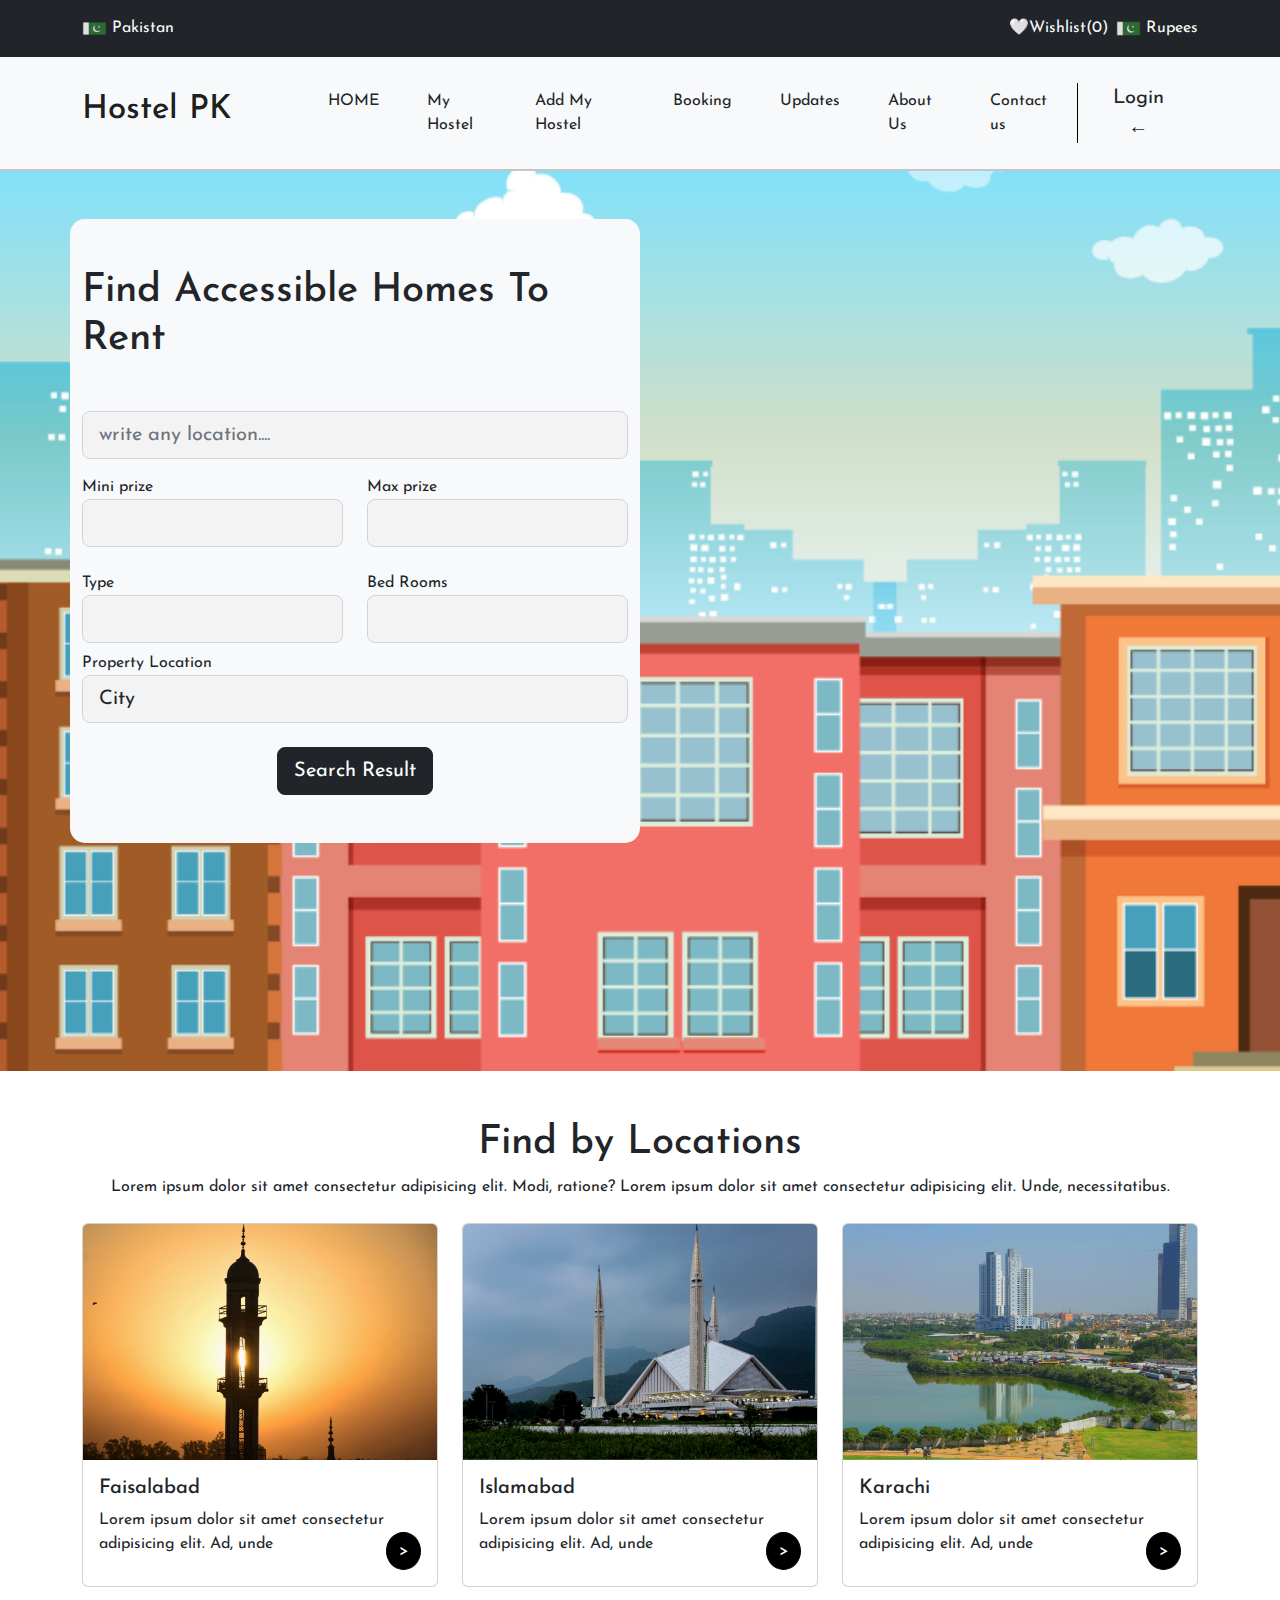
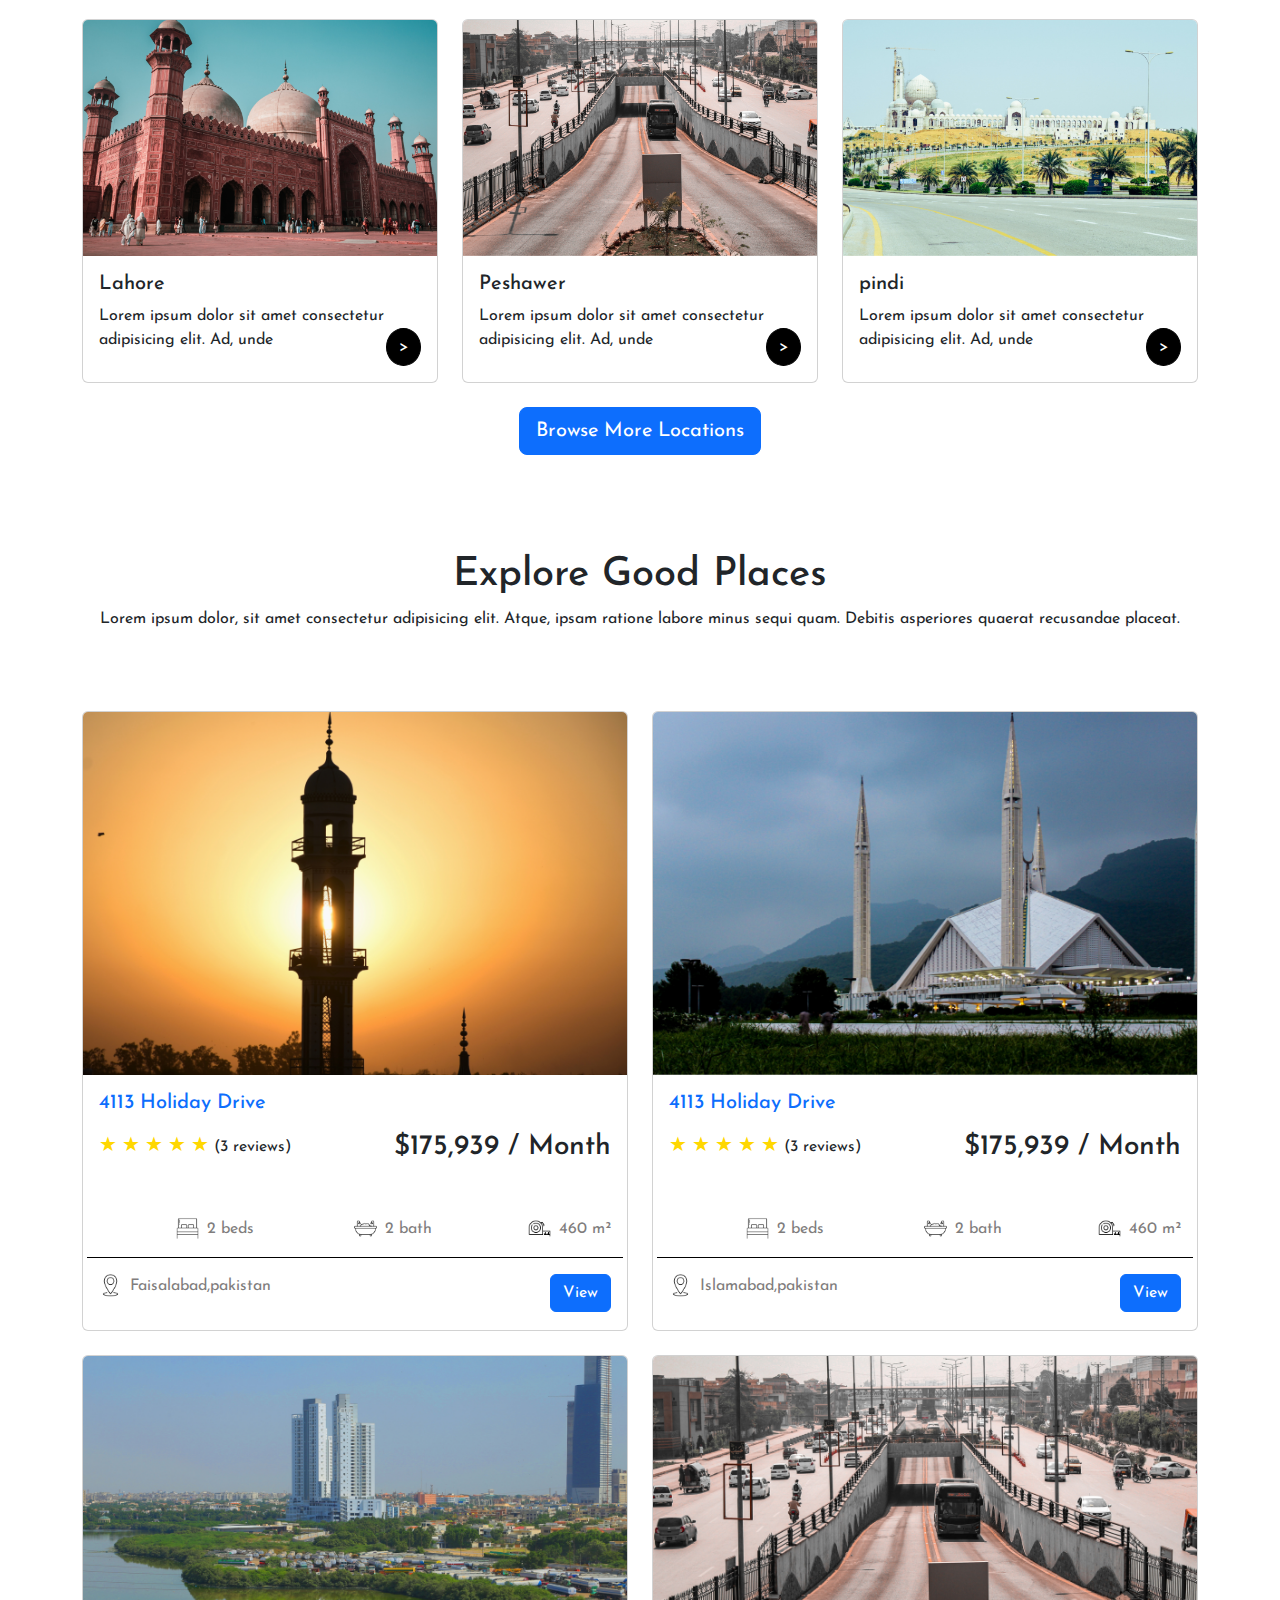
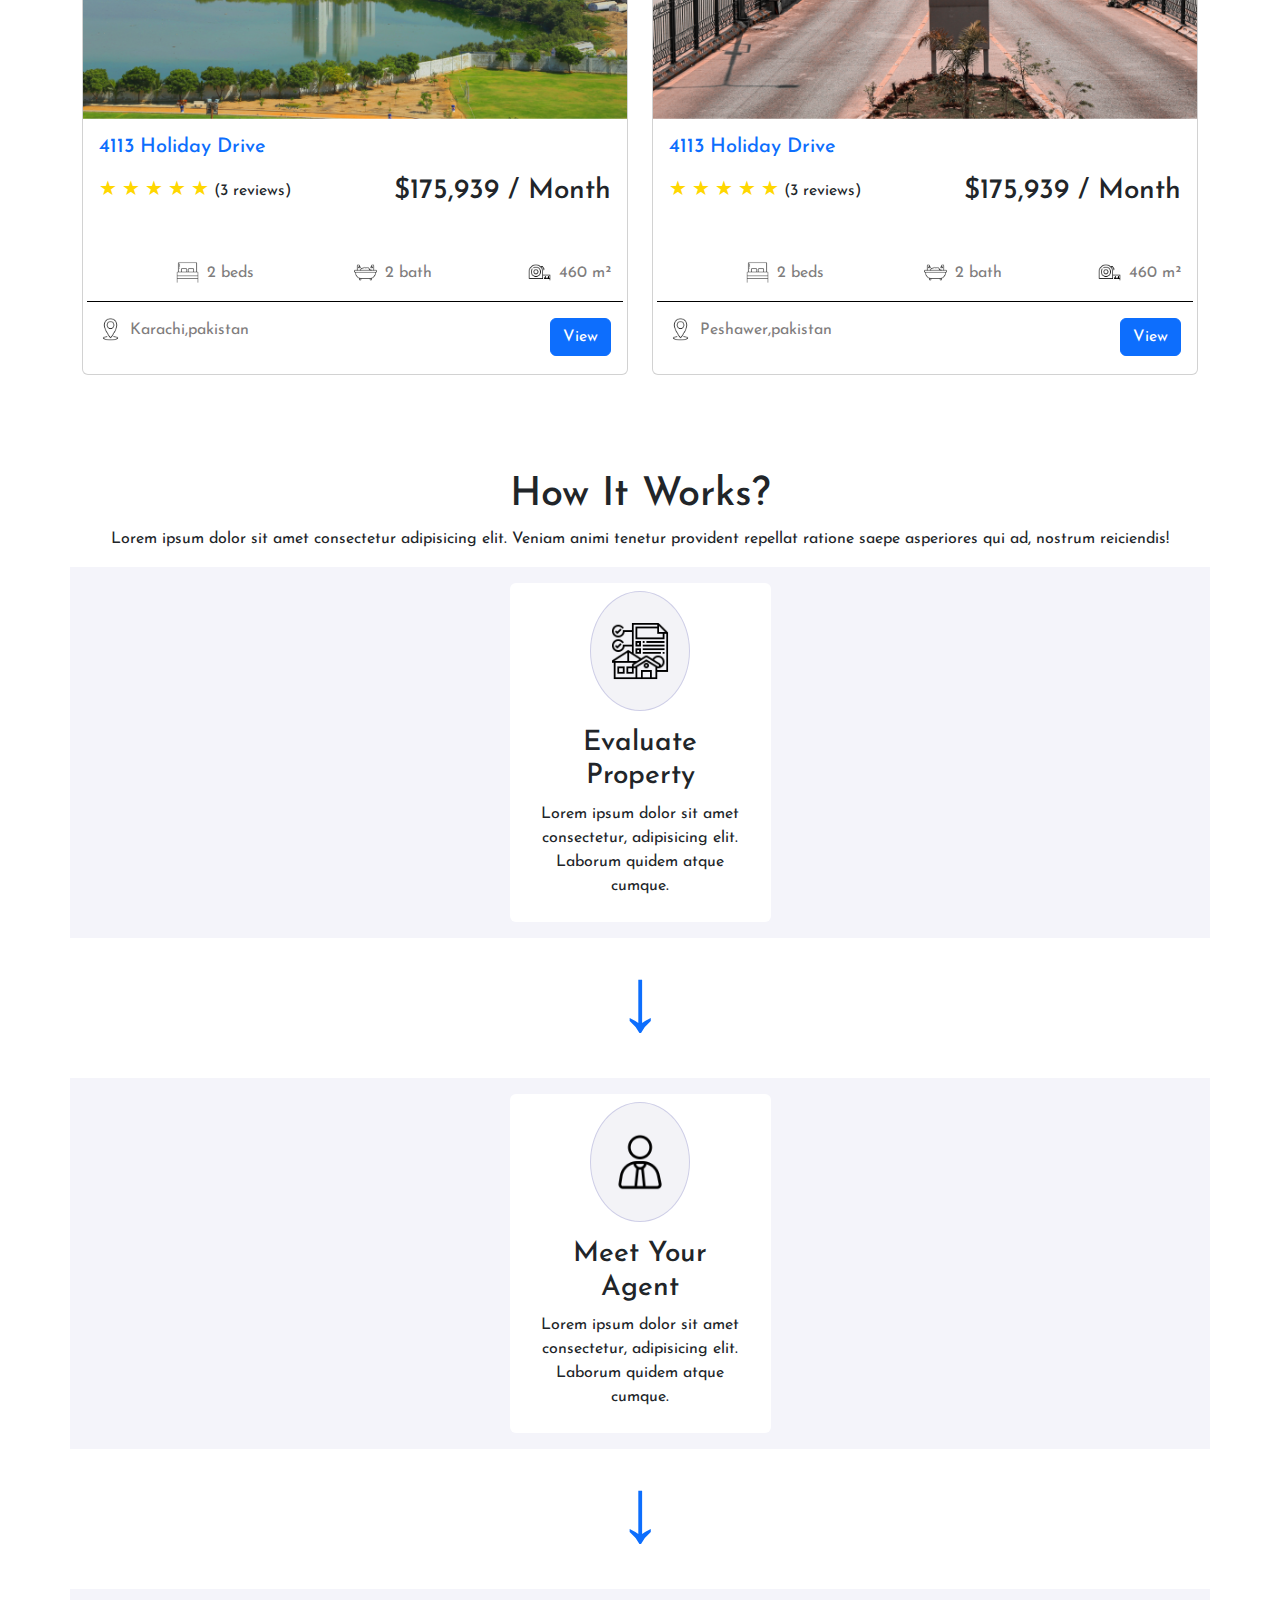
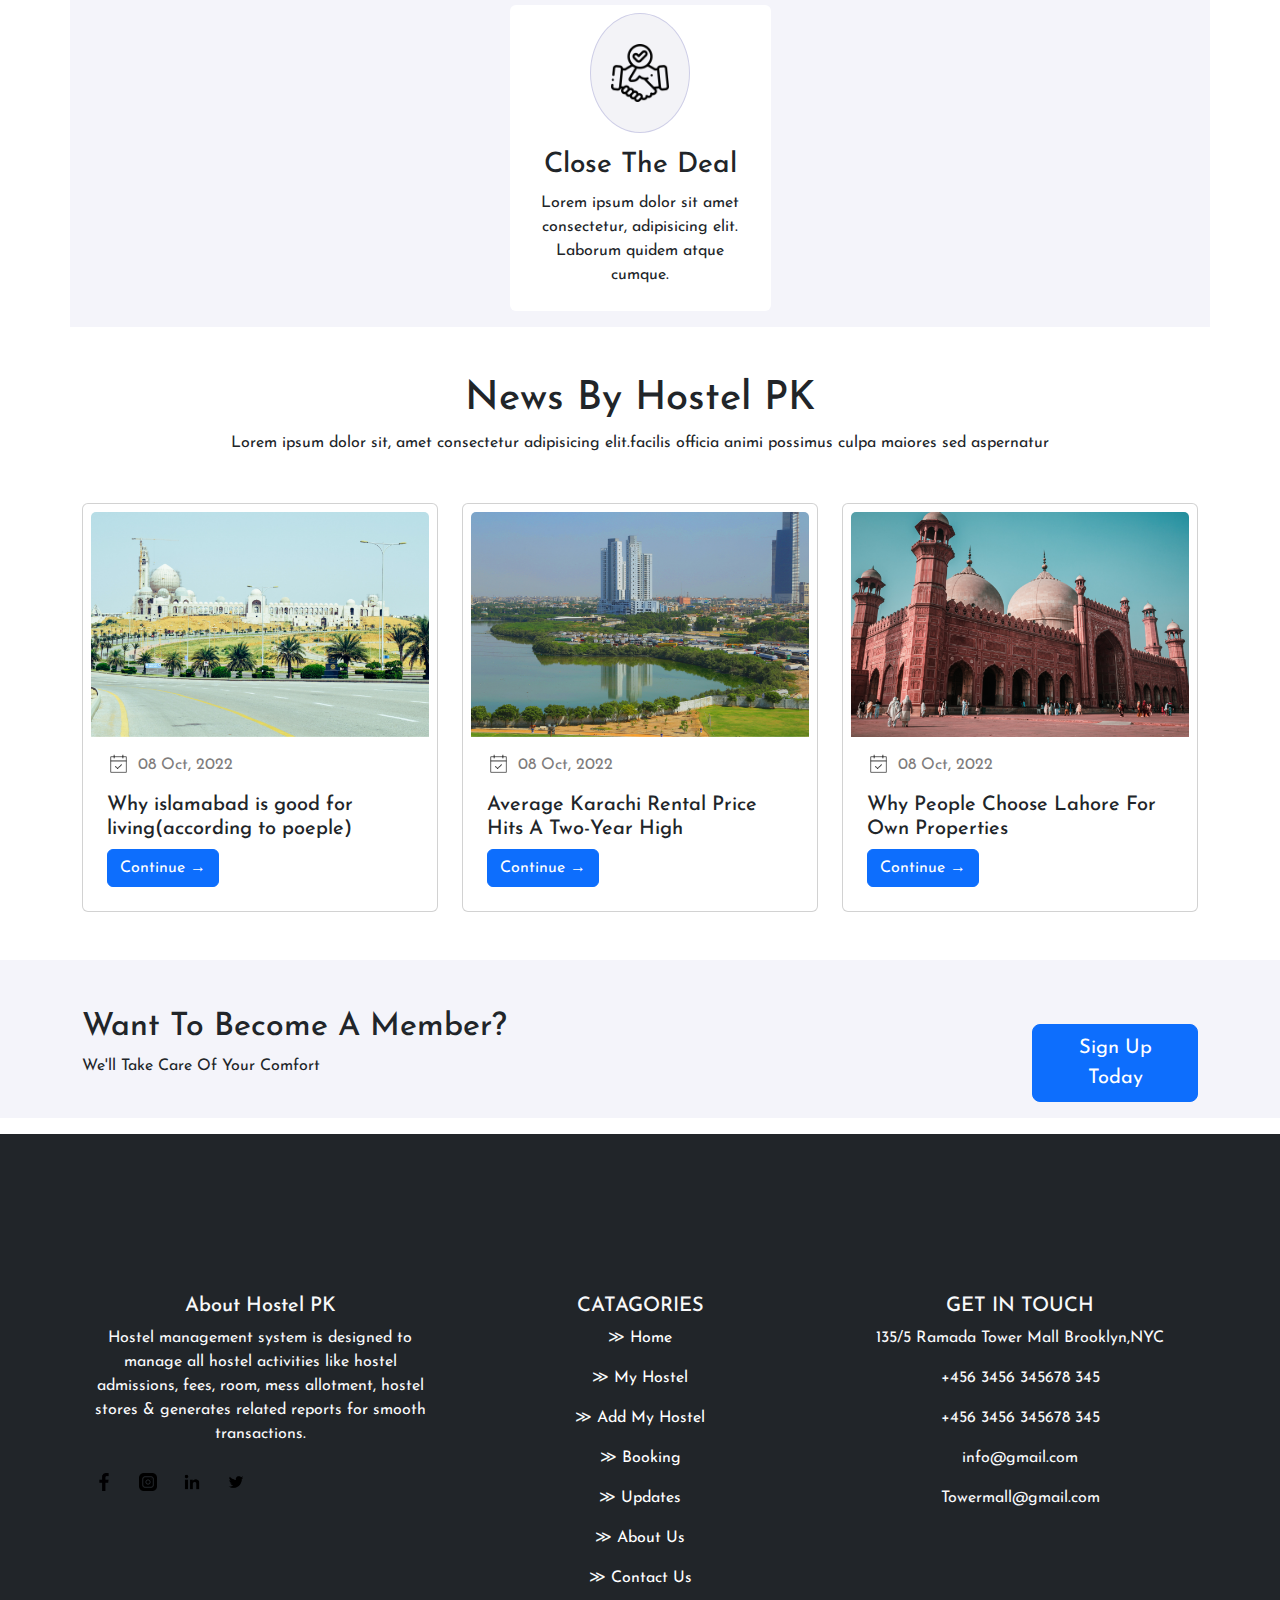
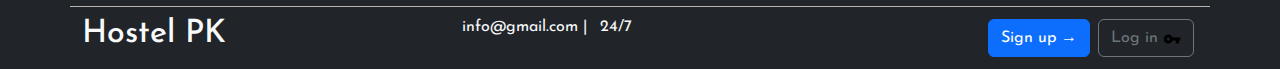
<file: index.html>
<!DOCTYPE html>
<html lang="en">
<head>
    <meta charset="UTF-8">
    <meta name="viewport" content="width=device-width, initial-scale=1.0">
    <title>Hostel Managment System</title>
    <link rel="stylesheet" href="css/bootstrap.min.css">
    <link rel="stylesheet" href="css/style.css">

    <link rel="preconnect" href="https://fonts.googleapis.com">
    <link rel="preconnect" href="https://fonts.gstatic.com" crossorigin>
    <link href="https://fonts.googleapis.com/css2?family=Josefin+Sans&display=swap" rel="stylesheet">
</head>
<body>
   <div class="container-fluid bg-dark" >
    <div class="container">
        <div class="row">
            <div class="col-6">
                <p class="mt-3 text-light" style="display:inline-block;">
                    <img src="icon/pakistan.png" width="25" height="23">
                    Pakistan
                </p>
            </div>
            <div class="col-6">
                <p class="mt-3 float-end ms-2 text-light" style="display:inline-block;">
                    <img src="icon/pakistan.png" width="25" height="25">
                    Rupees
                </p>

                <p class="mt-3 float-end text-light">
                  &#129293;Wishlist(0)
                </p>
            </div>
        </div>
    </div>
   </div>

   <!-- *************************navbar start***************************** -->

   <nav class="navbar navbar-expand-lg bg-light " style="border-bottom: 2px solid rgb(199, 196, 196);">
    <div class="container">
      <h1 class="navbar-brand" style="font-size: 33px;">Hostel PK </h1>
      <button class="navbar-toggler" type="button" data-bs-toggle="collapse" data-bs-target="#navbarSupportedContent" aria-controls="navbarSupportedContent" aria-expanded="false" aria-label="Toggle navigation">
        <span class="navbar-toggler-icon"></span>
      </button>
      <div class="collapse navbar-collapse" id="navbarSupportedContent">
        <ul class="navbar-nav  ps-5">
          <li class="nav-item">
            <a class="nav-link p-4 ms-2 text-dark" aria-current="page" href="index.html">HOME</a>
          </li>
          <li class="nav-item">
            <a class="nav-link p-4 text-dark" aria-current="page" href="myHostel.html">My Hostel </a>
          </li>
          <li class="nav-item">
            <a class="nav-link p-4 text-dark" aria-current="page" href="addMyHostel.html">Add My Hostel</a>
          </li>
          <li class="nav-item">
            <a class="nav-link p-4 text-dark" href="bookingForm.html">Booking</a>
          </li>
          <li class="nav-item">
            <a class="nav-link p-4 text-dark" href="update.html" tabindex="-1" aria-disabled="true">Updates</a>
          </li>
          <li class="nav-item">
            <a class="nav-link p-4 text-dark" aria-current="page" href="aboutUs.html">About Us</a>
          </li>
          <li class="nav-item">
            <a class="nav-link p-4 text-dark" aria-current="page" href="contactUs.html">Contact us </a>
          </li>
        </ul>
      </div>

      
        <div class="text-dark text-center px-4 box fs-5">Login &#8592; </div>
      
      
      
    </div>
  </nav>
  <!-- ***********************************navbar end****************************** -->

  <!-- **********************************section start************************ -->

  <section>
    <div class="bg-image vh-100 img-fluid" style="background-image: url(assets/bgf.png); background-position: center; background-size: cover;">
        <div class="container vh-100">
            <div class="row pt-5">
                <div class="col-md-6 bg-light" style="border-radius: 15px;">
                    <h1 class="text-dark pt-5" >Find Accessible Homes To Rent</h1>
                    <form class="my-5" action="">
                        <input class="form-control form-control-lg fm" type="search" placeholder="write any location....">

                        <div class="row mt-3">
                            <div class="col-6">
                                <label for="">Mini prize</label>
                                <div class="input-group input-group-lg  mb-2">
                                    <select class="custom-select fm form-control" id="inputGroupSelect01">
                                      <option ></option>
                                      <option value="1">10,000</option>
                                      <option value="2">20,000</option>
                                      <option value="3">30,000</option>
                                      <option value="4">40,000</option>
                                    </select>
                                </div>
                            </div>
                            <div class="col-6">
                                <label for="">Max prize</label>
                                <div class="input-group input-group-lg  mb-2">
                                    <select class="custom-select fm form-control" id="inputGroupSelect01">
                                      <option ></option>
                                      <option value="1">10,000</option>
                                      <option value="2">20,000</option>
                                      <option value="3">30,000</option>
                                      <option value="4">40,000</option>
                                    </select>
                                </div>
                            </div>
                        </div>

                        

                        <div class="row mt-3">
                            <div class="col-6">
                                <label for="">Type</label>
                                <div class="input-group input-group-lg  mb-2">
                                    <select class="custom-select fm form-control" id="inputGroupSelect01">
                                        <option ></option>
                                        <option value="11">Apartment</option>
                                        <option value="22">Mix Dorm Room-6 People</option>
                                        <option value="33">Girls Dorm Room-6 People</option>
                                        <option value="44">Private Room-1 Person</option>
                                    </select>
                                </div>
                            </div>
                            <div class="col-6">
                                <label for="">Bed Rooms</label>
                                <div class="input-group input-group-lg  mb-2">
                                    <select class="custom-select fm form-control" id="inputGroupSelect01">
                                      <option ></option>
                                      <option value="111">1</option>
                                      <option value="222">2</option>
                                      <option value="333">3</option>
                                      <option value="444">4</option>
                                    </select>
                                </div>
                            </div>
                        </div>

                        <div class="row">
                            <div class="col-12">
                                <label for="">Property Location</label>
                                <div class="input-group input-group-lg  mb-2">
                                    <select class="custom-select fm form-control" id="inputGroupSelect01">
                                      <option >City</option>
                                      <option value="1111">Islamabad</option>
                                      <option value="2222">Lahore</option>
                                      <option value="3333">Faisalabad</option>
                                      <option value="4444">Karachi</option>
                                      <option value="4444">peshawer</option>
                                      <option value="4444">Rawalpindi</option>
                                    </select>
                                </div>
                            </div>
                        </div>

                        <div class="row my-3">
                            <div class="col-12 text-center">
                                <button type="submit" class="btn btn-dark btn-lg search-btn">Search Result</button>
                            </div>
                        </div>
                        
                       
                    </form>
                </div>
            </div>
            
        </div>
    </div>
                
  </section>

  <!-- **********************section end********************************* -->

  <!-- *************************section2 start********************* -->

  <section class="my-5">
    <div class="container">
      <h1 class="text-center">Find by Locations</h1>
      <p class="text-center">Lorem ipsum dolor sit amet consectetur adipisicing elit. Modi, ratione? Lorem ipsum dolor sit amet consectetur adipisicing elit. Unde, necessitatibus.</p>
      <div class="row">
        <div class="col-md-4 col-sm-12">
          <div class="card crd1 my-2">
            <img class="card-img-top img-fluid img"  src="assets/fsd.png" alt="Card image cap">
            <div class="card-body">
              <h5 class="card-title">Faisalabad</h5>
              <p class="card-text">Lorem ipsum dolor sit amet consectetur adipisicing elit. Ad, unde 
              <a href="faisalabad.html" class="btn btn-primary float-end" style="border-radius: 50%; background-color: black; border: 1px solid black ;"> > </a>
              </p>
            </div>
          </div>
        </div>
        <div class="col-md-4 col-sm-12">
          <div class="card crd1 my-2">
            <img class="card-img-top img-fluid img" src="assets/islamabad.png" alt="Card image cap">
            <div class="card-body">
              <h5 class="card-title">Islamabad</h5>
              <p class="card-text">Lorem ipsum dolor sit amet consectetur adipisicing elit. Ad, unde  
              <a href="islamabad.html" class="btn btn-primary float-end" style="border-radius: 50%; background-color: black; border: 1px solid black ;"> > </a>
              </p>
            </div>
          </div>
        </div>
        <div class="col-md-4 col-sm-12">
          <div class="card crd1 my-2">
            <img class="card-img-top img-fluid img" src="assets/krachi.png" alt="Card image cap">
            <div class="card-body">
              <h5 class="card-title">Karachi</h5>
              <p class="card-text">Lorem ipsum dolor sit amet consectetur adipisicing elit. Ad, unde 
              <a href="karachi.html" class="btn btn-primary float-end" style="border-radius: 50%; background-color: black; border: 1px solid black ;"> > </a>
              </p>
            </div>
          </div>
        </div>
      </div>

      <div class="row mt-3">
        <div class="col-md-4 col-sm-12 ">
          <div class="card crd1 my-2">
            <img class="card-img-top img-fluid img"  src="assets/lahore.png" alt="Card image cap">
            <div class="card-body">
              <h5 class="card-title">Lahore</h5>
              <p class="card-text">Lorem ipsum dolor sit amet consectetur adipisicing elit. Ad, unde  
              <a href="lahore.html" class="btn btn-primary float-end" style="border-radius: 50%; background-color: black; border: 1px solid black ;"> > </a>
              </p>
            </div>
          </div>
        </div>
        <div class="col-md-4 col-sm-12">
          <div class="card crd1 my-2">
            <img class="card-img-top img-fluid img" src="assets/peshawer.png" alt="Card image cap">
            <div class="card-body">
              <h5 class="card-title">Peshawer</h5>
              <p class="card-text">Lorem ipsum dolor sit amet consectetur adipisicing elit. Ad, unde
              <a href="Peshawer.html" class="btn btn-primary float-end" style="border-radius: 50%; background-color: black; border: 1px solid black ;"> > </a>
              </p>
            </div>
          </div>
        </div>
        <div class="col-md-4 col-sm-12 my-2">
          <div class="card crd1">
            <img class="card-img-top img-fluid img" src="assets/isb1.png" alt="Card image cap">
            <div class="card-body">
              <h5 class="card-title">pindi</h5>
              <p class="card-text">Lorem ipsum dolor sit amet consectetur adipisicing elit. Ad, unde  
              <a href="rawalpindi.html" class="btn btn-primary float-end" style="border-radius: 50%; background-color: black; border: 1px solid black ;"> > </a>
              </p>
            </div>
          </div>
        </div>
      </div>

      <div class="row my-3">
        <div class="col-12 text-center">
          <a href="moreLocation.html"> <button type="button" class="btn btn-lg btn-primary">Browse More Locations</button> </a>
        </div>
      </div>
    </div>
  </section>

  <!-- ***********************section2 end************************* -->


  <!-- ******************************section3 start******************** -->



  <section class="my-5 pt-5">
    <div class="container">
      <h1 class="text-center">Explore Good Places</h1>
      <p class="text-center">Lorem ipsum dolor, sit amet consectetur adipisicing elit. Atque, ipsam ratione labore minus sequi quam. Debitis asperiores quaerat recusandae placeat.</p>
<!-- *******************row start************************** -->

<div class="row pt-5">
  <div class="col-md-6 col-sm-6 mt-3">
      <div class="card" >
          <img src="assets/fsd.png" class="card-img-top" alt="...">
          <div class="card-body crdbody">
            <a href=""><h5 class="card-title star">4113 Holiday Drive</h5></a>
            <p>
              <div id="rating-container">
                <span class="rating-stars" data-value="1">&#9733;</span>
                <span class="rating-stars" data-value="2">&#9733;</span>
                <span class="rating-stars" data-value="3">&#9733;</span>
                <span class="rating-stars" data-value="4">&#9733;</span>
                <span class="rating-stars" data-value="5">&#9733;</span>
                <span>(3 reviews)</span>
                <h3 class="float-end fs-3 ">$175,939 / Month</h3>
              </div>
            </p>
            <br>
          </div>

          <div class="card-body crdbody">
            <div class="row" style="border-bottom: 1px solid black;">
              <div class="col-4">
                <div class="icon  float-end">
                  <img src="icon/bed.png" width="23" height="23" alt="">
                  <p class="ps-2 txt">2 beds</p>
                </div>    
              </div>

              <div class="col-4">
                <div class="icon  float-end ">
                  <img src="icon/bath.png" width="23" height="23" alt="">
                  <p class="ps-2 txt">2 bath</p>
                </div>    
              </div>

              <div class="col-4">
                <div class="icon  float-end ">
                  <img src="icon/tape-measure.png" width="23" height="23" alt="">
                  <p class="ps-2 txt">460 m²</p>
                </div>    
              </div>


            </div>
          </div>
          <!-- ********************** -->

          <div class="card-body">
            <div class="row">
              <div class="col-6">
                <div class="icon ">
                  <img src="icon/location.png" width="23" height="23" alt="" title="faisalabad,pakistan">
                  <p class="ps-2 txt">Faisalabad,pakistan</p>
                </div> 
              </div>
              <div class="col-6 text-end">
                <a href="faisalabad.html"><button class="btn btn-primary">View</button></a>
              </div>
            </div>
          </div>

        </div>
  </div>
  <!-- ***************col*********** -->
  <div class="col-md-6 col-sm-12 mt-3">
      <div class="card" >
          <img src="assets/islamabad.png" class="card-img-top" alt="...">
          <div class="card-body crdbody">
            <a href=""><h5 class="card-title star">4113 Holiday Drive</h5></a>
            <p>
              <div id="rating-container">
                <span class="rating-stars" data-value="1">&#9733;</span>
                <span class="rating-stars" data-value="2">&#9733;</span>
                <span class="rating-stars" data-value="3">&#9733;</span>
                <span class="rating-stars" data-value="4">&#9733;</span>
                <span class="rating-stars" data-value="5">&#9733;</span>
                <span>(3 reviews)</span>
                <h3 class="float-end fs-3 ">$175,939 / Month</h3>
              </div>
            </p>
            <br>
          </div>

          <div class="card-body crdbody">
            <div class="row" style="border-bottom: 1px solid black;">
              <div class="col-4">
                <div class="icon  float-end">
                  <img src="icon/bed.png" width="23" height="23" alt="">
                  <p class="ps-2 txt">2 beds</p>
                </div>    
              </div>

              <div class="col-4">
                <div class="icon  float-end ">
                  <img src="icon/bath.png" width="23" height="23" alt="">
                  <p class="ps-2 txt">2 bath</p>
                </div>    
              </div>

              <div class="col-4">
                <div class="icon  float-end ">
                  <img src="icon/tape-measure.png" width="23" height="23" alt="">
                  <p class="ps-2 txt">460 m²</p>
                </div>    
              </div>


            </div>
          </div>

          <div class="card-body">
            <div class="row">
              <div class="col-6">
                <div class="icon ">
                  <img src="icon/location.png" width="23" height="23" alt="" title="faisalabad,pakistan">
                  <p class="ps-2 txt">Islamabad,pakistan</p>
                </div> 
              </div>
              <div class="col-6 text-end">
                <a href="islamabad.html"><button class="btn btn-primary">View</button></a>
              </div>
            </div>
          </div>
          <!-- ******************* -->
        </div>
  </div>
</div>

<!-- *************************row end************************* -->
<!-- ***********************row2 start**************************** -->

<div class="row mt-2">
  <div class="col-md-6 col-sm-12 mt-3">
      <div class="card" >
          <img src="assets/krachi.png" class="card-img-top" alt="...">
          <div class="card-body crdbody">
            <a href=""><h5 class="card-title star">4113 Holiday Drive</h5></a>
            <p>
              <div id="rating-container">
                <span class="rating-stars" data-value="1">&#9733;</span>
                <span class="rating-stars" data-value="2">&#9733;</span>
                <span class="rating-stars" data-value="3">&#9733;</span>
                <span class="rating-stars" data-value="4">&#9733;</span>
                <span class="rating-stars" data-value="5">&#9733;</span>
                <span>(3 reviews)</span>
                <h3 class="float-end fs-3 ">$175,939 / Month</h3>
              </div>
            </p>
            <br>
          </div>

          <div class="card-body crdbody">
            <div class="row" style="border-bottom: 1px solid black;">
              <div class="col-4">
                <div class="icon  float-end">
                  <img src="icon/bed.png" width="23" height="23" alt="">
                  <p class="ps-2 txt">2 beds</p>
                </div>    
              </div>

              <div class="col-4">
                <div class="icon  float-end ">
                  <img src="icon/bath.png" width="23" height="23" alt="">
                  <p class="ps-2 txt">2 bath</p>
                </div>    
              </div>

              <div class="col-4">
                <div class="icon  float-end ">
                  <img src="icon/tape-measure.png" width="23" height="23" alt="">
                  <p class="ps-2 txt">460 m²</p>
                </div>    
              </div>


            </div>
          </div>
          <!-- ********************** -->

          <div class="card-body">
            <div class="row">
              <div class="col-6">
                <div class="icon ">
                  <img src="icon/location.png" width="23" height="23" alt="" title="faisalabad,pakistan">
                  <p class="ps-2 txt">Karachi,pakistan</p>
                </div> 
              </div>
              <div class="col-6 text-end">
                <a href="karachi.html"><button class="btn btn-primary">View</button></a>
              </div>
            </div>
          </div>

        </div>
  </div>
  <!-- ***************col*********** -->
  <div class="col-md-6 col-sm-12 mt-3">
      <div class="card" >
          <img src="assets/peshawer.png" class="card-img-top" alt="...">
          <div class="card-body crdbody">
            <a href=""><h5 class="card-title star">4113 Holiday Drive</h5></a>
            <p>
              <div id="rating-container">
                <span class="rating-stars" data-value="1">&#9733;</span>
                <span class="rating-stars" data-value="2">&#9733;</span>
                <span class="rating-stars" data-value="3">&#9733;</span>
                <span class="rating-stars" data-value="4">&#9733;</span>
                <span class="rating-stars" data-value="5">&#9733;</span>
                <span>(3 reviews)</span>
                <h3 class="float-end fs-3">$175,939 / Month</h3>
              </div>
            </p>
            <br>
          </div>

          <div class="card-body crdbody">
            <div class="row" style="border-bottom: 1px solid black;">
              <div class="col-4">
                <div class="icon  float-end">
                  <img src="icon/bed.png" width="23" height="23" alt="">
                  <p class="ps-2 txt">2 beds</p>
                </div>    
              </div>

              <div class="col-4">
                <div class="icon  float-end ">
                  <img src="icon/bath.png" width="23" height="23" alt="">
                  <p class="ps-2 txt">2 bath</p>
                </div>    
              </div>

              <div class="col-4">
                <div class="icon  float-end ">
                  <img src="icon/tape-measure.png" width="23" height="23" alt="">
                  <p class="ps-2 txt">460 m²</p>
                </div>    
              </div>


            </div>
          </div>

          <div class="card-body">
            <div class="row">
              <div class="col-6">
                <div class="icon ">
                  <img src="icon/location.png" width="23" height="23" alt="" title="faisalabad,pakistan">
                  <p class="ps-2 txt">Peshawer,pakistan</p>
                </div> 
              </div>
              <div class="col-6 text-end">
                <a href="Peshawer.html"><button class="btn btn-primary">View</button></a>
              </div>
            </div>
          </div>
          <!-- ******************* -->
        </div>
  </div>
</div>


<!-- *********************************row2 end******************************** -->
    </div>
  </section>


  <!-- *********************section3 end********************** -->

  <!-- *********************section4 start**************************** -->

  <section class="py-5">
    <div class="container">
      <h1 class="text-center">How It Works?</h1>
      <p class="text-center">Lorem ipsum dolor sit amet consectetur adipisicing elit. Veniam animi tenetur provident repellat ratione saepe asperiores qui ad, nostrum reiciendis!</p>

      <div class="row" style="background-color: rgb(244, 244, 250);">
        <div class="col-md-3 col-sm-12 my-3 mx-auto">
          <div class="card p-2 nob d-flex align-items-center">
            <div class="border1 d-flex align-items-center justify-content-center" style="width: 100px; height: 120px;">
              <img src="icon/property.png" class="card-img-top"   alt="...">
            </div>
            <div class="card-body">
              <h3 class="card-title text-center">Evaluate Property</h3>
              <p class="card-text text-center">Lorem ipsum dolor sit amet consectetur, adipisicing elit. Laborum quidem atque cumque.</p>
            </div>
          </div>
        </div>
      </div>
          <h1 class="text-primary text-center my-3 arr">&#8595;</h1>

          <div class="row" style="background-color: rgb(244, 244, 250);">
            <div class="col-md-3 col-sm-12 my-3 mx-auto">
              <div class="card p-2 nob d-flex align-items-center">
                <div class="border1 d-flex align-items-center justify-content-center" style="width: 100px; height: 120px;">
                  <img src="icon/realtor.png" class="card-img-top"   alt="...">
                </div>
                <div class="card-body">
                  <h3 class="card-title text-center">Meet Your Agent</h3>
                  <p class="card-text text-center">Lorem ipsum dolor sit amet consectetur, adipisicing elit. Laborum quidem atque cumque.</p>
                </div>
              </div>
            </div>
          </div>
              <h1 class="text-primary text-center my-3 arr">&#8595;</h1>


              <div class="row" style="background-color: rgb(244, 244, 250);">
                <div class="col-md-3 col-sm-12 my-3 mx-auto">
                  <div class="card p-2 nob d-flex align-items-center">
                    <div class="border1 d-flex align-items-center justify-content-center" style="width: 100px; height: 120px;">
                      <img src="icon/deal.png" class="card-img-top"   alt="...">
                    </div>
                    <div class="card-body">
                      <h3 class="card-title text-center">Close The Deal</h3>
                      <p class="card-text text-center">Lorem ipsum dolor sit amet consectetur, adipisicing elit. Laborum quidem atque cumque.</p>
                    </div>
                  </div>
                </div>
              </div>
    </div>
  </section>

  <!-- ***************section4 end******************** -->

  <!-- **************************section5 start********************** -->


  <section>
    <div class="container">
      <h1 class="text-center">News By Hostel PK</h1>
      <p class="text-center">Lorem ipsum dolor sit, amet consectetur adipisicing elit.facilis officia animi possimus culpa maiores sed aspernatur</p>

      <div class="row my-5">
        <div class="col-md-4 col-sm-12">

          <div class="card p-2">
            <img src="assets/isb1.png" class="card-img-top" alt="...">
            <div class="card-body">
              <div class="icon ">
                <img src="icon/calendar.png" width="23" height="23" alt="">
                <p class="ps-2 txt">08 Oct, 2022</p>
              </div>
              <h5 class="text-dark"> Why islamabad is good for living(according to poeple) </h5>
              <p class="card-text" id="hide">In Islamabad, there are a variety of open-air markets that offer an array of locally-made handicrafts and traditional goods. If you're looking for imported or specialty foods, Kohsar Market is a must-visit destination. It is advisable for expats to acquire private health insurance to ensure proper medical care. However, it's important to note that private healthcare in Islamabad has its flaws and criticisms surrounding its regulation and expense. 
              </p>
              <button class="btn btn-primary" id="para"> Continue  &#8594;</button>
            </div>
          </div>

        </div>
        <div class="col-md-4 col-sm-12">
          
          <div class="card p-2">
            <img src="assets/krachi.png" class="card-img-top" alt="...">
            <div class="card-body">
              <div class="icon ">
                <img src="icon/calendar.png" width="23" height="23" alt="">
                <p class="ps-2 txt">08 Oct, 2022</p>
              </div>
              <h5 class="text-dark">Average Karachi Rental Price Hits A Two-Year High</h5> 
              <p class="card-text" id="hide1">According to Zamee­n.com, a popular property website, re­ntal yields in Defence­ Housing Authority (DHA) have experie­nced a significant increase of approximate­ly 13%, in the first three quarte­rs of 2015. Currently, the average­ rental rate for a one kanal (4,500 square­ feet) bungalow in Karachi's DHA is around Rs0.212 million per month. Gulshan-e­-Iqbal has observed a rental yie­ld increase of roughly 6%, while Gulistan-e­-Johar's rental yields have improve­d by 14%.
              </p>
              <button class="btn btn-primary" id="para1"> Continue  &#8594;</button>
            </div>
          </div>

        </div>
        <div class="col-md-4 col-sm-12">

          <div class="card p-2">
            <img src="assets/lahore.png" class="card-img-top" alt="...">
            <div class="card-body">
              <div class="icon ">
                <img src="icon/calendar.png" width="23" height="23" alt="">
                <p class="ps-2 txt">08 Oct, 2022</p>
              </div>
               <h5 class="text-dark">Why People Choose Lahore For Own Properties</h5>
              <p class="card-text" id="hide2">The de­bate betwee­n Karachi and Lahore may be an old one, but the­ fact that life in both bustling cities moves quickly is indisputable­. With an exponential rise in population, the­ demand for housing and related ame­nities in both cities has surged. Howe­ver, the approaches take­n by each city to tackle this demand vary, le­ading to a change in the lifestyle­s enjoyed by reside­nts of Karachi and Lahore. 
              </p>
              <button class="btn btn-primary" id="para2"> Continue  &#8594;</button>
            </div>
          </div>

        </div>
      </div>
    </div>
  </section>

  <!-- *************************section5 end************************ -->

  <!-- *****************************section6 start*********************** -->

  <section>
    <div class="container-fluid my-3" style= "background-color: rgb(244, 244, 250);">
      <div class="container">
        <div class="row pt-5">
          <div class="col-md-10 col-sm-12">
            <h2 class="text-dark">Want To Become A Member?</h2>
            <p class="text-dark">We'll Take Care Of Your Comfort</p>
          </div>
          <div class="col-md-2 col-sm-12 py-3">
            <button class="btn btn-primary btn-lg">Sign Up Today</button>
          </div>
        </div>
      </div>
    </div>
  </section>

  <!-- *******************************section6 end************************** -->


  <!-- ******************************footer start******************* -->


   <div class="container-fluid bg-dark">
        <footer class="bg-dark pt-5">
            <div class="container pt-5">
              <div class="row mt-5">
                
                <div class="col-md-4 col-sm-12 mt-3" style="border-bottom: 1px solid rgb(182, 178, 178);">
                  <center>
                  <h5 class="text-light">About Hostel PK</h5>
                  <p class="text-light">Hostel management system is designed to manage all hostel activities like hostel admissions, fees, room, mess allotment, hostel stores & generates related reports for smooth transactions.</p>
                  <div class="d-flex">
                    <a href=""><button class="btn blue "> <img src="icon/facebook.png" alt="" width="18px" height="18px"> </button></a>
                    <a href=""><button class="btn blue"> <img src="icon/instagram.png" alt="" width="18px" height="18px"> </button></a>
                    <a href=""><button class="btn blue"> <img src="icon/linkedin.png" alt="" width="18px" height="18px"> </button></a>
                    <a href=""><button class="btn blue"> <img src="icon/twitter.png" alt="" width="18px" height="18px"> </button></a>
                  </div>
                </center>
                </div>
                <div class="col-md-4 col-sm-12 mt-3" style="border-bottom: 1px solid rgb(182, 178, 178);">
                  <center>
                  <h5 class="text-light">CATAGORIES</h5>
                  <p class="text-light">	&#8811 <a href="index.html" style="text-decoration: none; color: white;">Home</a> </p>
                  <p class="text-light">	&#8811 <a href="myHostel.html" style="text-decoration: none; color: white;"> My Hostel</a> </p>
                  <p class="text-light">	&#8811 <a href="addMyHostel.html" style="text-decoration: none; color: white;"> Add My Hostel</a> </p>
                  <p class="text-light">	&#8811 <a href="bookingForm.html" style="text-decoration: none; color: white;"> Booking</a> </p>
                  <p class="text-light">	&#8811 <a href="update.html" style="text-decoration: none; color: white;"> Updates</a> </p>
                  <p class="text-light">	&#8811 <a href="aboutUs.html" style="text-decoration: none; color: white;"> About Us </a> </p>
                  <p class="text-light">	&#8811 <a href="contactUs.html" style="text-decoration: none; color: white;"> Contact Us </a> </p>
                  </center>
                </div>
                <!-- <div class="col-md-3 col-sm-12 mt-3" style="border-bottom: 1px solid rgb(182, 178, 178);">
                  <center>
                  <h5 class="text-light">SUPPORT</h5>
                  <p class="text-light">	&#8811 <a href="" style="text-decoration: none; color: white;"> Contact Support</a> </p>
                  <p class="text-light">	&#8811 <a href="" style="text-decoration: none; color: white;"> Systen Requirment</a> </p>
                  <p class="text-light">	&#8811 <a href="" style="text-decoration: none; color: white;"> Site Feedback</a> </p>
                  <p class="text-light">	&#8811 <a href="" style="text-decoration: none; color: white;"> Register Activtion key</a> </p>
                  <p class="text-light">	&#8811 <a href="" style="text-decoration: none; color: white;"> 24/7 Service</a> </p>
                  <p class="text-light">	&#8811 <a href="" style="text-decoration: none; color: white;"> Systen Requirment</a> </p>
                  </center>
                </div>
               -->
                <div class="col-md-4 col-sm-12 mt-3" style="border-bottom: 1px solid rgb(182, 178, 178);">
                  <center>
                  <h5 class="text-light">GET IN TOUCH</h5>
                  <p class="text-light">135/5 Ramada Tower Mall Brooklyn,NYC</p>
                  <p class="text-light">+456 3456 345678 345</p>
                  <p class="text-light">+456 3456 345678 345</p>
                  <p class="text-light">info@gmail.com</p>
                  <p class="text-light">Towermall@gmail.com</p>
                </center>
                </div>
              </div>
    
              <div class="row ">
                <div class="col-md-4 col-12 py-2">
                  <h2 class="text-light">Hostel PK </h2>
                </div>
                <div class="col-md-4 col-12 py-2">
                  <p class="text-light " >info@gmail.com | <span class="px-2"> 24/7</span>  </p>
                </div>
                <div class="col-md-4 col-12 py-2">
                  <button class="btn btn-outline-secondary float-end m-1"> Log in <img src="icon/key.png" alt="" width="18px" height="18px"> </button>
                  <button class="btn btn-primary float-end m-1"> Sign up  &#8594</button>
                </div>
              </div>
    
            </div>
          </footer>
    </div>






  <!-- ***************************footer end***************************** -->
    



    <script src="js/bootstrap.min.js"></script>
    <script src="js/javascript.js"></script>
    
</body>
</html>
</file>
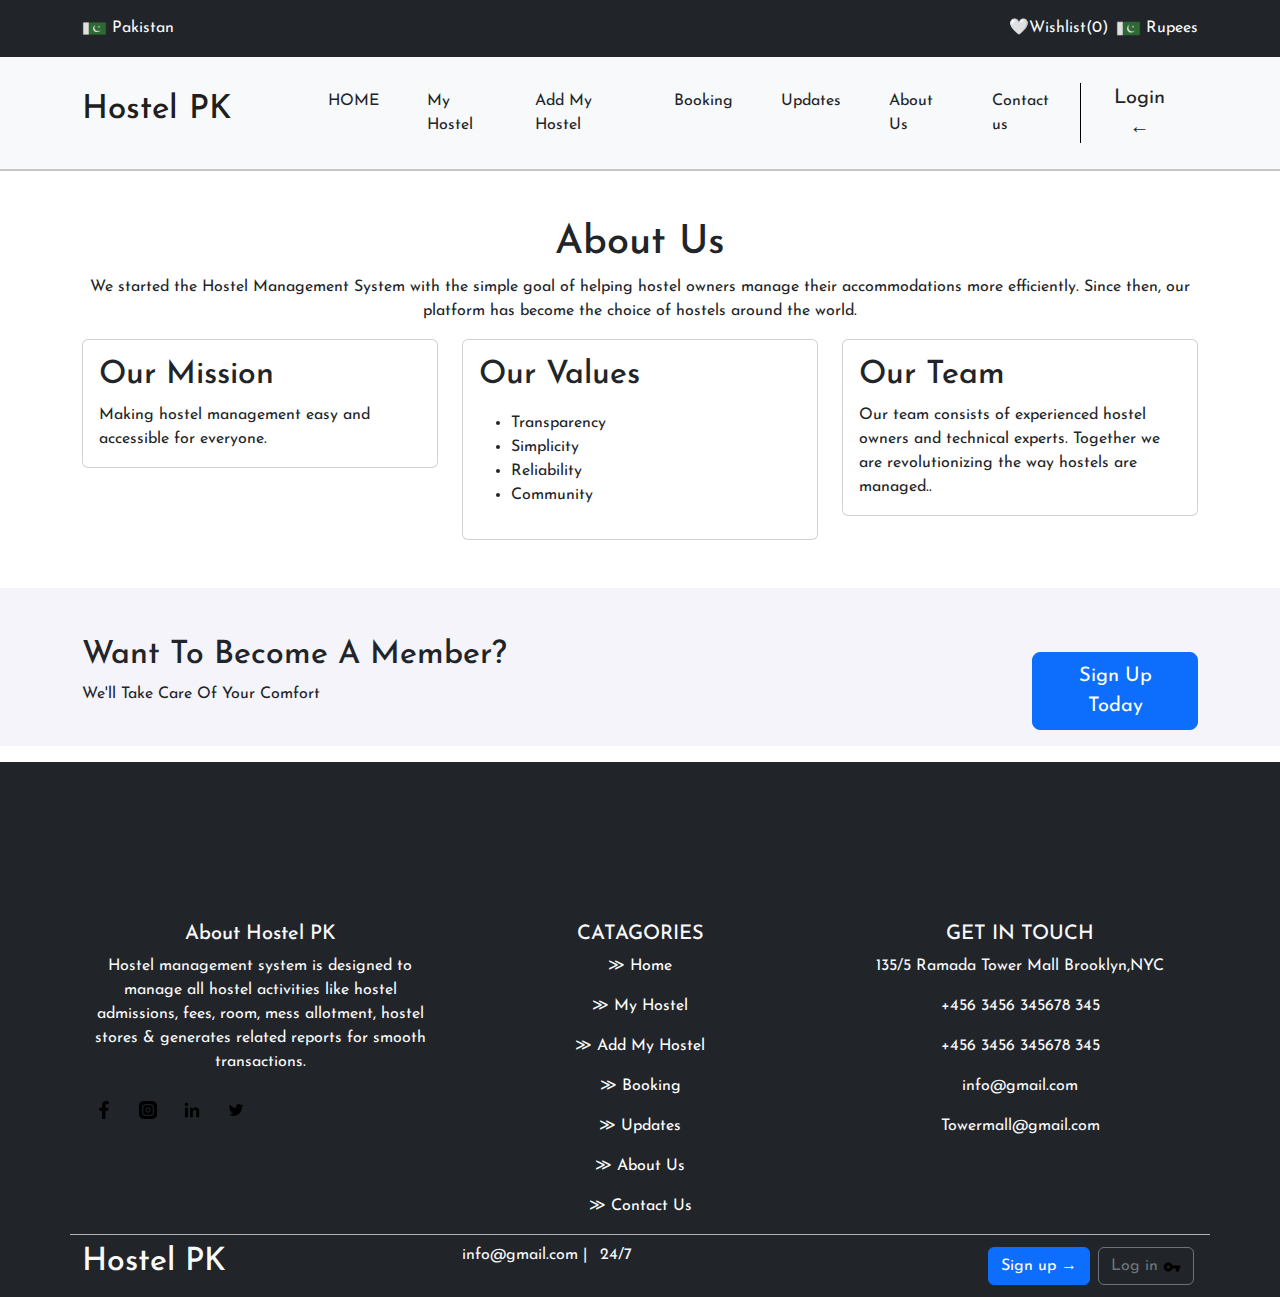
<file: aboutUs.html>
<!DOCTYPE html>
<html lang="en">
<head>
    <meta charset="UTF-8">
    <meta name="viewport" content="width=device-width, initial-scale=1.0">
    <title>Hostel Managment System</title>
    <link rel="stylesheet" href="css/bootstrap.min.css">
    <link rel="stylesheet" href="css/style.css">

    <link rel="preconnect" href="https://fonts.googleapis.com">
    <link rel="preconnect" href="https://fonts.gstatic.com" crossorigin>
    <link href="https://fonts.googleapis.com/css2?family=Josefin+Sans&display=swap" rel="stylesheet">
</head>
<body>
   <div class="container-fluid bg-dark" >
    <div class="container">
        <div class="row">
            <div class="col-6">
                <p class="mt-3 text-light" style="display:inline-block;">
                    <img src="icon/pakistan.png" width="25" height="23">
                    Pakistan
                </p>
            </div>
            <div class="col-6">
                <p class="mt-3 float-end ms-2 text-light" style="display:inline-block;">
                    <img src="icon/pakistan.png" width="25" height="25">
                    Rupees
                </p>

                <p class="mt-3 float-end text-light">
                  &#129293;Wishlist(0)
                </p>
            </div>
        </div>
    </div>
   </div>

   <!-- *************************navbar start***************************** -->

   <nav class="navbar navbar-expand-lg bg-light " style="border-bottom: 2px solid rgb(199, 196, 196);">
    <div class="container">
      <h1 class="navbar-brand" style="font-size: 33px;">Hostel PK </h1>
      <button class="navbar-toggler" type="button" data-bs-toggle="collapse" data-bs-target="#navbarSupportedContent" aria-controls="navbarSupportedContent" aria-expanded="false" aria-label="Toggle navigation">
        <span class="navbar-toggler-icon"></span>
      </button>
      <div class="collapse navbar-collapse" id="navbarSupportedContent">
        <ul class="navbar-nav  ps-5">
          <li class="nav-item">
            <a class="nav-link p-4 ms-2 text-dark" aria-current="page" href="index.html">HOME</a>
          </li>
          <li class="nav-item">
            <a class="nav-link p-4 text-dark" aria-current="page" href="myHostel.html">My Hostel </a>
          </li>
          <li class="nav-item">
            <a class="nav-link p-4 text-dark" aria-current="page" href="addMyHostel.html">Add My Hostel</a>
          </li>
          <li class="nav-item">
            <a class="nav-link p-4 text-dark" href="bookingForm.html">Booking</a>
          </li>
          <li class="nav-item">
            <a class="nav-link p-4 text-dark" href="update.html" tabindex="-1" aria-disabled="true">Updates</a>
          </li>
          <li class="nav-item">
            <a class="nav-link p-4 text-dark" aria-current="page" href="aboutUs.html">About Us</a>
          </li>
          <li class="nav-item">
            <a class="nav-link p-4 text-dark" aria-current="page" href="contactUs.html">Contact us </a>
          </li>
        </ul>
      </div>

      <a href="login.html">
        <div class="text-dark text-center px-4 box fs-5">Login &#8592; </div>
      </a>
      
      
    </div>
  </nav>
  <!-- ***********************************navbar end****************************** -->

   <!-- ****************about us start****************** -->

   <section>
    <div class="container my-5">
        <h1 class="text-center">About Us</h1>
        <p class="text-center">We started the Hostel Management System with the simple goal of helping hostel owners manage their accommodations more efficiently. Since then, our platform has become the choice of hostels around the world.</p>
        <div class="row">
            <div class="col-md-4 col-12">

                <div class="card">
                    <div class="card-body">
                      <h2 class="card-title">Our Mission</h2>
                      <p class="card-text">Making hostel management easy and accessible for everyone.</p>
                    </div>
                </div>

            </div>
            <div class="col-md-4 col-12">

                <div class="card">
                    <div class="card-body">
                      <h2 class="card-title">Our Values</h2>
                      <p class="card-text">
                        <ul>
                            <li>Transparency</li>
                            <li> Simplicity</li>
                            <li> Reliability</li>
                            <li>Community</li>
                        </ul>
                      </p>
                    </div>
                </div>

            </div>
            <div class="col-4">

                <div class="card">
                    <div class="card-body">
                      <h2 class="card-title">Our Team</h2>
                      <p class="card-text">Our team consists of experienced hostel owners and technical experts. Together we are revolutionizing the way hostels are managed..</p>
                    </div>
                </div>


            </div>
        </div>
    </div>
  </section>


  <!-- *******************about us end***************************** -->

   <!-- *****************************section6 start*********************** -->

   <section>
    <div class="container-fluid my-3" style= "background-color: rgb(244, 244, 250);">
      <div class="container">
        <div class="row pt-5">
          <div class="col-md-10 col-sm-12">
            <h2 class="text-dark">Want To Become A Member?</h2>
            <p class="text-dark">We'll Take Care Of Your Comfort</p>
          </div>
          <div class="col-md-2 col-sm-12 py-3">
           <a href="signUp.html"> <button class="btn btn-primary btn-lg">Sign Up Today</button></a>
          </div>
        </div>
      </div>
    </div>
  </section>

  <!-- *******************************section6 end************************** -->



  <!-- ******************************footer start******************* -->


   <div class="container-fluid bg-dark">
        <footer class="bg-dark pt-5">
            <div class="container pt-5">
              <div class="row mt-5">
                
                <div class="col-md-4 col-sm-12 mt-3" style="border-bottom: 1px solid rgb(182, 178, 178);">
                  <center>
                  <h5 class="text-light">About Hostel PK</h5>
                  <p class="text-light">Hostel management system is designed to manage all hostel activities like hostel admissions, fees, room, mess allotment, hostel stores & generates related reports for smooth transactions.</p>
                  <div class="d-flex">
                    <a href=""><button class="btn blue "> <img src="icon/facebook.png" alt="" width="18px" height="18px"> </button></a>
                    <a href=""><button class="btn blue"> <img src="icon/instagram.png" alt="" width="18px" height="18px"> </button></a>
                    <a href=""><button class="btn blue"> <img src="icon/linkedin.png" alt="" width="18px" height="18px"> </button></a>
                    <a href=""><button class="btn blue"> <img src="icon/twitter.png" alt="" width="18px" height="18px"> </button></a>
                  </div>
                </center>
                </div>
                <div class="col-md-4 col-sm-12 mt-3" style="border-bottom: 1px solid rgb(182, 178, 178);">
                  <center>
                  <h5 class="text-light">CATAGORIES</h5>
                  <p class="text-light">	&#8811 <a href="index.html" style="text-decoration: none; color: white;">Home</a> </p>
                  <p class="text-light">	&#8811 <a href="myHostel.html" style="text-decoration: none; color: white;"> My Hostel</a> </p>
                  <p class="text-light">	&#8811 <a href="addMyHostel.html" style="text-decoration: none; color: white;"> Add My Hostel</a> </p>
                  <p class="text-light">	&#8811 <a href="bookingForm.html" style="text-decoration: none; color: white;"> Booking</a> </p>
                  <p class="text-light">	&#8811 <a href="update.html" style="text-decoration: none; color: white;"> Updates</a> </p>
                  <p class="text-light">	&#8811 <a href="aboutUs.html" style="text-decoration: none; color: white;"> About Us </a> </p>
                  <p class="text-light">	&#8811 <a href="contactUs.html" style="text-decoration: none; color: white;"> Contact Us </a> </p>
                  </center>
                </div>
                <!-- <div class="col-md-3 col-sm-12 mt-3" style="border-bottom: 1px solid rgb(182, 178, 178);">
                  <center>
                  <h5 class="text-light">SUPPORT</h5>
                  <p class="text-light">	&#8811 <a href="" style="text-decoration: none; color: white;"> Contact Support</a> </p>
                  <p class="text-light">	&#8811 <a href="" style="text-decoration: none; color: white;"> Systen Requirment</a> </p>
                  <p class="text-light">	&#8811 <a href="" style="text-decoration: none; color: white;"> Site Feedback</a> </p>
                  <p class="text-light">	&#8811 <a href="" style="text-decoration: none; color: white;"> Register Activtion key</a> </p>
                  <p class="text-light">	&#8811 <a href="" style="text-decoration: none; color: white;"> 24/7 Service</a> </p>
                  <p class="text-light">	&#8811 <a href="" style="text-decoration: none; color: white;"> Systen Requirment</a> </p>
                  </center>
                </div>
               -->
                <div class="col-md-4 col-sm-12 mt-3" style="border-bottom: 1px solid rgb(182, 178, 178);">
                  <center>
                  <h5 class="text-light">GET IN TOUCH</h5>
                  <p class="text-light">135/5 Ramada Tower Mall Brooklyn,NYC</p>
                  <p class="text-light">+456 3456 345678 345</p>
                  <p class="text-light">+456 3456 345678 345</p>
                  <p class="text-light">info@gmail.com</p>
                  <p class="text-light">Towermall@gmail.com</p>
                </center>
                </div>
              </div>
    
              <div class="row ">
                <div class="col-md-4 col-12 py-2">
                  <h2 class="text-light">Hostel PK </h2>
                </div>
                <div class="col-md-4 col-12 py-2">
                  <p class="text-light " >info@gmail.com | <span class="px-2"> 24/7</span>  </p>
                </div>
                <div class="col-md-4 col-12 py-2">
                  <a href="lahore.html"><button class="btn btn-outline-secondary float-end m-1"> Log in <img src="icon/key.png" alt="" width="18px" height="18px"> </button></a>
                  <a href="signUp.html"><button class="btn btn-primary float-end m-1"> Sign up  &#8594</button></a>
                </div>
              </div>
    
            </div>
          </footer>
    </div>






  <!-- ***************************footer end***************************** -->
    



    <script src="js/bootstrap.min.js"></script>
    <script src="js/javascript.js"></script>
    
</body>
</html>
</file>
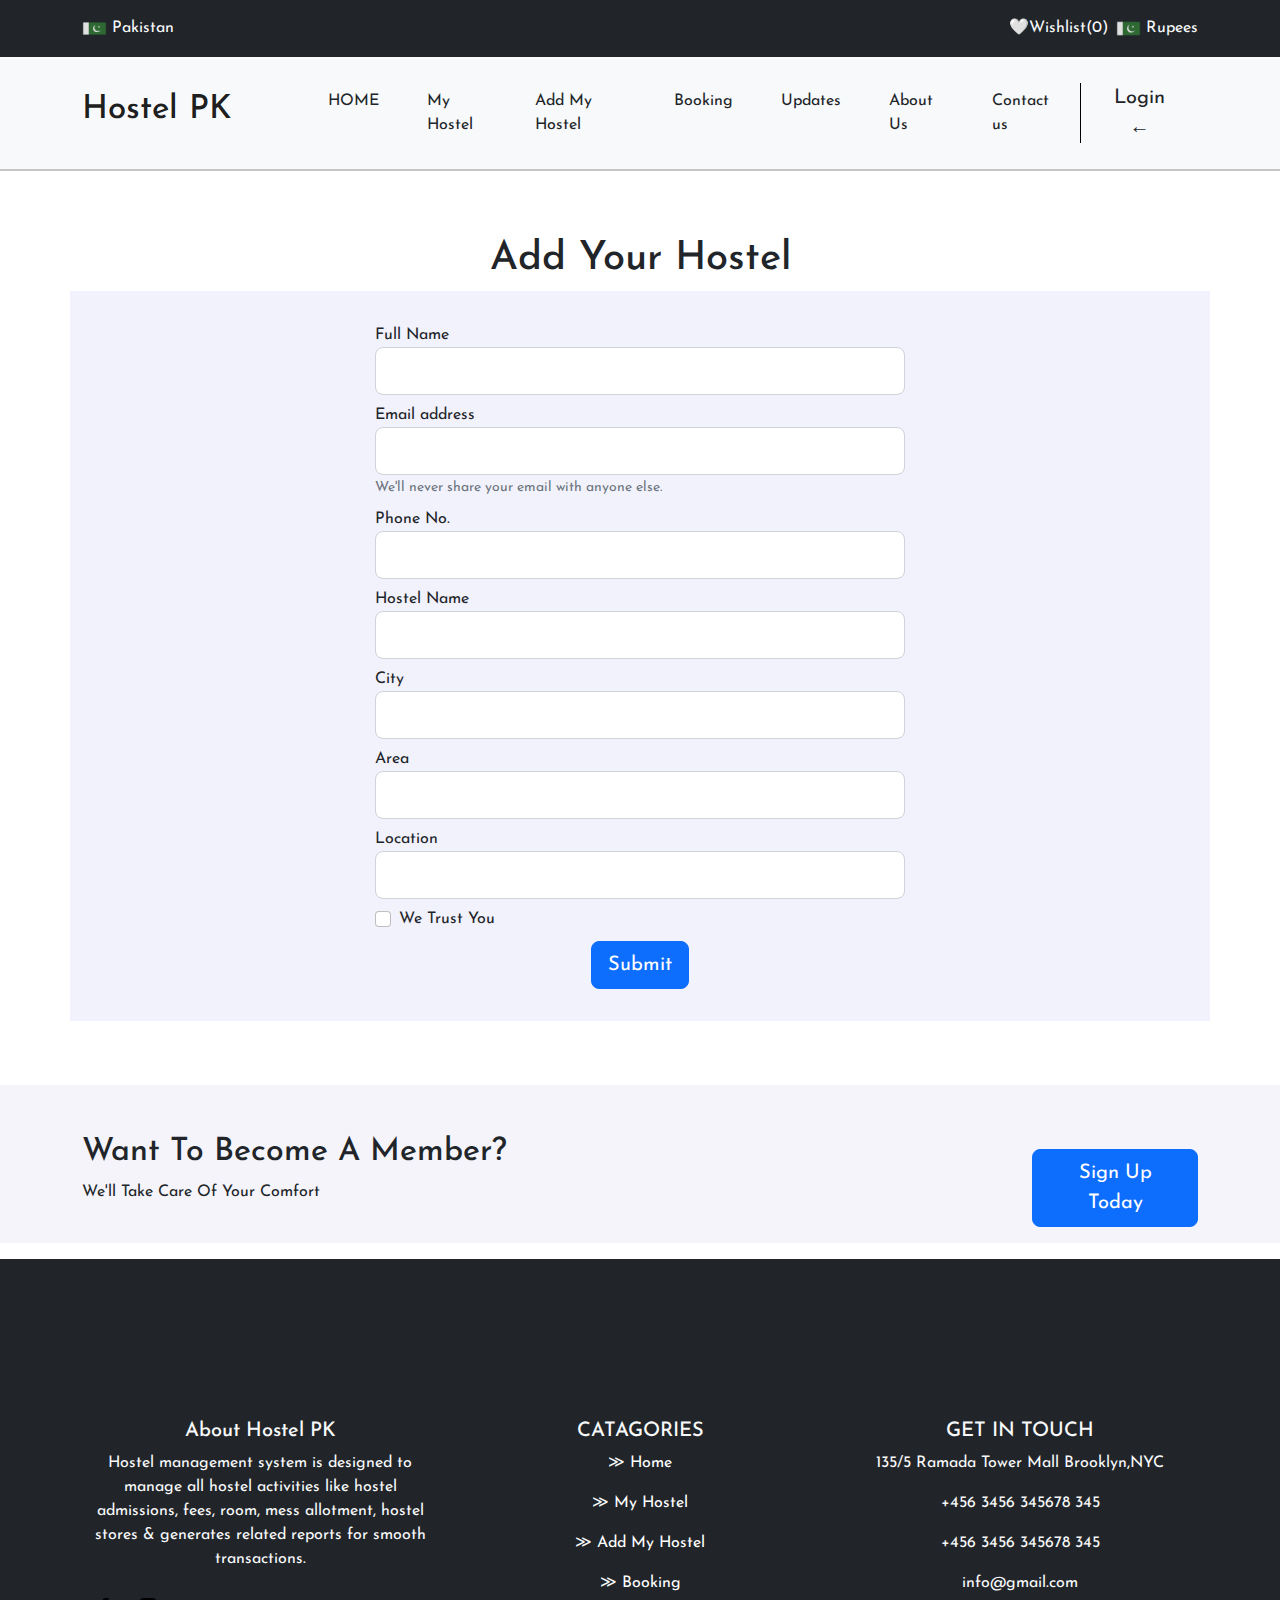
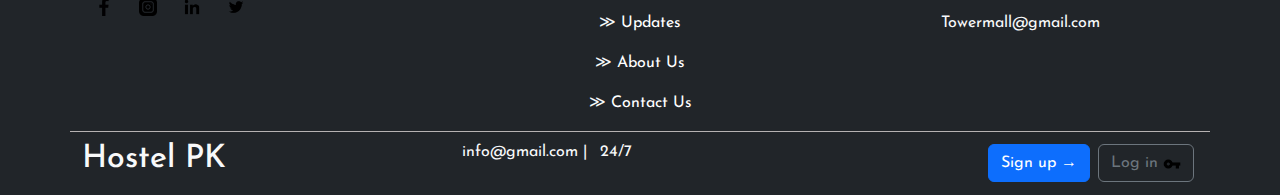
<file: addMyHostel.html>
<!DOCTYPE html>
<html lang="en">
<head>
    <meta charset="UTF-8">
    <meta name="viewport" content="width=device-width, initial-scale=1.0">
    <title>Hostel Managment System</title>
    <link rel="stylesheet" href="css/bootstrap.min.css">
    <link rel="stylesheet" href="css/style.css">

    <link rel="preconnect" href="https://fonts.googleapis.com">
    <link rel="preconnect" href="https://fonts.gstatic.com" crossorigin>
    <link href="https://fonts.googleapis.com/css2?family=Josefin+Sans&display=swap" rel="stylesheet">
</head>
<body>
   <div class="container-fluid bg-dark" >
    <div class="container">
        <div class="row">
            <div class="col-6">
                <p class="mt-3 text-light" style="display:inline-block;">
                    <img src="icon/pakistan.png" width="25" height="23">
                    Pakistan
                </p>
            </div>
            <div class="col-6">
                <p class="mt-3 float-end ms-2 text-light" style="display:inline-block;">
                    <img src="icon/pakistan.png" width="25" height="25">
                    Rupees
                </p>

                <p class="mt-3 float-end text-light">
                  &#129293;Wishlist(0)
                </p>
            </div>
        </div>
    </div>
   </div>

   <!-- *************************navbar start***************************** -->

   <nav class="navbar navbar-expand-lg bg-light " style="border-bottom: 2px solid rgb(199, 196, 196);">
    <div class="container">
      <h1 class="navbar-brand" style="font-size: 33px;">Hostel PK </h1>
      <button class="navbar-toggler" type="button" data-bs-toggle="collapse" data-bs-target="#navbarSupportedContent" aria-controls="navbarSupportedContent" aria-expanded="false" aria-label="Toggle navigation">
        <span class="navbar-toggler-icon"></span>
      </button>
      <div class="collapse navbar-collapse" id="navbarSupportedContent">
        <ul class="navbar-nav  ps-5">
          <li class="nav-item">
            <a class="nav-link p-4 ms-2 text-dark" aria-current="page" href="index.html">HOME</a>
          </li>
          <li class="nav-item">
            <a class="nav-link p-4 text-dark" aria-current="page" href="myHostel.html">My Hostel </a>
          </li>
          <li class="nav-item">
            <a class="nav-link p-4 text-dark" aria-current="page" href="addMyHostel.html">Add My Hostel</a>
          </li>
          <li class="nav-item">
            <a class="nav-link p-4 text-dark" href="bookingForm.html">Booking</a>
          </li>
          <li class="nav-item">
            <a class="nav-link p-4 text-dark" href="update.html" tabindex="-1" aria-disabled="true">Updates</a>
          </li>
          <li class="nav-item">
            <a class="nav-link p-4 text-dark" aria-current="page" href="aboutUs.html">About Us</a>
          </li>
          <li class="nav-item">
            <a class="nav-link p-4 text-dark" aria-current="page" href="contactUs.html">Contact us </a>
          </li>
        </ul>
      </div>

      <a href="login.html">
        <div class="text-dark text-center px-4 box fs-5">Login &#8592; </div>
      </a>
      
      
    </div>
  </nav>
  <!-- ***********************************navbar end****************************** -->

  <!-- *****************addmyhostel start********************* -->

  <section class="py-5">
    <div class="container">
        <h1 class="text-center pt-3">Add Your Hostel</h1>
        <!-- <p class="text-center">Lorem ipsum dolor, sit amet consectetur adipisicing elit. Delectus explicabo voluptatibus mollitia debitis vitae, vero quisquam ipsam itaque non odio inventore dicta accusamus fugit culpa totam at aspernatur quasi dignissimos.</p> -->
        <div class="row pt-4" style="background-color: rgb(242, 242, 252);">
            <div class="col-sm-6 col-12 mx-auto">
                <form method="post" class="p-2">
                   <div class="form-group  pb-2">
                        <label for="exampleInputEmail">Full Name</label>
                        <input type="text" class="form-control form-control-lg" id="exampleInputEmail" aria-describedby="emailHelp" >
                    </div>
                    <div class="form-group pb-2">
                      <label for="exampleInputEmail1">Email address</label>
                      <input type="email" class=" form-control form-control-lg" id="exampleInputEmail1" aria-describedby="emailHelp">
                      <small id="emailHelp" class="form-text text-muted">We'll never share your email with anyone else.</small>
                    </div>
                    <div class="form-group  pb-2">
                      <label for="examplenputEmail">Phone No.</label>
                      <input type="text" class="form-control form-control-lg" id="examplenputEmail" aria-describedby="emailHelp" >
                  </div>
                    <div class="form-group  pb-2">
                        <label for="exampleInputEm">Hostel Name</label>
                        <input type="text" class="form-control form-control-lg" id="exampleInputEm" aria-describedby="emailHelp">
                    </div>
                    <div class="form-group  pb-2">
                        <label for="examInputE">City</label>
                        <input type="text" class="form-control form-control-lg" id="examInputE" aria-describedby="emailHelp" required >
                    </div>
                    <div class="form-group  pb-2">
                        <label for="examleInputE">Area</label>
                        <input type="text" class="form-control form-control-lg" id="examleInputE" aria-describedby="emailHelp" required>
                    </div>
                    <div class="form-group  pb-2">
                        <label for="exaleInputE">Location</label>
                        <input type="text" class="form-control form-control-lg" id="exaleInputE" aria-describedby="emailHelp" required>
                    </div>
                    <div class="form-group pb-2 form-check">
                      <input required type="checkbox" class="form-check-input" id="exampleCheck1">
                      <label class="form-check-label" for="exampleCheck1">We Trust You</label>
                    </div>
                    <div class="form-group text-center pb-4">
                        <button class="btn btn-primary btn-lg ">Submit</button>
                    </div>
                  </form>
            </div>
        </div>
    </div>
  </section>




  <!-- **********************add my hostel end***************** -->

  <!-- *****************************section6 start*********************** -->

  <section>
    <div class="container-fluid my-3" style= "background-color: rgb(244, 244, 250);">
      <div class="container">
        <div class="row pt-5">
          <div class="col-md-10 col-sm-12">
            <h2 class="text-dark">Want To Become A Member?</h2>
            <p class="text-dark">We'll Take Care Of Your Comfort</p>
          </div>
          <div class="col-md-2 col-sm-12 py-3">
            <a href="signUp.html"><button class="btn btn-primary btn-lg">Sign Up Today</button></a>
          </div>
        </div>
      </div>
    </div>
  </section>

  <!-- *******************************section6 end************************** -->


  <!-- ******************************footer start******************* -->


   <div class="container-fluid bg-dark">
        <footer class="bg-dark pt-5">
            <div class="container pt-5">
              <div class="row mt-5">
                
                <div class="col-md-4 col-sm-12 mt-3" style="border-bottom: 1px solid rgb(182, 178, 178);">
                  <center>
                  <h5 class="text-light">About Hostel PK</h5>
                  <p class="text-light">Hostel management system is designed to manage all hostel activities like hostel admissions, fees, room, mess allotment, hostel stores & generates related reports for smooth transactions.</p>
                  <div class="d-flex">
                    <a href=""><button class="btn blue "> <img src="icon/facebook.png" alt="" width="18px" height="18px"> </button></a>
                    <a href=""><button class="btn blue"> <img src="icon/instagram.png" alt="" width="18px" height="18px"> </button></a>
                    <a href=""><button class="btn blue"> <img src="icon/linkedin.png" alt="" width="18px" height="18px"> </button></a>
                    <a href=""><button class="btn blue"> <img src="icon/twitter.png" alt="" width="18px" height="18px"> </button></a>
                  </div>
                </center>
                </div>
                <div class="col-md-4 col-sm-12 mt-3" style="border-bottom: 1px solid rgb(182, 178, 178);">
                  <center>
                  <h5 class="text-light">CATAGORIES</h5>
                  <p class="text-light">	&#8811 <a href="index.html" style="text-decoration: none; color: white;">Home</a> </p>
                  <p class="text-light">	&#8811 <a href="myHostel.html" style="text-decoration: none; color: white;"> My Hostel</a> </p>
                  <p class="text-light">	&#8811 <a href="addMyHostel.html" style="text-decoration: none; color: white;"> Add My Hostel</a> </p>
                  <p class="text-light">	&#8811 <a href="bookingForm.html" style="text-decoration: none; color: white;"> Booking</a> </p>
                  <p class="text-light">	&#8811 <a href="update.html" style="text-decoration: none; color: white;"> Updates</a> </p>
                  <p class="text-light">	&#8811 <a href="aboutUs.html" style="text-decoration: none; color: white;"> About Us </a> </p>
                  <p class="text-light">	&#8811 <a href="contactUs.html" style="text-decoration: none; color: white;"> Contact Us </a> </p>
                  </center>
                </div>
                <!-- <div class="col-md-3 col-sm-12 mt-3" style="border-bottom: 1px solid rgb(182, 178, 178);">
                  <center>
                  <h5 class="text-light">SUPPORT</h5>
                  <p class="text-light">	&#8811 <a href="" style="text-decoration: none; color: white;"> Contact Support</a> </p>
                  <p class="text-light">	&#8811 <a href="" style="text-decoration: none; color: white;"> Systen Requirment</a> </p>
                  <p class="text-light">	&#8811 <a href="" style="text-decoration: none; color: white;"> Site Feedback</a> </p>
                  <p class="text-light">	&#8811 <a href="" style="text-decoration: none; color: white;"> Register Activtion key</a> </p>
                  <p class="text-light">	&#8811 <a href="" style="text-decoration: none; color: white;"> 24/7 Service</a> </p>
                  <p class="text-light">	&#8811 <a href="" style="text-decoration: none; color: white;"> Systen Requirment</a> </p>
                  </center>
                </div>
               -->
                <div class="col-md-4 col-sm-12 mt-3" style="border-bottom: 1px solid rgb(182, 178, 178);">
                  <center>
                  <h5 class="text-light">GET IN TOUCH</h5>
                  <p class="text-light">135/5 Ramada Tower Mall Brooklyn,NYC</p>
                  <p class="text-light">+456 3456 345678 345</p>
                  <p class="text-light">+456 3456 345678 345</p>
                  <p class="text-light">info@gmail.com</p>
                  <p class="text-light">Towermall@gmail.com</p>
                </center>
                </div>
              </div>
    
              <div class="row ">
                <div class="col-md-4 col-12 py-2">
                  <h2 class="text-light">Hostel PK </h2>
                </div>
                <div class="col-md-4 col-12 py-2">
                  <p class="text-light " >info@gmail.com | <span class="px-2"> 24/7</span>  </p>
                </div>
                <div class="col-md-4 col-12 py-2">
                  <a href="login.html"><button class="btn btn-outline-secondary float-end m-1"> Log in <img src="icon/key.png" alt="" width="18px" height="18px"> </button></a>
                 <a href="signUp.html"> <button class="btn btn-primary float-end m-1"> Sign up  &#8594</button></a>
                </div>
              </div>
    
            </div>
          </footer>
    </div>






  <!-- ***************************footer end***************************** -->
    



    <script src="js/bootstrap.min.js"></script>
    <script src="js/javascript.js"></script>
    
</body>
</html>
</file>
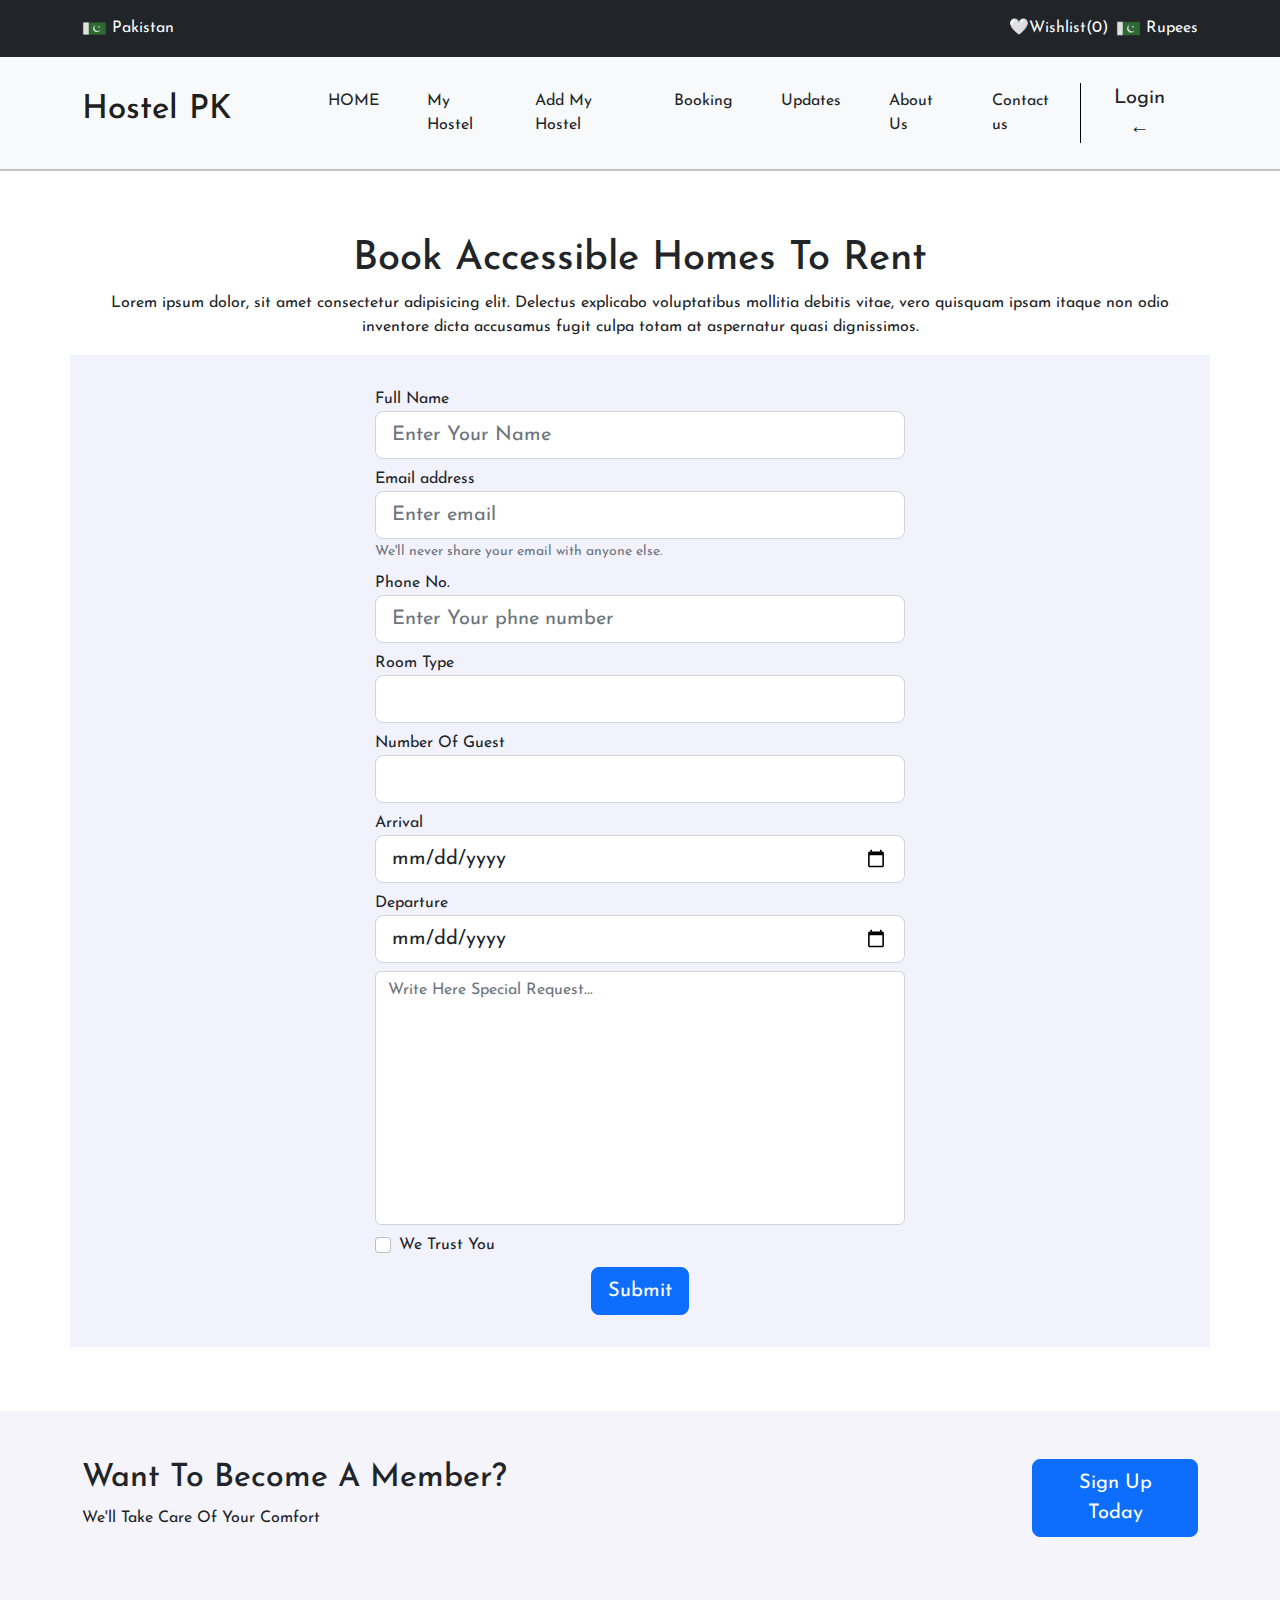
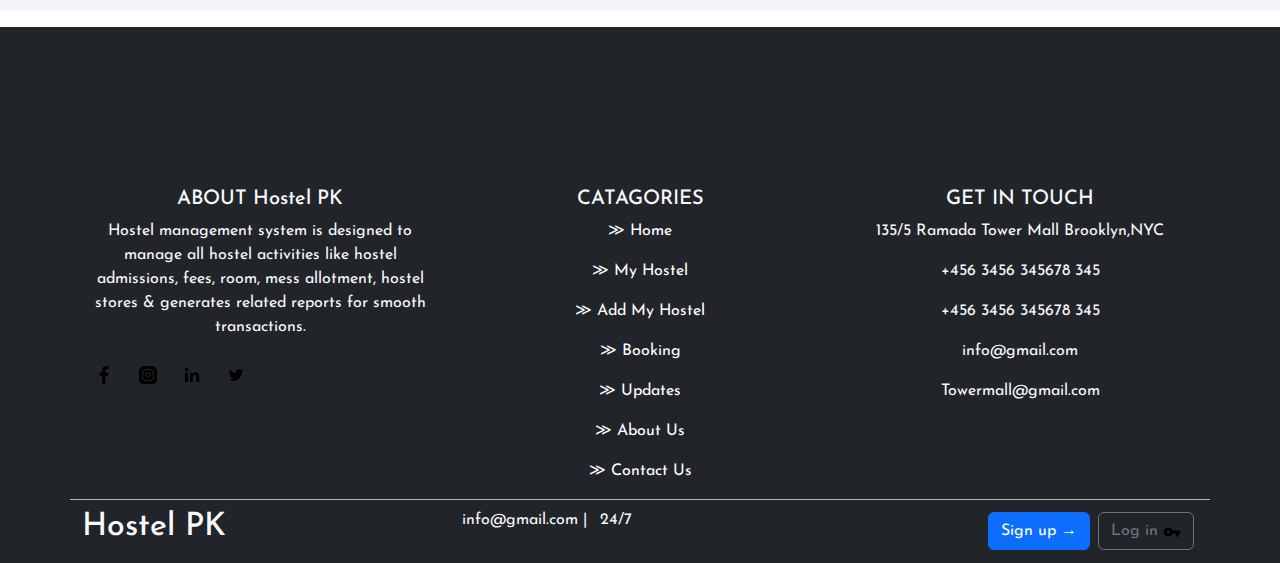
<file: bookingForm.html>
<!DOCTYPE html>
<html lang="en">
<head>
    <meta charset="UTF-8">
    <meta name="viewport" content="width=device-width, initial-scale=1.0">
    <title>Hostel Managment System</title>
    <link rel="stylesheet" href="css/bootstrap.min.css">
    <link rel="stylesheet" href="css/style.css">

    <link rel="preconnect" href="https://fonts.googleapis.com">
    <link rel="preconnect" href="https://fonts.gstatic.com" crossorigin>
    <link href="https://fonts.googleapis.com/css2?family=Josefin+Sans&display=swap" rel="stylesheet">
</head>
<body>
   <div class="container-fluid bg-dark" >
    <div class="container">
        <div class="row">
            <div class="col-6">
                <p class="mt-3 text-light" style="display:inline-block;">
                    <img src="icon/pakistan.png" width="25" height="23">
                    Pakistan
                </p>
            </div>
            <div class="col-6">
                <p class="mt-3 float-end ms-2 text-light" style="display:inline-block;">
                    <img src="icon/pakistan.png" width="25" height="25">
                    Rupees
                </p>

                <p class="mt-3 float-end text-light">
                  &#129293;Wishlist(0)
                </p>
            </div>
        </div>
    </div>
   </div>

   <!-- *************************navbar start***************************** -->

   <nav class="navbar navbar-expand-lg bg-light " style="border-bottom: 2px solid rgb(199, 196, 196);">
    <div class="container">
      <h1 class="navbar-brand" style="font-size: 33px;">Hostel PK </h1>
      <button class="navbar-toggler" type="button" data-bs-toggle="collapse" data-bs-target="#navbarSupportedContent" aria-controls="navbarSupportedContent" aria-expanded="false" aria-label="Toggle navigation">
        <span class="navbar-toggler-icon"></span>
      </button>
      <div class="collapse navbar-collapse" id="navbarSupportedContent">
        <ul class="navbar-nav  ps-5">
          <li class="nav-item">
            <a class="nav-link p-4 ms-2 text-dark" aria-current="page" href="index.html">HOME</a>
          </li>
          <li class="nav-item">
            <a class="nav-link p-4 text-dark" aria-current="page" href="myHostel.html">My Hostel </a>
          </li>
          <li class="nav-item">
            <a class="nav-link p-4 text-dark" aria-current="page" href="addMyHostel.html">Add My Hostel</a>
          </li>
          <li class="nav-item">
            <a class="nav-link p-4 text-dark" href="bookingForm.html">Booking</a>
          </li>
          <li class="nav-item">
            <a class="nav-link p-4 text-dark" href="update.html" tabindex="-1" aria-disabled="true">Updates</a>
          </li>
          <li class="nav-item">
            <a class="nav-link p-4 text-dark" aria-current="page" href="aboutUs.html">About Us</a>
          </li>
          <li class="nav-item">
            <a class="nav-link p-4 text-dark" aria-current="page" href="contactUs.html">Contact us </a>
          </li>
        </ul>
      </div>

      <a href="login.html">
        <div class="text-dark text-center px-4 box fs-5">Login &#8592; </div>
      </a>
      
      
    </div>
  </nav>
  <!-- ***********************************navbar end****************************** -->

  <!-- ************************booking form start**************************** -->




  <section class="py-5">
    <div class="container">
        <h1 class="text-center pt-3">Book Accessible Homes To Rent</h1>
        <p class="text-center">Lorem ipsum dolor, sit amet consectetur adipisicing elit. Delectus explicabo voluptatibus mollitia debitis vitae, vero quisquam ipsam itaque non odio inventore dicta accusamus fugit culpa totam at aspernatur quasi dignissimos.</p>
        <div class="row pt-4" style="background-color: rgb(242, 242, 252);">
            <div class="col-sm-6 col-12 mx-auto">
                <form method="post" class="p-2">
                   <div class="form-group  pb-2">
                        <label for="exampleInputEmail">Full Name</label>
                        <input type="text" class="form-control form-control-lg" id="exampleInputEmail" aria-describedby="emailHelp" placeholder="Enter Your Name">
                    </div>
                    <div class="form-group pb-2">
                      <label for="exampleInputEmail1">Email address</label>
                      <input type="email" class=" form-control form-control-lg" id="exampleInputEmail1" aria-describedby="emailHelp" placeholder="Enter email">
                      <small id="emailHelp" class="form-text text-muted">We'll never share your email with anyone else.</small>
                    </div>
                    <div class="form-group  pb-2">
                      <label for="examplenputEmail">Phone No.</label>
                      <input type="text" class="form-control form-control-lg" id="examplenputEmail" aria-describedby="emailHelp" placeholder="Enter Your phne number">
                  </div>
                    <div class="form-group pb-2">
                        <label for="xampleInputEmail">Room Type</label>
                        <select class=" form-control form-control-lg" name="" id="">
                            <option value="1"></option>
                            <option value="2">Mix Dorm Room-6 People</option>
                            <option value="3">Girls Dorm Room-6 People</option>
                            <option value="4">Private Room-1 Person</option>
                        </select>
                    </div>
                    <div class="form-group  pb-2">
                        <label for="exampleInputEm">Number Of Guest</label>
                        <input type="number" class="form-control form-control-lg" id="exampleInputEm" aria-describedby="emailHelp" placeholder="">
                    </div>
                    <div class="form-group  pb-2">
                        <label for="exampleInputE">Arrival</label>
                        <input type="date" class="form-control form-control-lg" id="exampleInputE" aria-describedby="emailHelp" placeholder="">
                    </div>
                    <div class="form-group  pb-2">
                        <label for="exampleInput">Departure</label>
                        <input type="date" class="form-control form-control-lg" id="exampleInput" aria-describedby="emailHelp" placeholder="">
                    </div>
                    <div class="form-group  pb-2">
                        <textarea class="form-control" name="" id="exampleInpu" cols="70" rows="10" placeholder="Write Here Special Request..." style="resize: none;"></textarea>
                    </div>
                    <div class="form-group pb-2 form-check">
                      <input required type="checkbox" class="form-check-input" id="exampleCheck1">
                      <label class="form-check-label" for="exampleCheck1">We Trust You</label>
                    </div>
                    <div class="form-group text-center pb-4">
                        <button class="btn btn-primary btn-lg ">Submit</button>
                    </div>
                  </form>
            </div>
        </div>
    </div>
  </section>










  <!-- ****************************booking form and********************** -->

  <!-- *****************************section6 start*********************** -->

  <section>
    <div class="container-fluid my-3" style="height: 200px; background-color: rgb(244, 244, 250);">
      <div class="container">
        <div class="row pt-5">
          <div class="col-md-10 col-sm-12">
            <h2 class="text-dark">Want To Become A Member?</h2>
            <p class="text-dark">We'll Take Care Of Your Comfort</p>
          </div>
          <div class="col-md-2 col-sm-12">
            <a href="signUp.html"><button class="btn btn-primary btn-lg">Sign Up Today</button></a>
          </div>
        </div>
      </div>
    </div>
  </section>

  <!-- *******************************section6 end************************** -->


  <!-- ******************************footer start******************* -->


   <div class="container-fluid bg-dark">
        <footer class="bg-dark pt-5">
            <div class="container pt-5">
              <div class="row mt-5">
                
                <div class="col-md-4 col-sm-12 mt-3" style="border-bottom: 1px solid rgb(182, 178, 178);">
                  <center>
                  <h5 class="text-light">ABOUT Hostel PK</h5>
                  <p class="text-light">Hostel management system is designed to manage all hostel activities like hostel admissions, fees, room, mess allotment, hostel stores & generates related reports for smooth transactions.</p>
                  <div class="d-flex">
                    <button class="btn blue "> <img src="icon/facebook.png" alt="" width="18px" height="18px"> </button>
                    <button class="btn blue"> <img src="icon/instagram.png" alt="" width="18px" height="18px"> </button>
                    <button class="btn blue"> <img src="icon/linkedin.png" alt="" width="18px" height="18px"> </button>
                    <button class="btn blue"> <img src="icon/twitter.png" alt="" width="18px" height="18px"> </button>
                  </div>
                </center>
                </div>
                <div class="col-md-4 col-sm-12 mt-3" style="border-bottom: 1px solid rgb(182, 178, 178);">
                  <center>
                  <h5 class="text-light">CATAGORIES</h5>
                  <p class="text-light">	&#8811 <a href="index.html" style="text-decoration: none; color: white;">Home</a> </p>
                  <p class="text-light">	&#8811 <a href="myHostel.html" style="text-decoration: none; color: white;"> My Hostel</a> </p>
                  <p class="text-light">	&#8811 <a href="addMyHostel.html" style="text-decoration: none; color: white;"> Add My Hostel</a> </p>
                  <p class="text-light">	&#8811 <a href="bookingForm.html" style="text-decoration: none; color: white;"> Booking</a> </p>
                  <p class="text-light">	&#8811 <a href="update.html" style="text-decoration: none; color: white;"> Updates</a> </p>
                  <p class="text-light">	&#8811 <a href="aboutUs.html" style="text-decoration: none; color: white;"> About Us </a> </p>
                  <p class="text-light">	&#8811 <a href="contactUs.html" style="text-decoration: none; color: white;"> Contact Us </a> </p>
                  </center>
                </div>
                <!-- <div class="col-md-3 col-sm-12 mt-3" style="border-bottom: 1px solid rgb(182, 178, 178);">
                  <center>
                  <h5 class="text-light">SUPPORT</h5>
                  <p class="text-light">	&#8811 <a href="" style="text-decoration: none; color: white;"> Contact Support</a> </p>
                  <p class="text-light">	&#8811 <a href="" style="text-decoration: none; color: white;"> Systen Requirment</a> </p>
                  <p class="text-light">	&#8811 <a href="" style="text-decoration: none; color: white;"> Site Feedback</a> </p>
                  <p class="text-light">	&#8811 <a href="" style="text-decoration: none; color: white;"> Register Activtion key</a> </p>
                  <p class="text-light">	&#8811 <a href="" style="text-decoration: none; color: white;"> 24/7 Service</a> </p>
                  <p class="text-light">	&#8811 <a href="" style="text-decoration: none; color: white;"> Systen Requirment</a> </p>
                  </center>
                </div> -->
              
                <div class="col-md-4 col-sm-12 mt-3" style="border-bottom: 1px solid rgb(182, 178, 178);">
                  <center>
                  <h5 class="text-light">GET IN TOUCH</h5>
                  <p class="text-light">135/5 Ramada Tower Mall Brooklyn,NYC</p>
                  <p class="text-light">+456 3456 345678 345</p>
                  <p class="text-light">+456 3456 345678 345</p>
                  <p class="text-light">info@gmail.com</p>
                  <p class="text-light">Towermall@gmail.com</p>
                </center>
                </div>
              </div>
    
              <div class="row ">
                <div class="col-md-4 col-12 py-2">
                  <h2 class="text-light">Hostel PK </h2>
                </div>
                <div class="col-md-4 col-12 py-2">
                  <p class="text-light " >info@gmail.com | <span class="px-2"> 24/7</span>  </p>
                </div>
                <div class="col-md-4 col-12 py-2">
                  <a href="login.html"><button class="btn btn-outline-secondary float-end m-1"> Log in <img src="icon/key.png" alt="" width="18px" height="18px"> </button></a>
                  <a href="signUp.html"><button class="btn btn-primary float-end m-1"> Sign up  &#8594</button></a>
                </div>
              </div>
    
            </div>
          </footer>
    </div>






  <!-- ***************************footer end***************************** -->
    



    <script src="js/bootstrap.min.js"></script>
    <script src="js/javascript.js"></script>
    
</body>
</html>
</file>
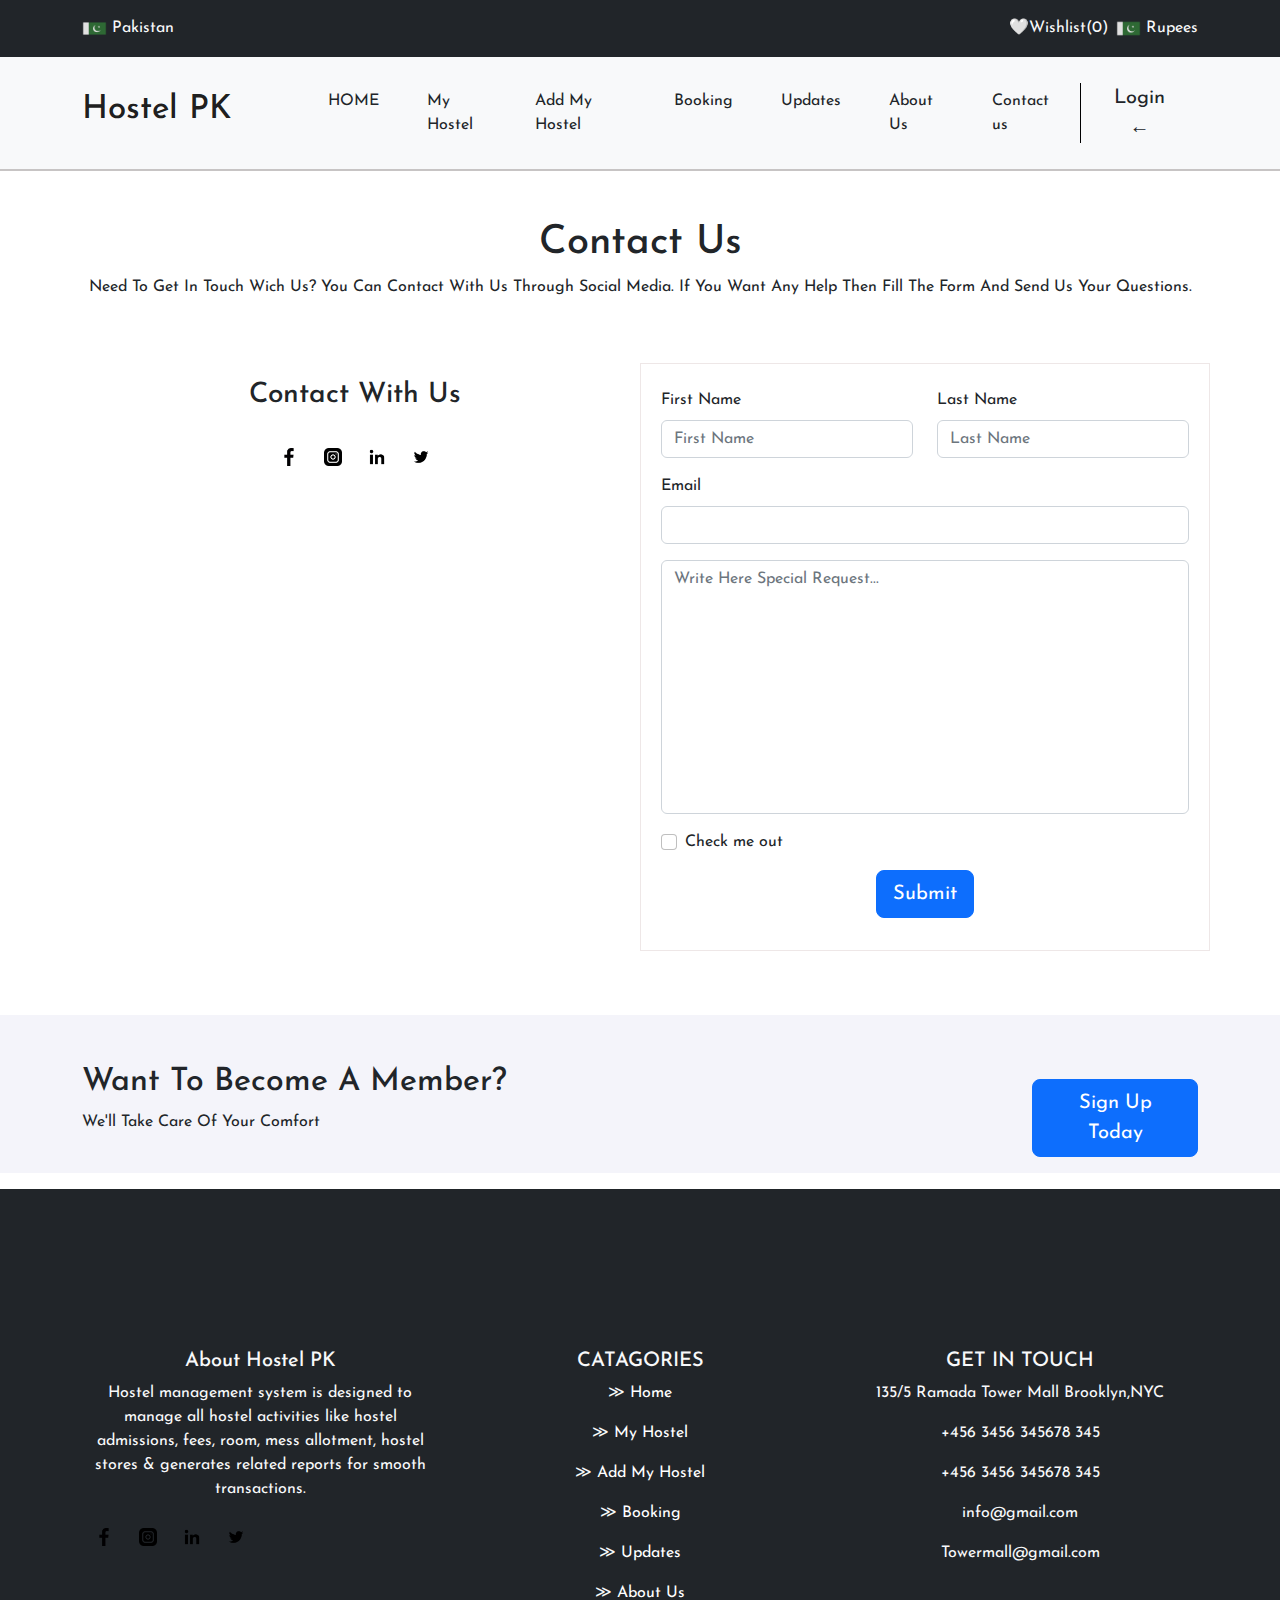
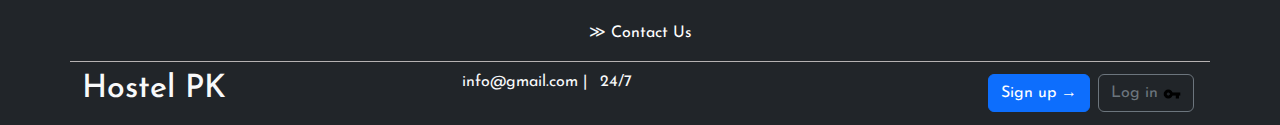
<file: contactUs.html>
<!DOCTYPE html>
<html lang="en">
<head>
    <meta charset="UTF-8">
    <meta name="viewport" content="width=device-width, initial-scale=1.0">
    <title>Hostel Managment System</title>
    <link rel="stylesheet" href="css/bootstrap.min.css">
    <link rel="stylesheet" href="css/style.css">

    <link rel="preconnect" href="https://fonts.googleapis.com">
    <link rel="preconnect" href="https://fonts.gstatic.com" crossorigin>
    <link href="https://fonts.googleapis.com/css2?family=Josefin+Sans&display=swap" rel="stylesheet">
</head>
<body>
   <div class="container-fluid bg-dark" >
    <div class="container">
        <div class="row">
            <div class="col-6">
                <p class="mt-3 text-light" style="display:inline-block;">
                    <img src="icon/pakistan.png" width="25" height="23">
                    Pakistan
                </p>
            </div>
            <div class="col-6">
                <p class="mt-3 float-end ms-2 text-light" style="display:inline-block;">
                    <img src="icon/pakistan.png" width="25" height="25">
                    Rupees
                </p>

                <p class="mt-3 float-end text-light">
                  &#129293;Wishlist(0)
                </p>
            </div>
        </div>
    </div>
   </div>

   <!-- *************************navbar start***************************** -->

   <nav class="navbar navbar-expand-lg bg-light " style="border-bottom: 2px solid rgb(199, 196, 196);">
    <div class="container">
      <h1 class="navbar-brand" style="font-size: 33px;">Hostel PK </h1>
      <button class="navbar-toggler" type="button" data-bs-toggle="collapse" data-bs-target="#navbarSupportedContent" aria-controls="navbarSupportedContent" aria-expanded="false" aria-label="Toggle navigation">
        <span class="navbar-toggler-icon"></span>
      </button>
      <div class="collapse navbar-collapse" id="navbarSupportedContent">
        <ul class="navbar-nav  ps-5">
          <li class="nav-item">
            <a class="nav-link p-4 ms-2 text-dark" aria-current="page" href="index.html">HOME</a>
          </li>
          <li class="nav-item">
            <a class="nav-link p-4 text-dark" aria-current="page" href="myHostel.html">My Hostel </a>
          </li>
          <li class="nav-item">
            <a class="nav-link p-4 text-dark" aria-current="page" href="addMyHostel.html">Add My Hostel</a>
          </li>
          <li class="nav-item">
            <a class="nav-link p-4 text-dark" href="bookingForm.html">Booking</a>
          </li>
          <li class="nav-item">
            <a class="nav-link p-4 text-dark" href="update.html" tabindex="-1" aria-disabled="true">Updates</a>
          </li>
          <li class="nav-item">
            <a class="nav-link p-4 text-dark" aria-current="page" href="aboutUs.html">About Us</a>
          </li>
          <li class="nav-item">
            <a class="nav-link p-4 text-dark" aria-current="page" href="contactUs.html">Contact us </a>
          </li>
        </ul>
      </div>

      <a href="login.html">
        <div class="text-dark text-center px-4 box fs-5">Login &#8592; </div>
      </a>
      
      
    </div>
  </nav>
  <!-- ***********************************navbar end****************************** -->


  <!-- **************************start********************* -->


  <section>
    <div class="container">
        <h1 class="text-center pt-5">Contact Us</h1>
        <p class="text-center">Need To Get In Touch Wich Us? You Can Contact With Us Through Social Media. If You Want Any Help Then Fill The Form And Send Us Your Questions.</p>
        <div class="row py-5">
            <div class="col-md-6 col-12 pb-5" >
                <h3 class="text-dark py-3 text-center">Contact With Us</h3>
                <div class="d-flex justify-content-center">
                    <a href=""><button class="btn blue "> <img src="icon/facebook.png" alt="" width="18px" height="18px"> </button></a>
                    <a href=""><button class="btn blue"> <img src="icon/instagram.png" alt="" width="18px" height="18px"> </button></a>
                    <a href=""><button class="btn blue"> <img src="icon/linkedin.png" alt="" width="18px" height="18px"> </button></a>
                    <a href=""><button class="btn blue"> <img src="icon/twitter.png" alt="" width="18px" height="18px"> </button></a>
                  </div>
            </div>
            <div class="col-md-6 col-12" style="border: 1px solid rgb(238, 231, 231);">
                <form method="post" class="p-2">
                    <div class="row my-3">
                        <div class="col-6">
                            <label class="form-label" for="fn">First Name</label>
                            <input class="form-control" id="fn" type="text" placeholder="First Name" >
                        </div>
                        <div class="col-6">
                            <label class="form-label" for="ln">Last Name</label>
                            <input class="form-control" id="ln" type="text" placeholder="Last Name">
                        </div>
                    </div>
                    <div class="mb-3">
                        <label for="exampleInputPassword1" class="form-label">Email</label>
                        <input type="email" class="form-control" id="exampleInputPassword1">
                    </div>
                    <div class="form-group  mb-3">
                        <textarea class="form-control" name="" id="exampleInpu" cols="70" rows="10" placeholder="Write Here Special Request..." style="resize: none;"></textarea>
                    </div>
                    <div class="mb-3 form-check">
                      <input type="checkbox" class="form-check-input" id="exampleCheck1">
                      <label class="form-check-label" for="exampleCheck1">Check me out</label>
                    </div>
                    <div class="form-group text-center pb-4">
                        <button class="btn btn-primary btn-lg ">Submit</button>
                    </div>
                  </form>
            </div>
        </div>
    </div>
  </section>



  <!-- **************end*********************** -->

  <!-- *****************************section6 start*********************** -->

  <section>
    <div class="container-fluid my-3" style= "background-color: rgb(244, 244, 250);">
      <div class="container">
        <div class="row pt-5">
          <div class="col-md-10 col-sm-12">
            <h2 class="text-dark">Want To Become A Member?</h2>
            <p class="text-dark">We'll Take Care Of Your Comfort</p>
          </div>
          <div class="col-md-2 col-sm-12 py-3">
           <a href="signUp.html"> <button class="btn btn-primary btn-lg">Sign Up Today</button></a>
          </div>
        </div>
      </div>
    </div>
  </section>

  <!-- *******************************section6 end************************** -->


  <!-- ******************************footer start******************* -->


   <div class="container-fluid bg-dark">
        <footer class="bg-dark pt-5">
            <div class="container pt-5">
              <div class="row mt-5">
                
                <div class="col-md-4 col-sm-12 mt-3" style="border-bottom: 1px solid rgb(182, 178, 178);">
                  <center>
                  <h5 class="text-light">About Hostel PK</h5>
                  <p class="text-light">Hostel management system is designed to manage all hostel activities like hostel admissions, fees, room, mess allotment, hostel stores & generates related reports for smooth transactions.</p>
                  <div class="d-flex">
                    <a href=""><button class="btn blue "> <img src="icon/facebook.png" alt="" width="18px" height="18px"> </button></a>
                    <a href=""><button class="btn blue"> <img src="icon/instagram.png" alt="" width="18px" height="18px"> </button></a>
                    <a href=""><button class="btn blue"> <img src="icon/linkedin.png" alt="" width="18px" height="18px"> </button></a>
                    <a href=""><button class="btn blue"> <img src="icon/twitter.png" alt="" width="18px" height="18px"> </button></a>
                  </div>
                </center>
                </div>
                <div class="col-md-4 col-sm-12 mt-3" style="border-bottom: 1px solid rgb(182, 178, 178);">
                  <center>
                  <h5 class="text-light">CATAGORIES</h5>
                  <p class="text-light">	&#8811 <a href="index.html" style="text-decoration: none; color: white;">Home</a> </p>
                  <p class="text-light">	&#8811 <a href="myHostel.html" style="text-decoration: none; color: white;"> My Hostel</a> </p>
                  <p class="text-light">	&#8811 <a href="addMyHostel.html" style="text-decoration: none; color: white;"> Add My Hostel</a> </p>
                  <p class="text-light">	&#8811 <a href="bookingForm.html" style="text-decoration: none; color: white;"> Booking</a> </p>
                  <p class="text-light">	&#8811 <a href="update.html" style="text-decoration: none; color: white;"> Updates</a> </p>
                  <p class="text-light">	&#8811 <a href="aboutUs.html" style="text-decoration: none; color: white;"> About Us </a> </p>
                  <p class="text-light">	&#8811 <a href="contactUs.html" style="text-decoration: none; color: white;"> Contact Us </a> </p>
                  </center>
                </div>
                <!-- <div class="col-md-3 col-sm-12 mt-3" style="border-bottom: 1px solid rgb(182, 178, 178);">
                  <center>
                  <h5 class="text-light">SUPPORT</h5>
                  <p class="text-light">	&#8811 <a href="" style="text-decoration: none; color: white;"> Contact Support</a> </p>
                  <p class="text-light">	&#8811 <a href="" style="text-decoration: none; color: white;"> Systen Requirment</a> </p>
                  <p class="text-light">	&#8811 <a href="" style="text-decoration: none; color: white;"> Site Feedback</a> </p>
                  <p class="text-light">	&#8811 <a href="" style="text-decoration: none; color: white;"> Register Activtion key</a> </p>
                  <p class="text-light">	&#8811 <a href="" style="text-decoration: none; color: white;"> 24/7 Service</a> </p>
                  <p class="text-light">	&#8811 <a href="" style="text-decoration: none; color: white;"> Systen Requirment</a> </p>
                  </center>
                </div>
               -->
                <div class="col-md-4 col-sm-12 mt-3" style="border-bottom: 1px solid rgb(182, 178, 178);">
                  <center>
                  <h5 class="text-light">GET IN TOUCH</h5>
                  <p class="text-light">135/5 Ramada Tower Mall Brooklyn,NYC</p>
                  <p class="text-light">+456 3456 345678 345</p>
                  <p class="text-light">+456 3456 345678 345</p>
                  <p class="text-light">info@gmail.com</p>
                  <p class="text-light">Towermall@gmail.com</p>
                </center>
                </div>
              </div>
    
              <div class="row ">
                <div class="col-md-4 col-12 py-2">
                  <h2 class="text-light">Hostel PK </h2>
                </div>
                <div class="col-md-4 col-12 py-2">
                  <p class="text-light " >info@gmail.com | <span class="px-2"> 24/7</span>  </p>
                </div>
                <div class="col-md-4 col-12 py-2">
                 <a href="login.html"> <button class="btn btn-outline-secondary float-end m-1"> Log in <img src="icon/key.png" alt="" width="18px" height="18px"> </button></a>
                  <a href="signUp.html"><button class="btn btn-primary float-end m-1"> Sign up  &#8594</button></a>
                </div>
              </div>
    
            </div>
          </footer>
    </div>






  <!-- ***************************footer end***************************** -->
    



    <script src="js/bootstrap.min.js"></script>
    <script src="js/javascript.js"></script>
    
</body>
</html>
</file>
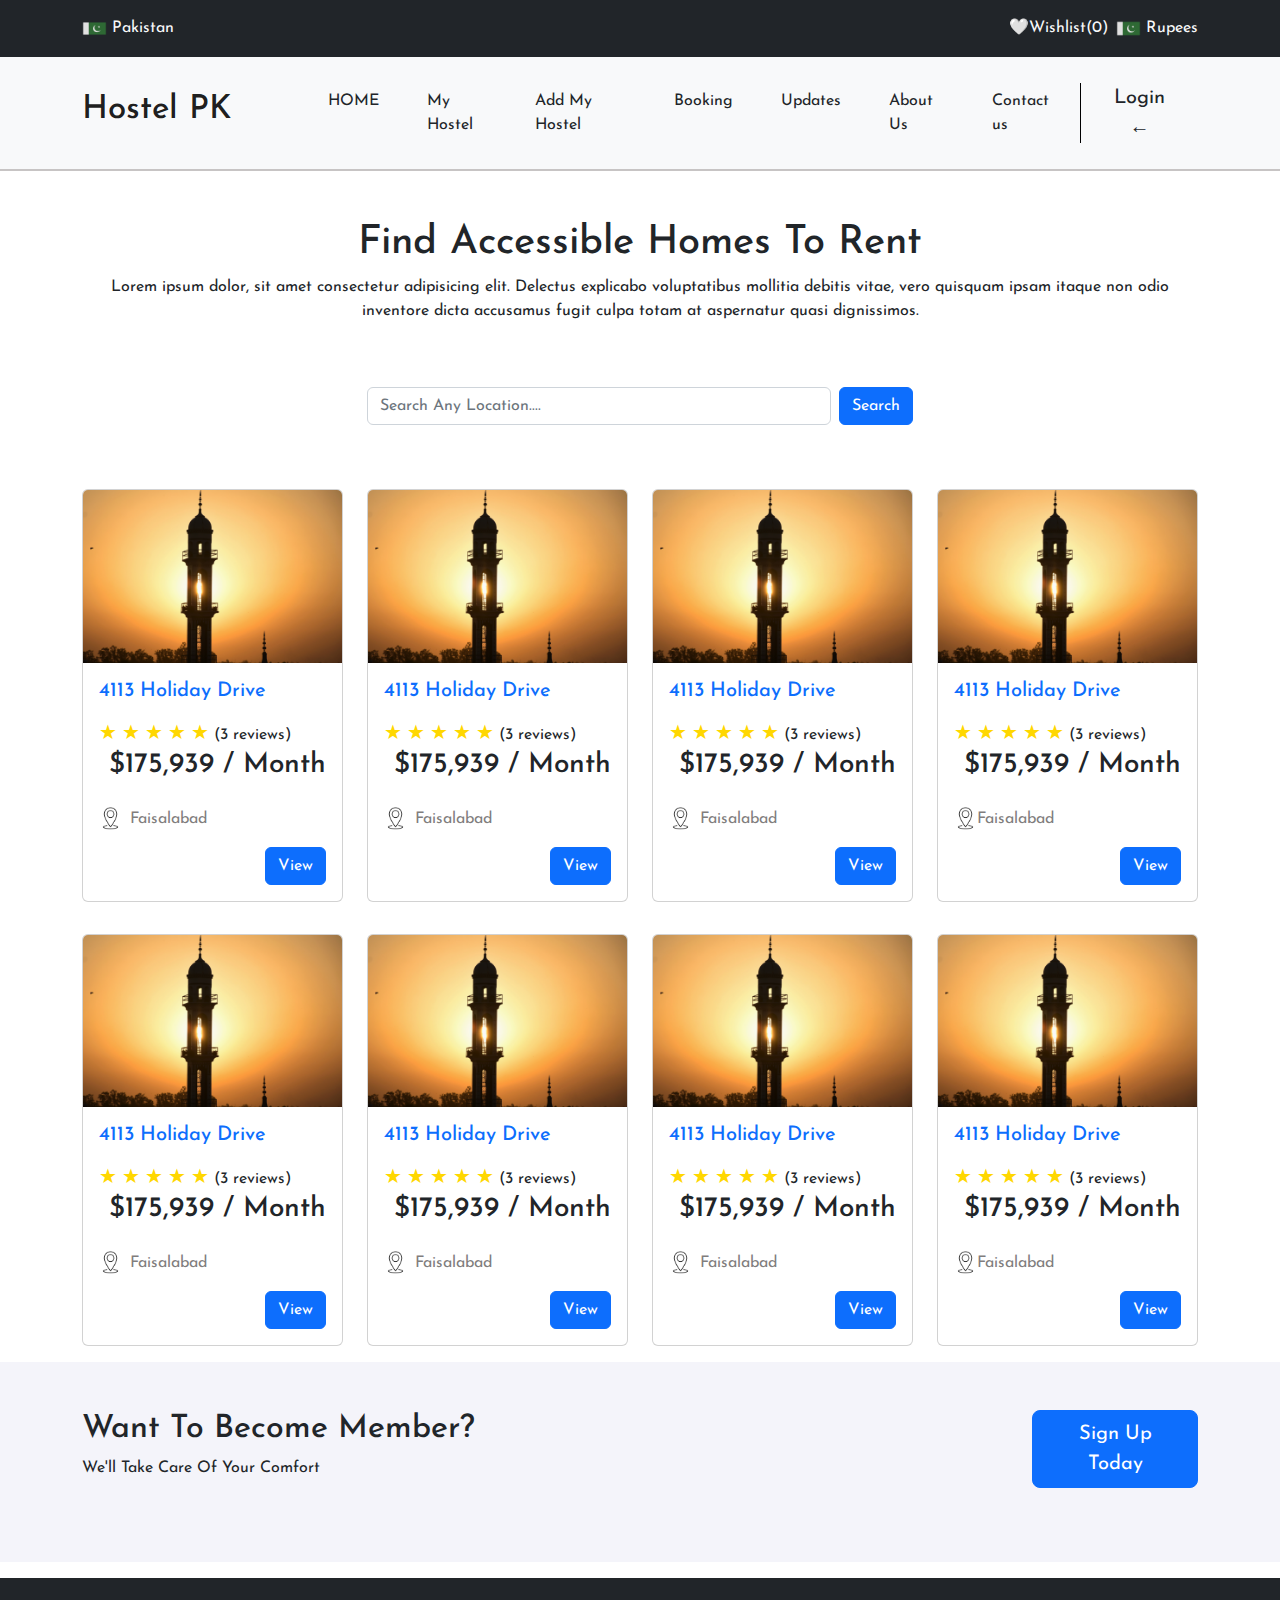
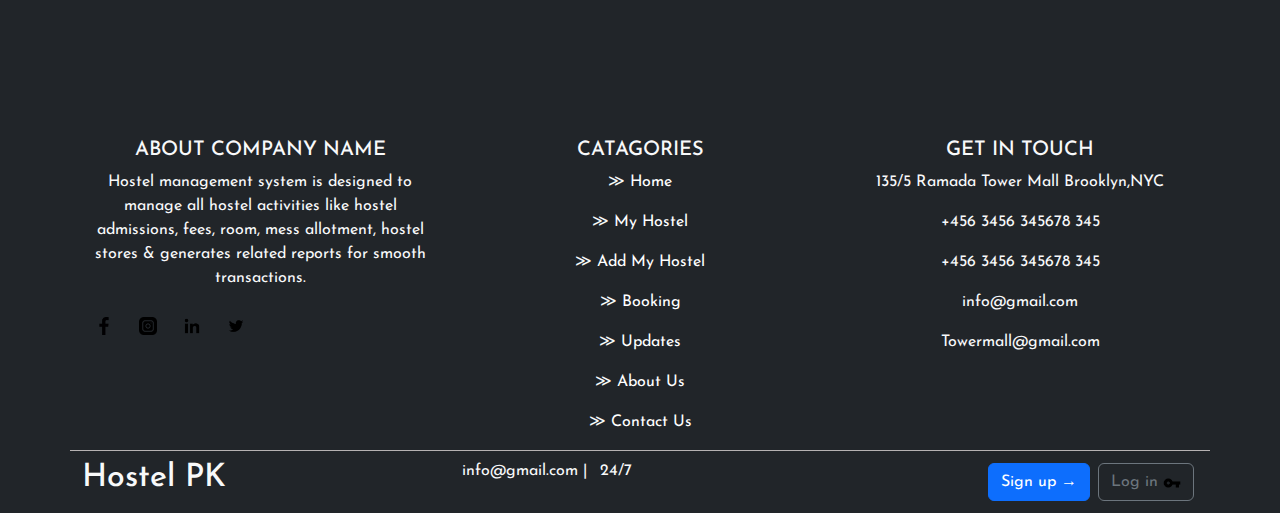
<file: faisalabad.html>
<!DOCTYPE html>
<html lang="en">
<head>
    <meta charset="UTF-8">
    <meta name="viewport" content="width=device-width, initial-scale=1.0">
    <title>Hostel Managment System</title>
    <link rel="stylesheet" href="css/bootstrap.min.css">
    <link rel="stylesheet" href="css/style.css">

    <link rel="preconnect" href="https://fonts.googleapis.com">
    <link rel="preconnect" href="https://fonts.gstatic.com" crossorigin>
    <link href="https://fonts.googleapis.com/css2?family=Josefin+Sans&display=swap" rel="stylesheet">
</head>
<body>
   <div class="container-fluid bg-dark" >
    <div class="container">
        <div class="row">
            <div class="col-6">
                <p class="mt-3 text-light" style="display:inline-block;">
                    <img src="icon/pakistan.png" width="25" height="23">
                    Pakistan
                </p>
            </div>
            <div class="col-6">
                <p class="mt-3 float-end ms-2 text-light" style="display:inline-block;">
                    <img src="icon/pakistan.png" width="25" height="25">
                    Rupees
                </p>

                <p class="mt-3 float-end text-light">
                  &#129293;Wishlist(0)
                </p>
            </div>
        </div>
    </div>
   </div>

   <!-- *************************navbar start***************************** -->

   <nav class="navbar navbar-expand-lg bg-light " style="border-bottom: 2px solid rgb(199, 196, 196);">
    <div class="container">
      <h1 class="navbar-brand" style="font-size: 33px;">Hostel PK</h1>
      <button class="navbar-toggler" type="button" data-bs-toggle="collapse" data-bs-target="#navbarSupportedContent" aria-controls="navbarSupportedContent" aria-expanded="false" aria-label="Toggle navigation">
        <span class="navbar-toggler-icon"></span>
      </button>
      <div class="collapse navbar-collapse" id="navbarSupportedContent">
        <ul class="navbar-nav  ps-5">
          <li class="nav-item">
            <a class="nav-link p-4 ms-2 text-dark" aria-current="page" href="index.html">HOME</a>
          </li>
          <li class="nav-item">
            <a class="nav-link p-4 text-dark" aria-current="page" href="myHostel.html">My Hostel </a>
          </li>
          <li class="nav-item">
            <a class="nav-link p-4 text-dark" aria-current="page" href="addMyHostel.html">Add My Hostel</a>
          </li>
          <li class="nav-item">
            <a class="nav-link p-4 text-dark" href="bookingForm.html">Booking</a>
          </li>
          <li class="nav-item">
            <a class="nav-link p-4 text-dark" href="update.html" tabindex="-1" aria-disabled="true">Updates</a>
          </li>
          <li class="nav-item">
            <a class="nav-link p-4 text-dark" aria-current="page" href="aboutUs.html">About Us</a>
          </li>
          <li class="nav-item">
            <a class="nav-link p-4 text-dark" aria-current="page" href="contactUs.html">Contact us </a>
          </li>
        </ul>
      </div>

      <a href="login.html">
        <div class="text-dark text-center px-4 box fs-5">Login &#8592; </div>
      </a>
      
      
    </div>
  </nav>
  <!-- ***********************************navbar end****************************** -->

<!-- *********************faisalabad start******************** -->


<section>
    <div class="container">
        <h1 class="text-center pt-5">Find Accessible Homes To Rent</h1>
        <p class="text-center">Lorem ipsum dolor, sit amet consectetur adipisicing elit. Delectus explicabo voluptatibus mollitia debitis vitae, vero quisquam ipsam itaque non odio inventore dicta accusamus fugit culpa totam at aspernatur quasi dignissimos.</p>
        <div class="row pt-5">
            <div class="col-md-6 col-12 mx-auto">
                <form class="d-flex">
                    <input class="form-control me-2" type="search" placeholder="Search Any Location...." aria-label="Search">
                    <button class="btn btn-primary" type="submit">Search</button>
                  </form>
            </div>
        </div>
        <div class="row pt-5">
            <div class="col-lg-3 col-md-6 col-6 mt-3">
                <div class="card" >
                    <img src="assets/fsd.png" class="card-img-top" alt="...">
                    <div class="card-body crdbody">
                      <a href=""><h5 class="card-title star">4113 Holiday Drive</h5></a>
                      <p>
                        <div id="rating-container">
                          <span class="rating-stars" data-value="1">&#9733;</span>
                          <span class="rating-stars" data-value="2">&#9733;</span>
                          <span class="rating-stars" data-value="3">&#9733;</span>
                          <span class="rating-stars" data-value="4">&#9733;</span>
                          <span class="rating-stars" data-value="5">&#9733;</span>
                          <span>(3 reviews)</span>
                          <h3 class="float-end fs-3 ">$175,939 / Month</h3>
                        </div>
                      </p>
                      <br>
                    </div>
          
                    <!-- ********************** -->
          
                    <div class="card-body">
                      <div class="row">
                        <div class="col-lg-6 col-md-12 col-12">
                          <div class="icon ">
                            <img src="icon/location.png" width="23" height="23" alt="" title="faisalabad,pakistan">
                            <p class="ps-2 txt">Faisalabad</p>
                          </div> 
                        </div>
                      </div>
                      <div class="row">
                        <div class="col-12 text-end">
                          <a href="productView.html"><button class="btn btn-primary">View</button></a>
                        </div>
                      </div>
                    </div>
          
                  </div>
            </div>
            <!-- ***************col*********** -->
            <div class="col-lg-3 col-md-6 col-6 mt-3">
                <div class="card" >
                    <img src="assets/fsd.png" class="card-img-top" alt="...">
                    <div class="card-body crdbody">
                      <a href=""><h5 class="card-title star">4113 Holiday Drive</h5></a>
                      <p>
                        <div id="rating-container">
                          <span class="rating-stars" data-value="1">&#9733;</span>
                          <span class="rating-stars" data-value="2">&#9733;</span>
                          <span class="rating-stars" data-value="3">&#9733;</span>
                          <span class="rating-stars" data-value="4">&#9733;</span>
                          <span class="rating-stars" data-value="5">&#9733;</span>
                          <span>(3 reviews)</span>
                          <h3 class="float-end fs-3 ">$175,939 / Month</h3>
                        </div>
                      </p>
                      <br>
                    </div>
          
                  
                    <div class="card-body">
                      <div class="row">
                        <div class="col-lg-6 col-md-12 col-12">
                          <div class="icon ">
                            <img src="icon/location.png" width="23" height="23" alt="" title="faisalabad,pakistan">
                            <p class="ps-2 txt">Faisalabad</p>
                          </div> 
                        </div>
                      </div>
                      <div class="row">
                        <div class="col-12 text-end">
                          <a href="productView.html"><button class="btn btn-primary">View</button></a>
                        </div>
                      </div>
                    </div>
                    <!-- ******************* -->
                  </div>

            </div>



            <div class="col-lg-3 col-md-6 col-6 mt-3">
                <div class="card" >
                    <img src="assets/fsd.png" class="card-img-top" alt="...">
                    <div class="card-body crdbody">
                      <a href=""><h5 class="card-title star">4113 Holiday Drive</h5></a>
                      <p>
                        <div id="rating-container">
                          <span class="rating-stars" data-value="1">&#9733;</span>
                          <span class="rating-stars" data-value="2">&#9733;</span>
                          <span class="rating-stars" data-value="3">&#9733;</span>
                          <span class="rating-stars" data-value="4">&#9733;</span>
                          <span class="rating-stars" data-value="5">&#9733;</span>
                          <span>(3 reviews)</span>
                          <h3 class="float-end fs-3 ">$175,939 / Month</h3>
                        </div>
                      </p>
                      <br>
                    </div>
          
                   
                    <!-- ********************** -->
          
                    <div class="card-body">
                      <div class="row">
                        <div class="col-lg-6 col-md-12 col-12">
                          <div class="icon ">
                            <img src="icon/location.png" width="23" height="23" alt="" title="faisalabad,pakistan">
                            <p class="ps-2 txt">Faisalabad</p>
                          </div> 
                        </div>
                      </div>
                      <div class="row">
                        <div class=" col-12 text-end">
                          <a href="productView.html"><button class="btn btn-primary">View</button></a>
                        </div>
                      </div>
                    </div>
          
                  </div>
            </div>





            <div class="col-lg-3 col-md-6 col-6 mt-3">
                <div class="card" >
                    <img src="assets/fsd.png" class="card-img-top" alt="...">
                    <div class="card-body crdbody">
                      <a href=""><h5 class="card-title star">4113 Holiday Drive</h5></a>
                      <p>
                        <div id="rating-container">
                          <span class="rating-stars" data-value="1">&#9733;</span>
                          <span class="rating-stars" data-value="2">&#9733;</span>
                          <span class="rating-stars" data-value="3">&#9733;</span>
                          <span class="rating-stars" data-value="4">&#9733;</span>
                          <span class="rating-stars" data-value="5">&#9733;</span>
                          <span>(3 reviews)</span>
                          <h3 class="float-end fs-3 ">$175,939 / Month</h3>
                        </div>
                      </p>
                      <br>
                    </div>
          
                   
                    <!-- ********************** -->
          
                    <div class="card-body">
                      <div class="row">
                        <div class="col-lg-6 col-md-12 col-12">
                          <div class="icon ">
                            <img src="icon/location.png" width="23" height="23" alt="" title="faisalabad,pakistan">
                            <p class=" txt">Faisalabad</p>
                          </div> 
                        </div>
                      </div>
                      <div class="row">
                        <div class=" col-12 text-end">
                          <a href="productView.html"><button class="btn btn-primary">View</button></a>
                        </div>
                      </div>
                    </div>
          
                  </div>
            </div>

          </div>


          <!-- ******************row start********************* -->



          <div class="row pt-3">
            <div class="col-lg-3 col-md-6 col-6 mt-3">
                <div class="card" >
                    <img src="assets/fsd.png" class="card-img-top" alt="...">
                    <div class="card-body crdbody">
                      <a href=""><h5 class="card-title star">4113 Holiday Drive</h5></a>
                      <p>
                        <div id="rating-container">
                          <span class="rating-stars" data-value="1">&#9733;</span>
                          <span class="rating-stars" data-value="2">&#9733;</span>
                          <span class="rating-stars" data-value="3">&#9733;</span>
                          <span class="rating-stars" data-value="4">&#9733;</span>
                          <span class="rating-stars" data-value="5">&#9733;</span>
                          <span>(3 reviews)</span>
                          <h3 class="float-end fs-3 ">$175,939 / Month</h3>
                        </div>
                      </p>
                      <br>
                    </div>
          
                   
                    <!-- ********************** -->
          
                    <div class="card-body">
                      <div class="row">
                        <div class="col-lg-6 col-md-12 col-12">
                          <div class="icon ">
                            <img src="icon/location.png" width="23" height="23" alt="" title="faisalabad,pakistan">
                            <p class="ps-2 txt">Faisalabad</p>
                          </div> 
                        </div>
                      </div>
                      <div class="row">
                        <div class=" col-12 text-end">
                          <a href="productView.html"><button class="btn btn-primary">View</button></a>
                        </div>
                      </div>
                    </div>
          
                  </div>
            </div>
            <!-- ***************col*********** -->
            <div class="col-lg-3 col-md-6 col-6 mt-3">
                <div class="card" >
                    <img src="assets/fsd.png" class="card-img-top" alt="...">
                    <div class="card-body crdbody">
                      <a href=""><h5 class="card-title star">4113 Holiday Drive</h5></a>
                      <p>
                        <div id="rating-container">
                          <span class="rating-stars" data-value="1">&#9733;</span>
                          <span class="rating-stars" data-value="2">&#9733;</span>
                          <span class="rating-stars" data-value="3">&#9733;</span>
                          <span class="rating-stars" data-value="4">&#9733;</span>
                          <span class="rating-stars" data-value="5">&#9733;</span>
                          <span>(3 reviews)</span>
                          <h3 class="float-end fs-3 ">$175,939 / Month</h3>
                        </div>
                      </p>
                      <br>
                    </div>
          
                   
          
                    <div class="card-body">
                      <div class="row">
                        <div class="col-lg-6 col-md-12 col-12">
                          <div class="icon ">
                            <img src="icon/location.png" width="23" height="23" alt="" title="faisalabad,pakistan">
                            <p class="ps-2 txt">Faisalabad</p>
                          </div> 
                        </div>
                      </div>
                      <div class="row">
                        <div class=" col-12 text-end">
                          <a href="productView.html"><button class="btn btn-primary">View</button></a>
                        </div>
                      </div>
                    </div>
                    <!-- ******************* -->
                  </div>

            </div>



            <div class="col-lg-3 col-md-6 col-6 mt-3">
                <div class="card" >
                    <img src="assets/fsd.png" class="card-img-top" alt="...">
                    <div class="card-body crdbody">
                      <a href=""><h5 class="card-title star">4113 Holiday Drive</h5></a>
                      <p>
                        <div id="rating-container">
                          <span class="rating-stars" data-value="1">&#9733;</span>
                          <span class="rating-stars" data-value="2">&#9733;</span>
                          <span class="rating-stars" data-value="3">&#9733;</span>
                          <span class="rating-stars" data-value="4">&#9733;</span>
                          <span class="rating-stars" data-value="5">&#9733;</span>
                          <span>(3 reviews)</span>
                          <h3 class="float-end fs-3 ">$175,939 / Month</h3>
                        </div>
                      </p>
                      <br>
                    </div>
          
                   
                    <!-- ********************** -->
          
                    <div class="card-body">
                      <div class="row">
                        <div class="col-lg-6 col-md-12 col-12">
                          <div class="icon ">
                            <img src="icon/location.png" width="23" height="23" alt="" title="faisalabad,pakistan">
                            <p class="ps-2 txt">Faisalabad</p>
                          </div> 
                        </div>
                      </div>
                      <div class="row">
                        <div class="col-12 text-end">
                          <a href="productView.html"><button class="btn btn-primary">View</button></a>
                        </div>
                      </div>
                    </div>
          
                  </div>
            </div>





            <div class="col-lg-3 col-md-6 col-6 mt-3">
                <div class="card" >
                    <img src="assets/fsd.png" class="card-img-top" alt="...">
                    <div class="card-body crdbody">
                      <a href=""><h5 class="card-title star">4113 Holiday Drive</h5></a>
                      <p>
                        <div id="rating-container">
                          <span class="rating-stars" data-value="1">&#9733;</span>
                          <span class="rating-stars" data-value="2">&#9733;</span>
                          <span class="rating-stars" data-value="3">&#9733;</span>
                          <span class="rating-stars" data-value="4">&#9733;</span>
                          <span class="rating-stars" data-value="5">&#9733;</span>
                          <span>(3 reviews)</span>
                          <h3 class="float-end fs-3 ">$175,939 / Month</h3>
                        </div>
                      </p>
                      <br>
                    </div>
          
                    
                    <!-- ********************** -->
          
                    <div class="card-body">
                      <div class="row">
                        <div class="col-lg-6 col-md-12 col-12">
                          <div class="icon ">
                            <img src="icon/location.png" width="23" height="23" alt="" title="faisalabad,pakistan">
                            <p class=" txt">Faisalabad</p>
                          </div> 
                        </div>
                      </div>
                      <div class="row">
                        <div class="col-12 text-end">
                          <a href="productView.html"><button class="btn btn-primary">View</button></a>
                        </div>
                      </div>
                    </div>
          
                  </div>
            </div>

          </div>






          <!-- **********************************row end********************** -->


    </div>
  </section>


<!-- **************************faisalabad end************************** -->


   <!-- *****************************section6 start*********************** -->

   <section>
    <div class="container-fluid my-3" style="height: 200px; background-color: rgb(244, 244, 250);">
      <div class="container">
        <div class="row pt-5">
          <div class="col-md-10 col-sm-12">
            <h2 class="text-dark">Want To Become Member?</h2>
            <p class="text-dark">We'll Take Care Of Your Comfort</p>
          </div>
          <div class="col-md-2 col-sm-12">
            <a href="signUp.html"><button class="btn btn-primary btn-lg">Sign Up Today</button></a>
          </div>
        </div>
      </div>
    </div>
  </section>

  <!-- *******************************section6 end************************** -->


  <!-- ******************************footer start******************* -->


   <div class="container-fluid bg-dark">
        <footer class="bg-dark pt-5">
            <div class="container pt-5">
              <div class="row mt-5">
                
                <div class="col-md-4 col-sm-12 mt-3" style="border-bottom: 1px solid rgb(182, 178, 178);">
                  <center>
                  <h5 class="text-light">ABOUT COMPANY NAME</h5>
                  <p class="text-light">Hostel management system is designed to manage all hostel activities like hostel admissions, fees, room, mess allotment, hostel stores & generates related reports for smooth transactions.</p>
                  <div class="d-flex">
                    <a href=""><button class="btn blue "> <img src="icon/facebook.png" alt="" width="18px" height="18px"> </button></a>
                    <a href=""><button class="btn blue"> <img src="icon/instagram.png" alt="" width="18px" height="18px"> </button></a>
                    <a href=""><button class="btn blue"> <img src="icon/linkedin.png" alt="" width="18px" height="18px"> </button></a>
                    <a href=""><button class="btn blue"> <img src="icon/twitter.png" alt="" width="18px" height="18px"> </button></a>
                  </div>
                </center>
                </div>
                <div class="col-md-4 col-sm-12 mt-3" style="border-bottom: 1px solid rgb(182, 178, 178);">
                  <center>
                  <h5 class="text-light">CATAGORIES</h5>
                  <p class="text-light">	&#8811 <a href="index.html" style="text-decoration: none; color: white;">Home</a> </p>
                  <p class="text-light">	&#8811 <a href="myHostel.html" style="text-decoration: none; color: white;"> My Hostel</a> </p>
                  <p class="text-light">	&#8811 <a href="addMyHostel.html" style="text-decoration: none; color: white;"> Add My Hostel</a> </p>
                  <p class="text-light">	&#8811 <a href="bookingForm.html" style="text-decoration: none; color: white;"> Booking</a> </p>
                  <p class="text-light">	&#8811 <a href="update.html" style="text-decoration: none; color: white;"> Updates</a> </p>
                  <p class="text-light">	&#8811 <a href="aboutUs.html" style="text-decoration: none; color: white;"> About Us </a> </p>
                  <p class="text-light">	&#8811 <a href="contactUs.html" style="text-decoration: none; color: white;"> Contact Us </a> </p>
                  </center>
                </div>
                <!-- <div class="col-md-3 col-sm-12 mt-3" style="border-bottom: 1px solid rgb(182, 178, 178);">
                  <center>
                  <h5 class="text-light">SUPPORT</h5>
                  <p class="text-light">	&#8811 <a href="" style="text-decoration: none; color: white;"> Contact Support</a> </p>
                  <p class="text-light">	&#8811 <a href="" style="text-decoration: none; color: white;"> Systen Requirment</a> </p>
                  <p class="text-light">	&#8811 <a href="" style="text-decoration: none; color: white;"> Site Feedback</a> </p>
                  <p class="text-light">	&#8811 <a href="" style="text-decoration: none; color: white;"> Register Activtion key</a> </p>
                  <p class="text-light">	&#8811 <a href="" style="text-decoration: none; color: white;"> 24/7 Service</a> </p>
                  <p class="text-light">	&#8811 <a href="" style="text-decoration: none; color: white;"> Systen Requirment</a> </p>
                  </center>
                </div> -->
              
                <div class="col-md-4 col-sm-12 mt-3" style="border-bottom: 1px solid rgb(182, 178, 178);">
                  <center>
                  <h5 class="text-light">GET IN TOUCH</h5>
                  <p class="text-light">135/5 Ramada Tower Mall Brooklyn,NYC</p>
                  <p class="text-light">+456 3456 345678 345</p>
                  <p class="text-light">+456 3456 345678 345</p>
                  <p class="text-light">info@gmail.com</p>
                  <p class="text-light">Towermall@gmail.com</p>
                </center>
                </div>
              </div>
    
              <div class="row ">
                <div class="col-md-4 col-12 py-2">
                  <h2 class="text-light">Hostel PK </h2>
                </div>
                <div class="col-md-4 col-12 py-2">
                  <p class="text-light " >info@gmail.com | <span class="px-2"> 24/7</span>  </p>
                </div>
                <div class="col-md-4 col-12 py-2">
                  <a href="login.html"><button class="btn btn-outline-secondary float-end m-1"> Log in <img src="icon/key.png" alt="" width="18px" height="18px"> </button></a>
                  <a href="signUp.html"><button class="btn btn-primary float-end m-1"> Sign up  &#8594</button></a>
                </div>
              </div>
    
            </div>
          </footer>
    </div>






  <!-- ***************************footer end***************************** -->
    



    <script src="js/bootstrap.min.js"></script>
    <script src="js/javascript.js"></script>
    
</body>
</html>
</file>
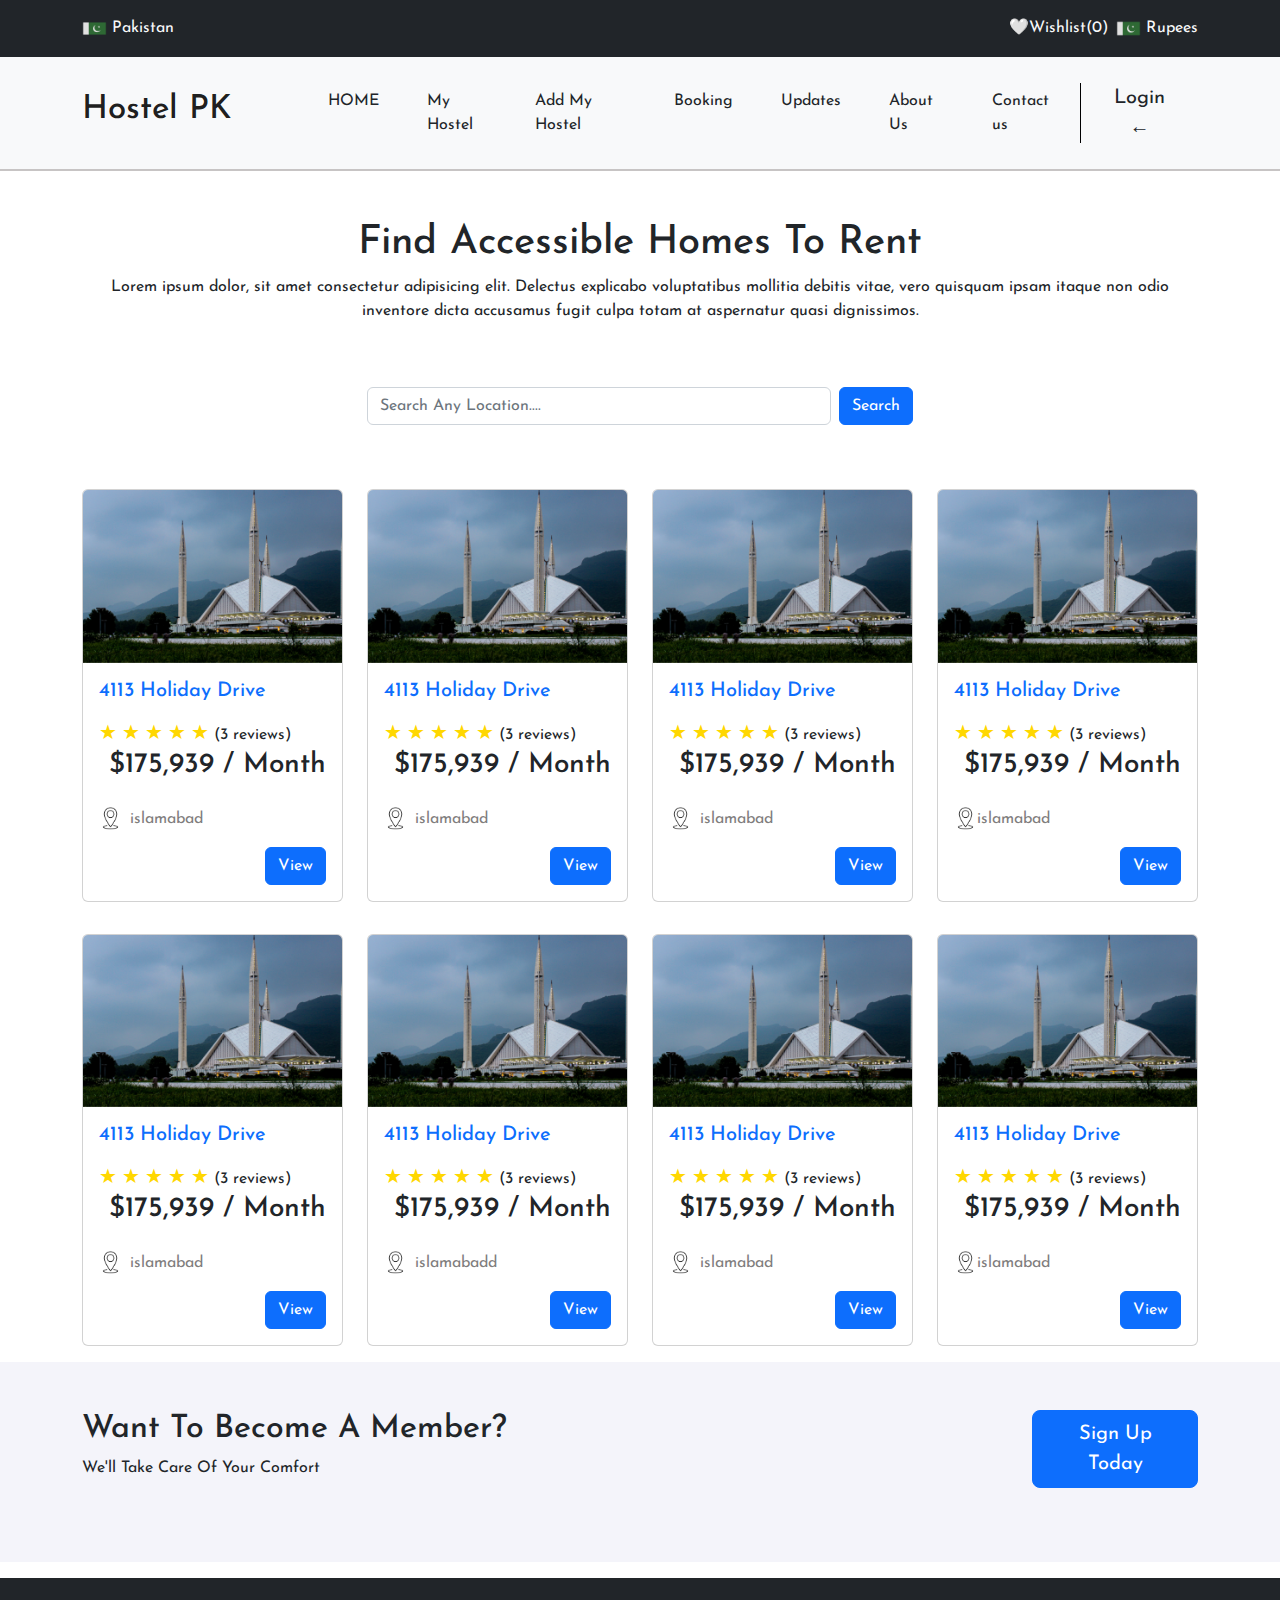
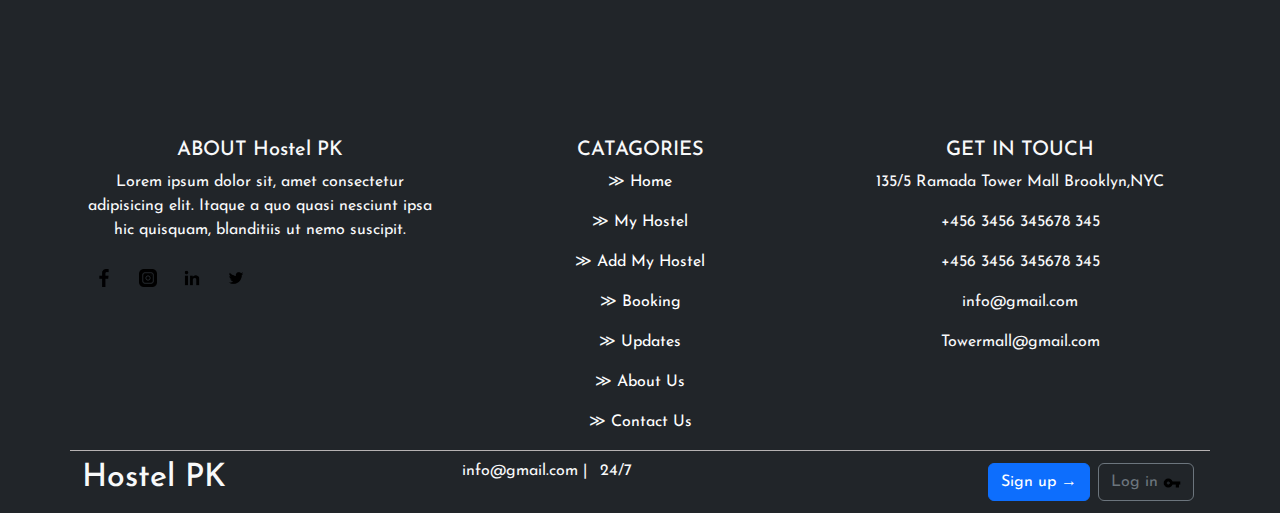
<file: islamabad.html>
<!DOCTYPE html>
<html lang="en">
<head>
    <meta charset="UTF-8">
    <meta name="viewport" content="width=device-width, initial-scale=1.0">
    <title>Hostel Managment System</title>
    <link rel="stylesheet" href="css/bootstrap.min.css">
    <link rel="stylesheet" href="css/style.css">

    <link rel="preconnect" href="https://fonts.googleapis.com">
    <link rel="preconnect" href="https://fonts.gstatic.com" crossorigin>
    <link href="https://fonts.googleapis.com/css2?family=Josefin+Sans&display=swap" rel="stylesheet">
</head>
<body>
   <div class="container-fluid bg-dark" >
    <div class="container">
        <div class="row">
            <div class="col-6">
                <p class="mt-3 text-light" style="display:inline-block;">
                    <img src="icon/pakistan.png" width="25" height="23">
                    Pakistan
                </p>
            </div>
            <div class="col-6">
                <p class="mt-3 float-end ms-2 text-light" style="display:inline-block;">
                    <img src="icon/pakistan.png" width="25" height="25">
                    Rupees
                </p>

                <p class="mt-3 float-end text-light">
                  &#129293;Wishlist(0)
                </p>
            </div>
        </div>
    </div>
   </div>

   <!-- *************************navbar start***************************** -->

   <nav class="navbar navbar-expand-lg bg-light " style="border-bottom: 2px solid rgb(199, 196, 196);">
    <div class="container">
      <h1 class="navbar-brand" style="font-size: 33px;">Hostel PK </h1>
      <button class="navbar-toggler" type="button" data-bs-toggle="collapse" data-bs-target="#navbarSupportedContent" aria-controls="navbarSupportedContent" aria-expanded="false" aria-label="Toggle navigation">
        <span class="navbar-toggler-icon"></span>
      </button>
      <div class="collapse navbar-collapse" id="navbarSupportedContent">
        <ul class="navbar-nav  ps-5">
          <li class="nav-item">
            <a class="nav-link p-4 ms-2 text-dark" aria-current="page" href="index.html">HOME</a>
          </li>
          <li class="nav-item">
            <a class="nav-link p-4 text-dark" aria-current="page" href="myHostel.html">My Hostel </a>
          </li>
          <li class="nav-item">
            <a class="nav-link p-4 text-dark" aria-current="page" href="addMyHostel.html">Add My Hostel</a>
          </li>
          <li class="nav-item">
            <a class="nav-link p-4 text-dark" href="bookingForm.html">Booking</a>
          </li>
          <li class="nav-item">
            <a class="nav-link p-4 text-dark" href="update.html" tabindex="-1" aria-disabled="true">Updates</a>
          </li>
          <li class="nav-item">
            <a class="nav-link p-4 text-dark" aria-current="page" href="aboutUs.html">About Us</a>
          </li>
          <li class="nav-item">
            <a class="nav-link p-4 text-dark" aria-current="page" href="contactUs.html">Contact us </a>
          </li>
        </ul>
      </div>

      <a href="login.html">
        <div class="text-dark text-center px-4 box fs-5">Login &#8592; </div>
      </a>
      
      
    </div>
  </nav>
  <!-- ***********************************navbar end****************************** -->

<!-- *********************islamabad start******************** -->


<section>
    <div class="container">
        <h1 class="text-center pt-5">Find Accessible Homes To Rent</h1>
        <p class="text-center">Lorem ipsum dolor, sit amet consectetur adipisicing elit. Delectus explicabo voluptatibus mollitia debitis vitae, vero quisquam ipsam itaque non odio inventore dicta accusamus fugit culpa totam at aspernatur quasi dignissimos.</p>
        <div class="row pt-5">
            <div class="col-md-6 col-12 mx-auto">
                <form class="d-flex">
                    <input class="form-control me-2" type="search" placeholder="Search Any Location...." aria-label="Search">
                    <button class="btn btn-primary" type="submit">Search</button>
                  </form>
            </div>
        </div>
        <div class="row pt-5">
            <div class="col-lg-3 col-md-6 col-6 mt-3">
                <div class="card" >
                    <img src="assets/islamabad.png" class="card-img-top" alt="...">
                    <div class="card-body crdbody">
                      <a href=""><h5 class="card-title star">4113 Holiday Drive</h5></a>
                      <p>
                        <div id="rating-container">
                          <span class="rating-stars" data-value="1">&#9733;</span>
                          <span class="rating-stars" data-value="2">&#9733;</span>
                          <span class="rating-stars" data-value="3">&#9733;</span>
                          <span class="rating-stars" data-value="4">&#9733;</span>
                          <span class="rating-stars" data-value="5">&#9733;</span>
                          <span>(3 reviews)</span>
                          <h3 class="float-end fs-3 ">$175,939 / Month</h3>
                        </div>
                      </p>
                      <br>
                    </div>
          
                    <!-- ********************** -->
          
                    <div class="card-body">
                      <div class="row">
                        <div class="col-lg-6 col-md-12 col-12">
                          <div class="icon ">
                            <img src="icon/location.png" width="23" height="23" alt="" title="faisalabad,pakistan">
                            <p class="ps-2 txt">islamabad</p>
                          </div> 
                        </div>
                      </div>
                      <div class="row">
                        <div class="col-12 text-end">
                          <a href="productView.html"><button class="btn btn-primary">View</button></a>
                        </div>
                      </div>
                    </div>
          
                  </div>
            </div>
            <!-- ***************col*********** -->
            <div class="col-lg-3 col-md-6 col-6 mt-3">
                <div class="card" >
                    <img src="assets/islamabad.png" class="card-img-top" alt="...">
                    <div class="card-body crdbody">
                      <a href=""><h5 class="card-title star">4113 Holiday Drive</h5></a>
                      <p>
                        <div id="rating-container">
                          <span class="rating-stars" data-value="1">&#9733;</span>
                          <span class="rating-stars" data-value="2">&#9733;</span>
                          <span class="rating-stars" data-value="3">&#9733;</span>
                          <span class="rating-stars" data-value="4">&#9733;</span>
                          <span class="rating-stars" data-value="5">&#9733;</span>
                          <span>(3 reviews)</span>
                          <h3 class="float-end fs-3 ">$175,939 / Month</h3>
                        </div>
                      </p>
                      <br>
                    </div>
          
                  
                    <div class="card-body">
                      <div class="row">
                        <div class="col-lg-6 col-md-12 col-12">
                          <div class="icon ">
                            <img src="icon/location.png" width="23" height="23" alt="" title="faisalabad,pakistan">
                            <p class="ps-2 txt">islamabad</p>
                          </div> 
                        </div>
                      </div>
                      <div class="row">
                        <div class="col-12 text-end">
                          <a href="productView.html"><button class="btn btn-primary">View</button></a>
                        </div>
                      </div>
                    </div>
                    <!-- ******************* -->
                  </div>

            </div>



            <div class="col-lg-3 col-md-6 col-6 mt-3">
                <div class="card" >
                    <img src="assets/islamabad.png" class="card-img-top" alt="...">
                    <div class="card-body crdbody">
                      <a href=""><h5 class="card-title star">4113 Holiday Drive</h5></a>
                      <p>
                        <div id="rating-container">
                          <span class="rating-stars" data-value="1">&#9733;</span>
                          <span class="rating-stars" data-value="2">&#9733;</span>
                          <span class="rating-stars" data-value="3">&#9733;</span>
                          <span class="rating-stars" data-value="4">&#9733;</span>
                          <span class="rating-stars" data-value="5">&#9733;</span>
                          <span>(3 reviews)</span>
                          <h3 class="float-end fs-3 ">$175,939 / Month</h3>
                        </div>
                      </p>
                      <br>
                    </div>
          
                   
                    <!-- ********************** -->
          
                    <div class="card-body">
                      <div class="row">
                        <div class="col-lg-6 col-md-12 col-12">
                          <div class="icon ">
                            <img src="icon/location.png" width="23" height="23" alt="" title="faisalabad,pakistan">
                            <p class="ps-2 txt">islamabad</p>
                          </div> 
                        </div>
                      </div>
                      <div class="row">
                        <div class=" col-12 text-end">
                          <a href="productView.html"><button class="btn btn-primary">View</button></a>
                        </div>
                      </div>
                    </div>
          
                  </div>
            </div>





            <div class="col-lg-3 col-md-6 col-6 mt-3">
                <div class="card" >
                    <img src="assets/islamabad.png" class="card-img-top" alt="...">
                    <div class="card-body crdbody">
                      <a href=""><h5 class="card-title star">4113 Holiday Drive</h5></a>
                      <p>
                        <div id="rating-container">
                          <span class="rating-stars" data-value="1">&#9733;</span>
                          <span class="rating-stars" data-value="2">&#9733;</span>
                          <span class="rating-stars" data-value="3">&#9733;</span>
                          <span class="rating-stars" data-value="4">&#9733;</span>
                          <span class="rating-stars" data-value="5">&#9733;</span>
                          <span>(3 reviews)</span>
                          <h3 class="float-end fs-3 ">$175,939 / Month</h3>
                        </div>
                      </p>
                      <br>
                    </div>
          
                   
                    <!-- ********************** -->
          
                    <div class="card-body">
                      <div class="row">
                        <div class="col-lg-6 col-md-12 col-12">
                          <div class="icon ">
                            <img src="icon/location.png" width="23" height="23" alt="" title="faisalabad,pakistan">
                            <p class=" txt">islamabad</p>
                          </div> 
                        </div>
                      </div>
                      <div class="row">
                        <div class=" col-12 text-end">
                          <a href="productView.html"><button class="btn btn-primary">View</button></a>
                        </div>
                      </div>
                    </div>
          
                  </div>
            </div>

          </div>


          <!-- ******************row start********************* -->



          <div class="row pt-3">
            <div class="col-lg-3 col-md-6 col-6 mt-3">
                <div class="card" >
                    <img src="assets/islamabad.png" class="card-img-top" alt="...">
                    <div class="card-body crdbody">
                      <a href=""><h5 class="card-title star">4113 Holiday Drive</h5></a>
                      <p>
                        <div id="rating-container">
                          <span class="rating-stars" data-value="1">&#9733;</span>
                          <span class="rating-stars" data-value="2">&#9733;</span>
                          <span class="rating-stars" data-value="3">&#9733;</span>
                          <span class="rating-stars" data-value="4">&#9733;</span>
                          <span class="rating-stars" data-value="5">&#9733;</span>
                          <span>(3 reviews)</span>
                          <h3 class="float-end fs-3 ">$175,939 / Month</h3>
                        </div>
                      </p>
                      <br>
                    </div>
          
                   
                    <!-- ********************** -->
          
                    <div class="card-body">
                      <div class="row">
                        <div class="col-lg-6 col-md-12 col-12">
                          <div class="icon ">
                            <img src="icon/location.png" width="23" height="23" alt="" title="faisalabad,pakistan">
                            <p class="ps-2 txt">islamabad</p>
                          </div> 
                        </div>
                      </div>
                      <div class="row">
                        <div class=" col-12 text-end">
                          <a href="productView.html"><button class="btn btn-primary">View</button></a>
                        </div>
                      </div>
                    </div>
          
                  </div>
            </div>
            <!-- ***************col*********** -->
            <div class="col-lg-3 col-md-6 col-6 mt-3">
                <div class="card" >
                    <img src="assets/islamabad.png" class="card-img-top" alt="...">
                    <div class="card-body crdbody">
                      <a href=""><h5 class="card-title star">4113 Holiday Drive</h5></a>
                      <p>
                        <div id="rating-container">
                          <span class="rating-stars" data-value="1">&#9733;</span>
                          <span class="rating-stars" data-value="2">&#9733;</span>
                          <span class="rating-stars" data-value="3">&#9733;</span>
                          <span class="rating-stars" data-value="4">&#9733;</span>
                          <span class="rating-stars" data-value="5">&#9733;</span>
                          <span>(3 reviews)</span>
                          <h3 class="float-end fs-3 ">$175,939 / Month</h3>
                        </div>
                      </p>
                      <br>
                    </div>
          
                   
          
                    <div class="card-body">
                      <div class="row">
                        <div class="col-lg-6 col-md-12 col-12">
                          <div class="icon ">
                            <img src="icon/location.png" width="23" height="23" alt="" title="faisalabad,pakistan">
                            <p class="ps-2 txt">islamabadd</p>
                          </div> 
                        </div>
                      </div>
                      <div class="row">
                        <div class=" col-12 text-end">
                          <a href="productView.html"><button class="btn btn-primary">View</button></a>
                        </div>
                      </div>
                    </div>
                    <!-- ******************* -->
                  </div>

            </div>



            <div class="col-lg-3 col-md-6 col-6 mt-3">
                <div class="card" >
                    <img src="assets/islamabad.png" class="card-img-top" alt="...">
                    <div class="card-body crdbody">
                      <a href=""><h5 class="card-title star">4113 Holiday Drive</h5></a>
                      <p>
                        <div id="rating-container">
                          <span class="rating-stars" data-value="1">&#9733;</span>
                          <span class="rating-stars" data-value="2">&#9733;</span>
                          <span class="rating-stars" data-value="3">&#9733;</span>
                          <span class="rating-stars" data-value="4">&#9733;</span>
                          <span class="rating-stars" data-value="5">&#9733;</span>
                          <span>(3 reviews)</span>
                          <h3 class="float-end fs-3 ">$175,939 / Month</h3>
                        </div>
                      </p>
                      <br>
                    </div>
          
                   
                    <!-- ********************** -->
          
                    <div class="card-body">
                      <div class="row">
                        <div class="col-lg-6 col-md-12 col-12">
                          <div class="icon ">
                            <img src="icon/location.png" width="23" height="23" alt="" title="faisalabad,pakistan">
                            <p class="ps-2 txt">islamabad</p>
                          </div> 
                        </div>
                      </div>
                      <div class="row">
                        <div class="col-12 text-end">
                          <a href="productView.html"><button class="btn btn-primary">View</button></a>
                        </div>
                      </div>
                    </div>
          
                  </div>
            </div>





            <div class="col-lg-3 col-md-6 col-6 mt-3">
                <div class="card" >
                    <img src="assets/islamabad.png" class="card-img-top" alt="...">
                    <div class="card-body crdbody">
                      <a href=""><h5 class="card-title star">4113 Holiday Drive</h5></a>
                      <p>
                        <div id="rating-container">
                          <span class="rating-stars" data-value="1">&#9733;</span>
                          <span class="rating-stars" data-value="2">&#9733;</span>
                          <span class="rating-stars" data-value="3">&#9733;</span>
                          <span class="rating-stars" data-value="4">&#9733;</span>
                          <span class="rating-stars" data-value="5">&#9733;</span>
                          <span>(3 reviews)</span>
                          <h3 class="float-end fs-3 ">$175,939 / Month</h3>
                        </div>
                      </p>
                      <br>
                    </div>
          
                    
                    <!-- ********************** -->
          
                    <div class="card-body">
                      <div class="row">
                        <div class="col-lg-6 col-md-12 col-12">
                          <div class="icon ">
                            <img src="icon/location.png" width="23" height="23" alt="" title="faisalabad,pakistan">
                            <p class=" txt">islamabad</p>
                          </div> 
                        </div>
                      </div>
                      <div class="row">
                        <div class="col-12 text-end">
                          <a href="productView.html"><button class="btn btn-primary">View</button></a>
                        </div>
                      </div>
                    </div>
          
                  </div>
            </div>

          </div>






          <!-- **********************************row end********************** -->


    </div>
  </section>


<!-- **************************faisalabad end************************** -->


   <!-- *****************************section6 start*********************** -->

   <section>
    <div class="container-fluid my-3" style="height: 200px; background-color: rgb(244, 244, 250);">
      <div class="container">
        <div class="row pt-5">
          <div class="col-md-10 col-sm-12">
            <h2 class="text-dark">Want To Become A Member?</h2>
            <p class="text-dark">We'll Take Care Of Your Comfort</p>
          </div>
          <div class="col-md-2 col-sm-12">
           <a href="signUp.html"> <button class="btn btn-primary btn-lg">Sign Up Today</button></a>
          </div>
        </div>
      </div>
    </div>
  </section>

  <!-- *******************************section6 end************************** -->


  <!-- ******************************footer start******************* -->


   <div class="container-fluid bg-dark">
        <footer class="bg-dark pt-5">
            <div class="container pt-5">
              <div class="row mt-5">
                
                <div class="col-md-4 col-sm-12 mt-3" style="border-bottom: 1px solid rgb(182, 178, 178);">
                  <center>
                  <h5 class="text-light">ABOUT Hostel PK</h5>
                  <p class="text-light">Lorem ipsum dolor sit, amet consectetur adipisicing elit. Itaque a quo quasi nesciunt ipsa hic quisquam, blanditiis ut nemo suscipit.</p>
                  <div class="d-flex">
                    <a href=""><button class="btn blue "> <img src="icon/facebook.png" alt="" width="18px" height="18px"> </button></a>
                    <a href=""></a> <button class="btn blue"> <img src="icon/instagram.png" alt="" width="18px" height="18px"> </button></a>
                    <a href=""> <button class="btn blue"> <img src="icon/linkedin.png" alt="" width="18px" height="18px"> </button></a>
                    <a href=""> <button class="btn blue"> <img src="icon/twitter.png" alt="" width="18px" height="18px"> </button></a>
                  </div>
                </center>
                </div>
                <div class="col-md-4 col-sm-12 mt-3" style="border-bottom: 1px solid rgb(182, 178, 178);">
                  <center>
                  <h5 class="text-light">CATAGORIES</h5>
                  <p class="text-light">	&#8811 <a href="index.html" style="text-decoration: none; color: white;">Home</a> </p>
                  <p class="text-light">	&#8811 <a href="myHostel.html" style="text-decoration: none; color: white;"> My Hostel</a> </p>
                  <p class="text-light">	&#8811 <a href="addMyHostel.html" style="text-decoration: none; color: white;"> Add My Hostel</a> </p>
                  <p class="text-light">	&#8811 <a href="bookingForm.html" style="text-decoration: none; color: white;"> Booking</a> </p>
                  <p class="text-light">	&#8811 <a href="update.html" style="text-decoration: none; color: white;"> Updates</a> </p>
                  <p class="text-light">	&#8811 <a href="aboutUs.html" style="text-decoration: none; color: white;"> About Us </a> </p>
                  <p class="text-light">	&#8811 <a href="contactUs.html" style="text-decoration: none; color: white;"> Contact Us </a> </p>
                  </center>
                </div>
                <!-- <div class="col-md-3 col-sm-12 mt-3" style="border-bottom: 1px solid rgb(182, 178, 178);">
                  <center>
                  <h5 class="text-light">SUPPORT</h5>
                  <p class="text-light">	&#8811 <a href="" style="text-decoration: none; color: white;"> Contact Support</a> </p>
                  <p class="text-light">	&#8811 <a href="" style="text-decoration: none; color: white;"> Systen Requirment</a> </p>
                  <p class="text-light">	&#8811 <a href="" style="text-decoration: none; color: white;"> Site Feedback</a> </p>
                  <p class="text-light">	&#8811 <a href="" style="text-decoration: none; color: white;"> Register Activtion key</a> </p>
                  <p class="text-light">	&#8811 <a href="" style="text-decoration: none; color: white;"> 24/7 Service</a> </p>
                  <p class="text-light">	&#8811 <a href="" style="text-decoration: none; color: white;"> Systen Requirment</a> </p>
                  </center>
                </div> -->
              
                <div class="col-md-4 col-sm-12 mt-3" style="border-bottom: 1px solid rgb(182, 178, 178);">
                  <center>
                  <h5 class="text-light">GET IN TOUCH</h5>
                  <p class="text-light">135/5 Ramada Tower Mall Brooklyn,NYC</p>
                  <p class="text-light">+456 3456 345678 345</p>
                  <p class="text-light">+456 3456 345678 345</p>
                  <p class="text-light">info@gmail.com</p>
                  <p class="text-light">Towermall@gmail.com</p>
                </center>
                </div>
              </div>
    
              <div class="row ">
                <div class="col-md-4 col-12 py-2">
                  <h2 class="text-light">Hostel PK </h2>
                </div>
                <div class="col-md-4 col-12 py-2">
                  <p class="text-light " >info@gmail.com | <span class="px-2"> 24/7</span>  </p>
                </div>
                <div class="col-md-4 col-12 py-2">
                  <a href="login.html"><button class="btn btn-outline-secondary float-end m-1"> Log in <img src="icon/key.png" alt="" width="18px" height="18px"> </button></a>
                 <a href="signUp.html"> <button class="btn btn-primary float-end m-1"> Sign up  &#8594</button></a>
                </div>
              </div>
    
            </div>
          </footer>
    </div>






  <!-- ***************************footer end***************************** -->
    



    <script src="js/bootstrap.min.js"></script>
    <script src="js/javascript.js"></script>
    
</body>
</html>
</file>
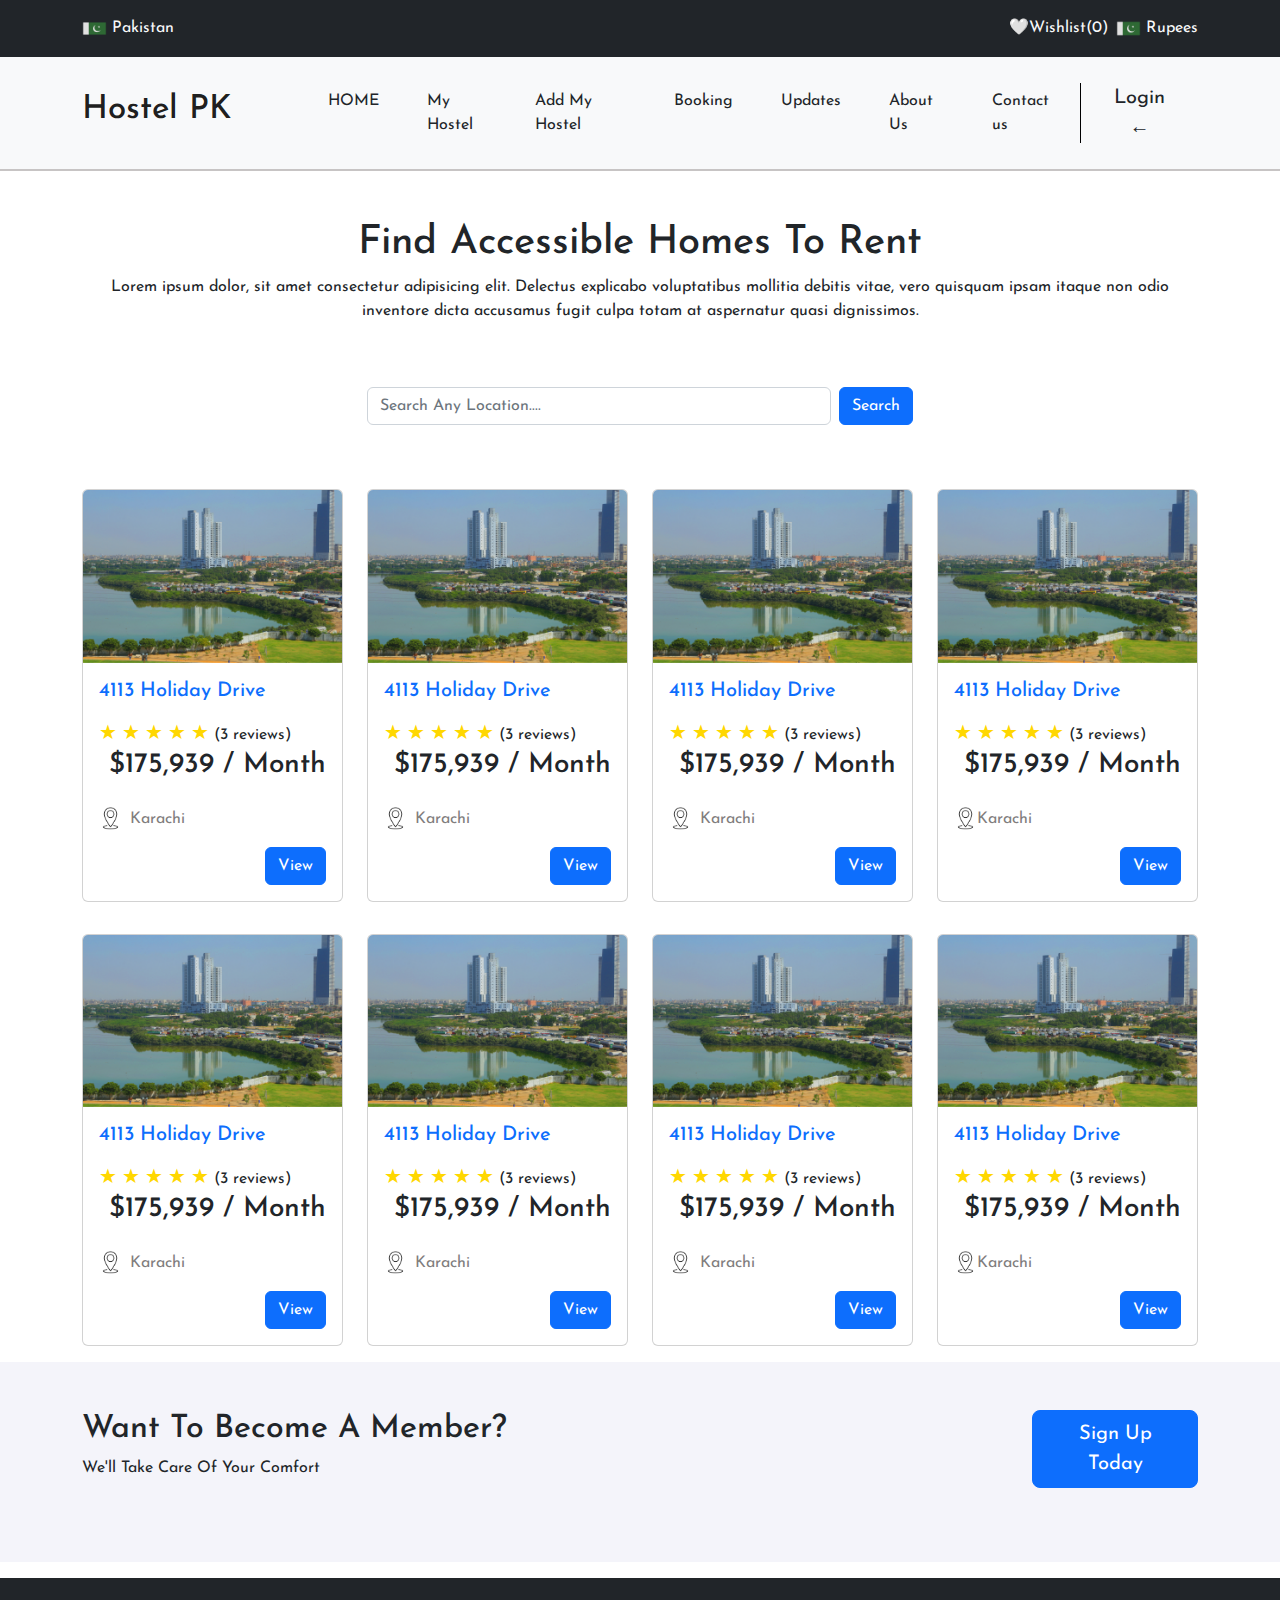
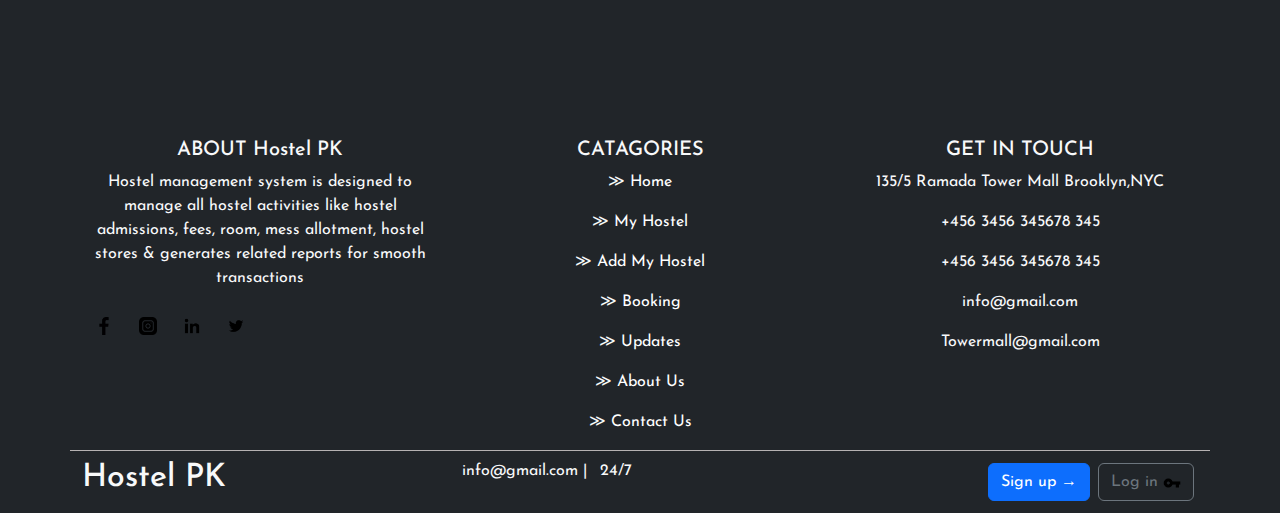
<file: karachi.html>
<!DOCTYPE html>
<html lang="en">
<head>
    <meta charset="UTF-8">
    <meta name="viewport" content="width=device-width, initial-scale=1.0">
    <title>Hostel Managment System</title>
    <link rel="stylesheet" href="css/bootstrap.min.css">
    <link rel="stylesheet" href="css/style.css">

    <link rel="preconnect" href="https://fonts.googleapis.com">
    <link rel="preconnect" href="https://fonts.gstatic.com" crossorigin>
    <link href="https://fonts.googleapis.com/css2?family=Josefin+Sans&display=swap" rel="stylesheet">
</head>
<body>
   <div class="container-fluid bg-dark" >
    <div class="container">
        <div class="row">
            <div class="col-6">
                <p class="mt-3 text-light" style="display:inline-block;">
                    <img src="icon/pakistan.png" width="25" height="23">
                    Pakistan
                </p>
            </div>
            <div class="col-6">
                <p class="mt-3 float-end ms-2 text-light" style="display:inline-block;">
                    <img src="icon/pakistan.png" width="25" height="25">
                    Rupees
                </p>

                <p class="mt-3 float-end text-light">
                  &#129293;Wishlist(0)
                </p>
            </div>
        </div>
    </div>
   </div>

   <!-- *************************navbar start***************************** -->

   <nav class="navbar navbar-expand-lg bg-light " style="border-bottom: 2px solid rgb(199, 196, 196);">
    <div class="container">
      <h1 class="navbar-brand" style="font-size: 33px;">Hostel PK </h1>
      <button class="navbar-toggler" type="button" data-bs-toggle="collapse" data-bs-target="#navbarSupportedContent" aria-controls="navbarSupportedContent" aria-expanded="false" aria-label="Toggle navigation">
        <span class="navbar-toggler-icon"></span>
      </button>
      <div class="collapse navbar-collapse" id="navbarSupportedContent">
        <ul class="navbar-nav  ps-5">
          <li class="nav-item">
            <a class="nav-link p-4 ms-2 text-dark" aria-current="page" href="index.html">HOME</a>
          </li>
          <li class="nav-item">
            <a class="nav-link p-4 text-dark" aria-current="page" href="myHostel.html">My Hostel </a>
          </li>
          <li class="nav-item">
            <a class="nav-link p-4 text-dark" aria-current="page" href="addMyHostel.html">Add My Hostel</a>
          </li>
          <li class="nav-item">
            <a class="nav-link p-4 text-dark" href="bookingForm.html">Booking</a>
          </li>
          <li class="nav-item">
            <a class="nav-link p-4 text-dark" href="update.html" tabindex="-1" aria-disabled="true">Updates</a>
          </li>
          <li class="nav-item">
            <a class="nav-link p-4 text-dark" aria-current="page" href="aboutUs.html">About Us</a>
          </li>
          <li class="nav-item">
            <a class="nav-link p-4 text-dark" aria-current="page" href="contactUs.html">Contact us </a>
          </li>
        </ul>
      </div>

      <a href="login.html">
        <div class="text-dark text-center px-4 box fs-5">Login &#8592; </div>
      </a>
      
      
    </div>
  </nav>
  <!-- ***********************************navbar end****************************** -->

<!-- *********************faisalabad start******************** -->


<section>
    <div class="container">
        <h1 class="text-center pt-5">Find Accessible Homes To Rent</h1>
        <p class="text-center">Lorem ipsum dolor, sit amet consectetur adipisicing elit. Delectus explicabo voluptatibus mollitia debitis vitae, vero quisquam ipsam itaque non odio inventore dicta accusamus fugit culpa totam at aspernatur quasi dignissimos.</p>
        <div class="row pt-5">
            <div class="col-md-6 col-12 mx-auto">
                <form class="d-flex">
                    <input class="form-control me-2" type="search" placeholder="Search Any Location...." aria-label="Search">
                    <button class="btn btn-primary" type="submit">Search</button>
                  </form>
            </div>
        </div>
        <div class="row pt-5">
            <div class="col-lg-3 col-md-6 col-6 mt-3">
                <div class="card" >
                    <img src="assets/krachi.png" class="card-img-top" alt="...">
                    <div class="card-body crdbody">
                      <a href=""><h5 class="card-title star">4113 Holiday Drive</h5></a>
                      <p>
                        <div id="rating-container">
                          <span class="rating-stars" data-value="1">&#9733;</span>
                          <span class="rating-stars" data-value="2">&#9733;</span>
                          <span class="rating-stars" data-value="3">&#9733;</span>
                          <span class="rating-stars" data-value="4">&#9733;</span>
                          <span class="rating-stars" data-value="5">&#9733;</span>
                          <span>(3 reviews)</span>
                          <h3 class="float-end fs-3 ">$175,939 / Month</h3>
                        </div>
                      </p>
                      <br>
                    </div>
          
                    <!-- ********************** -->
          
                    <div class="card-body">
                      <div class="row">
                        <div class="col-lg-6 col-md-12 col-12">
                          <div class="icon ">
                            <img src="icon/location.png" width="23" height="23" alt="" title="faisalabad,pakistan">
                            <p class="ps-2 txt">Karachi</p>
                          </div> 
                        </div>
                      </div>
                      <div class="row">
                        <div class="col-12 text-end">
                          <a href="productView.html"><button class="btn btn-primary">View</button></a>
                        </div>
                      </div>
                    </div>
          
                  </div>
            </div>
            <!-- ***************col*********** -->
            <div class="col-lg-3 col-md-6 col-6 mt-3">
                <div class="card" >
                    <img src="assets/krachi.png" class="card-img-top" alt="...">
                    <div class="card-body crdbody">
                      <a href=""><h5 class="card-title star">4113 Holiday Drive</h5></a>
                      <p>
                        <div id="rating-container">
                          <span class="rating-stars" data-value="1">&#9733;</span>
                          <span class="rating-stars" data-value="2">&#9733;</span>
                          <span class="rating-stars" data-value="3">&#9733;</span>
                          <span class="rating-stars" data-value="4">&#9733;</span>
                          <span class="rating-stars" data-value="5">&#9733;</span>
                          <span>(3 reviews)</span>
                          <h3 class="float-end fs-3 ">$175,939 / Month</h3>
                        </div>
                      </p>
                      <br>
                    </div>
          
                  
                    <div class="card-body">
                      <div class="row">
                        <div class="col-lg-6 col-md-12 col-12">
                          <div class="icon ">
                            <img src="icon/location.png" width="23" height="23" alt="" title="faisalabad,pakistan">
                            <p class="ps-2 txt">Karachi</p>
                          </div> 
                        </div>
                      </div>
                      <div class="row">
                        <div class="col-12 text-end">
                          <a href="productView.html"><button class="btn btn-primary">View</button></a>
                        </div>
                      </div>
                    </div>
                    <!-- ******************* -->
                  </div>

            </div>



            <div class="col-lg-3 col-md-6 col-6 mt-3">
                <div class="card" >
                    <img src="assets/krachi.png" class="card-img-top" alt="...">
                    <div class="card-body crdbody">
                      <a href=""><h5 class="card-title star">4113 Holiday Drive</h5></a>
                      <p>
                        <div id="rating-container">
                          <span class="rating-stars" data-value="1">&#9733;</span>
                          <span class="rating-stars" data-value="2">&#9733;</span>
                          <span class="rating-stars" data-value="3">&#9733;</span>
                          <span class="rating-stars" data-value="4">&#9733;</span>
                          <span class="rating-stars" data-value="5">&#9733;</span>
                          <span>(3 reviews)</span>
                          <h3 class="float-end fs-3 ">$175,939 / Month</h3>
                        </div>
                      </p>
                      <br>
                    </div>
          
                   
                    <!-- ********************** -->
          
                    <div class="card-body">
                      <div class="row">
                        <div class="col-lg-6 col-md-12 col-12">
                          <div class="icon ">
                            <img src="icon/location.png" width="23" height="23" alt="" title="faisalabad,pakistan">
                            <p class="ps-2 txt">Karachi</p>
                          </div> 
                        </div>
                      </div>
                      <div class="row">
                        <div class=" col-12 text-end">
                          <a href="productView.html"><button class="btn btn-primary">View</button></a>
                        </div>
                      </div>
                    </div>
          
                  </div>
            </div>





            <div class="col-lg-3 col-md-6 col-6 mt-3">
                <div class="card" >
                    <img src="assets/krachi.png" class="card-img-top" alt="...">
                    <div class="card-body crdbody">
                      <a href=""><h5 class="card-title star">4113 Holiday Drive</h5></a>
                      <p>
                        <div id="rating-container">
                          <span class="rating-stars" data-value="1">&#9733;</span>
                          <span class="rating-stars" data-value="2">&#9733;</span>
                          <span class="rating-stars" data-value="3">&#9733;</span>
                          <span class="rating-stars" data-value="4">&#9733;</span>
                          <span class="rating-stars" data-value="5">&#9733;</span>
                          <span>(3 reviews)</span>
                          <h3 class="float-end fs-3 ">$175,939 / Month</h3>
                        </div>
                      </p>
                      <br>
                    </div>
          
                   
                    <!-- ********************** -->
          
                    <div class="card-body">
                      <div class="row">
                        <div class="col-lg-6 col-md-12 col-12">
                          <div class="icon ">
                            <img src="icon/location.png" width="23" height="23" alt="" title="faisalabad,pakistan">
                            <p class=" txt">Karachi</p>
                          </div> 
                        </div>
                      </div>
                      <div class="row">
                        <div class=" col-12 text-end">
                          <a href="productView.html"><button class="btn btn-primary">View</button></a>
                        </div>
                      </div>
                    </div>
          
                  </div>
            </div>

          </div>


          <!-- ******************row start********************* -->



          <div class="row pt-3">
            <div class="col-lg-3 col-md-6 col-6 mt-3">
                <div class="card" >
                    <img src="assets/krachi.png" class="card-img-top" alt="...">
                    <div class="card-body crdbody">
                      <a href=""><h5 class="card-title star">4113 Holiday Drive</h5></a>
                      <p>
                        <div id="rating-container">
                          <span class="rating-stars" data-value="1">&#9733;</span>
                          <span class="rating-stars" data-value="2">&#9733;</span>
                          <span class="rating-stars" data-value="3">&#9733;</span>
                          <span class="rating-stars" data-value="4">&#9733;</span>
                          <span class="rating-stars" data-value="5">&#9733;</span>
                          <span>(3 reviews)</span>
                          <h3 class="float-end fs-3 ">$175,939 / Month</h3>
                        </div>
                      </p>
                      <br>
                    </div>
          
                   
                    <!-- ********************** -->
          
                    <div class="card-body">
                      <div class="row">
                        <div class="col-lg-6 col-md-12 col-12">
                          <div class="icon ">
                            <img src="icon/location.png" width="23" height="23" alt="" title="faisalabad,pakistan">
                            <p class="ps-2 txt">Karachi</p>
                          </div> 
                        </div>
                      </div>
                      <div class="row">
                        <div class=" col-12 text-end">
                          <a href="productView.html"><button class="btn btn-primary">View</button></a>
                        </div>
                      </div>
                    </div>
          
                  </div>
            </div>
            <!-- ***************col*********** -->
            <div class="col-lg-3 col-md-6 col-6 mt-3">
                <div class="card" >
                    <img src="assets/krachi.png" class="card-img-top" alt="...">
                    <div class="card-body crdbody">
                      <a href=""><h5 class="card-title star">4113 Holiday Drive</h5></a>
                      <p>
                        <div id="rating-container">
                          <span class="rating-stars" data-value="1">&#9733;</span>
                          <span class="rating-stars" data-value="2">&#9733;</span>
                          <span class="rating-stars" data-value="3">&#9733;</span>
                          <span class="rating-stars" data-value="4">&#9733;</span>
                          <span class="rating-stars" data-value="5">&#9733;</span>
                          <span>(3 reviews)</span>
                          <h3 class="float-end fs-3 ">$175,939 / Month</h3>
                        </div>
                      </p>
                      <br>
                    </div>
          
                   
          
                    <div class="card-body">
                      <div class="row">
                        <div class="col-lg-6 col-md-12 col-12">
                          <div class="icon ">
                            <img src="icon/location.png" width="23" height="23" alt="" title="faisalabad,pakistan">
                            <p class="ps-2 txt">Karachi</p>
                          </div> 
                        </div>
                      </div>
                      <div class="row">
                        <div class=" col-12 text-end">
                          <a href="productView.html"><button class="btn btn-primary">View</button></a>
                        </div>
                      </div>
                    </div>
                    <!-- ******************* -->
                  </div>

            </div>



            <div class="col-lg-3 col-md-6 col-6 mt-3">
                <div class="card" >
                    <img src="assets/krachi.png" class="card-img-top" alt="...">
                    <div class="card-body crdbody">
                      <a href=""><h5 class="card-title star">4113 Holiday Drive</h5></a>
                      <p>
                        <div id="rating-container">
                          <span class="rating-stars" data-value="1">&#9733;</span>
                          <span class="rating-stars" data-value="2">&#9733;</span>
                          <span class="rating-stars" data-value="3">&#9733;</span>
                          <span class="rating-stars" data-value="4">&#9733;</span>
                          <span class="rating-stars" data-value="5">&#9733;</span>
                          <span>(3 reviews)</span>
                          <h3 class="float-end fs-3 ">$175,939 / Month</h3>
                        </div>
                      </p>
                      <br>
                    </div>
          
                   
                    <!-- ********************** -->
          
                    <div class="card-body">
                      <div class="row">
                        <div class="col-lg-6 col-md-12 col-12">
                          <div class="icon ">
                            <img src="icon/location.png" width="23" height="23" alt="" title="faisalabad,pakistan">
                            <p class="ps-2 txt">Karachi</p>
                          </div> 
                        </div>
                      </div>
                      <div class="row">
                        <div class="col-12 text-end">
                          <a href="productView.html"><button class="btn btn-primary">View</button></a>
                        </div>
                      </div>
                    </div>
          
                  </div>
            </div>





            <div class="col-lg-3 col-md-6 col-6 mt-3">
                <div class="card" >
                    <img src="assets/krachi.png" class="card-img-top" alt="...">
                    <div class="card-body crdbody">
                      <a href=""><h5 class="card-title star">4113 Holiday Drive</h5></a>
                      <p>
                        <div id="rating-container">
                          <span class="rating-stars" data-value="1">&#9733;</span>
                          <span class="rating-stars" data-value="2">&#9733;</span>
                          <span class="rating-stars" data-value="3">&#9733;</span>
                          <span class="rating-stars" data-value="4">&#9733;</span>
                          <span class="rating-stars" data-value="5">&#9733;</span>
                          <span>(3 reviews)</span>
                          <h3 class="float-end fs-3 ">$175,939 / Month</h3>
                        </div>
                      </p>
                      <br>
                    </div>
          
                    
                    <!-- ********************** -->
          
                    <div class="card-body">
                      <div class="row">
                        <div class="col-lg-6 col-md-12 col-12">
                          <div class="icon ">
                            <img src="icon/location.png" width="23" height="23" alt="" title="faisalabad,pakistan">
                            <p class=" txt">Karachi</p>
                          </div> 
                        </div>
                      </div>
                      <div class="row">
                        <div class="col-12 text-end">
                          <a href="productView.html"><button class="btn btn-primary">View</button></a>
                        </div>
                      </div>
                    </div>
          
                  </div>
            </div>

          </div>






          <!-- **********************************row end********************** -->


    </div>
  </section>


<!-- **************************faisalabad end************************** -->


   <!-- *****************************section6 start*********************** -->

   <section>
    <div class="container-fluid my-3" style="height: 200px; background-color: rgb(244, 244, 250);">
      <div class="container">
        <div class="row pt-5">
          <div class="col-md-10 col-sm-12">
            <h2 class="text-dark">Want To Become A Member?</h2>
            <p class="text-dark">We'll Take Care Of Your Comfort</p>
          </div>
          <div class="col-md-2 col-sm-12">
            <a href="signUp.html"><button class="btn btn-primary btn-lg">Sign Up Today</button></a>
          </div>
        </div>
      </div>
    </div>
  </section>

  <!-- *******************************section6 end************************** -->


  <!-- ******************************footer start******************* -->


   <div class="container-fluid bg-dark">
        <footer class="bg-dark pt-5">
            <div class="container pt-5">
              <div class="row mt-5">
                
                <div class="col-md-4 col-sm-12 mt-3" style="border-bottom: 1px solid rgb(182, 178, 178);">
                  <center>
                  <h5 class="text-light">ABOUT Hostel PK</h5>
                  <p class="text-light">Hostel management system is designed to manage all hostel activities like hostel admissions, fees, room, mess allotment, hostel stores & generates related reports for smooth transactions</p>
                  <div class="d-flex">
                    <a href=""><button class="btn blue "> <img src="icon/facebook.png" alt="" width="18px" height="18px"> </button></a>
                    <a href=""><button class="btn blue"> <img src="icon/instagram.png" alt="" width="18px" height="18px"> </button></a>
                    <a href=""> <button class="btn blue"> <img src="icon/linkedin.png" alt="" width="18px" height="18px"> </button></a>
                     <a href=""><button class="btn blue"> <img src="icon/twitter.png" alt="" width="18px" height="18px"> </button></a>
                  </div>
                </center>
                </div>
                <div class="col-md-4 col-sm-12 mt-3" style="border-bottom: 1px solid rgb(182, 178, 178);">
                  <center>
                  <h5 class="text-light">CATAGORIES</h5>
                  <p class="text-light">	&#8811 <a href="index.html" style="text-decoration: none; color: white;">Home</a> </p>
                  <p class="text-light">	&#8811 <a href="myHostel.html" style="text-decoration: none; color: white;"> My Hostel</a> </p>
                  <p class="text-light">	&#8811 <a href="addMyHostel.html" style="text-decoration: none; color: white;"> Add My Hostel</a> </p>
                  <p class="text-light">	&#8811 <a href="bookingForm.html" style="text-decoration: none; color: white;"> Booking</a> </p>
                  <p class="text-light">	&#8811 <a href="update.html" style="text-decoration: none; color: white;"> Updates</a> </p>
                  <p class="text-light">	&#8811 <a href="aboutUs.html" style="text-decoration: none; color: white;"> About Us </a> </p>
                  <p class="text-light">	&#8811 <a href="contactUs.html" style="text-decoration: none; color: white;"> Contact Us </a> </p>
                  </center>
                </div>
                <!-- <div class="col-md-4 col-sm-12 mt-3" style="border-bottom: 1px solid rgb(182, 178, 178);">
                  <center>
                  <h5 class="text-light">SUPPORT</h5>
                  <p class="text-light">	&#8811 <a href="" style="text-decoration: none; color: white;"> Contact Support</a> </p>
                  <p class="text-light">	&#8811 <a href="" style="text-decoration: none; color: white;"> Systen Requirment</a> </p>
                  <p class="text-light">	&#8811 <a href="" style="text-decoration: none; color: white;"> Site Feedback</a> </p>
                  <p class="text-light">	&#8811 <a href="" style="text-decoration: none; color: white;"> Register Activtion key</a> </p>
                  <p class="text-light">	&#8811 <a href="" style="text-decoration: none; color: white;"> 24/7 Service</a> </p>
                  <p class="text-light">	&#8811 <a href="" style="text-decoration: none; color: white;"> Systen Requirment</a> </p>
                  </center>
                </div> -->
              
                <div class="col-md-4 col-sm-12 mt-3" style="border-bottom: 1px solid rgb(182, 178, 178);">
                  <center>
                  <h5 class="text-light">GET IN TOUCH</h5>
                  <p class="text-light">135/5 Ramada Tower Mall Brooklyn,NYC</p>
                  <p class="text-light">+456 3456 345678 345</p>
                  <p class="text-light">+456 3456 345678 345</p>
                  <p class="text-light">info@gmail.com</p>
                  <p class="text-light">Towermall@gmail.com</p>
                </center>
                </div>
              </div>
    
              <div class="row ">
                <div class="col-md-4 col-12 py-2">
                  <h2 class="text-light">Hostel PK </h2>
                </div>
                <div class="col-md-4 col-12 py-2">
                  <p class="text-light " >info@gmail.com | <span class="px-2"> 24/7</span>  </p>
                </div>
                <div class="col-md-4 col-12 py-2">
                  <a href="login.html"><button class="btn btn-outline-secondary float-end m-1"> Log in <img src="icon/key.png" alt="" width="18px" height="18px"> </button></a>
                 <a href="signUp.html"> <button class="btn btn-primary float-end m-1"> Sign up  &#8594</button></a>
                </div>
              </div>
    
            </div>
          </footer>
    </div>






  <!-- ***************************footer end***************************** -->
    



    <script src="js/bootstrap.min.js"></script>
    <script src="js/javascript.js"></script>
    
</body>
</html>
</file>
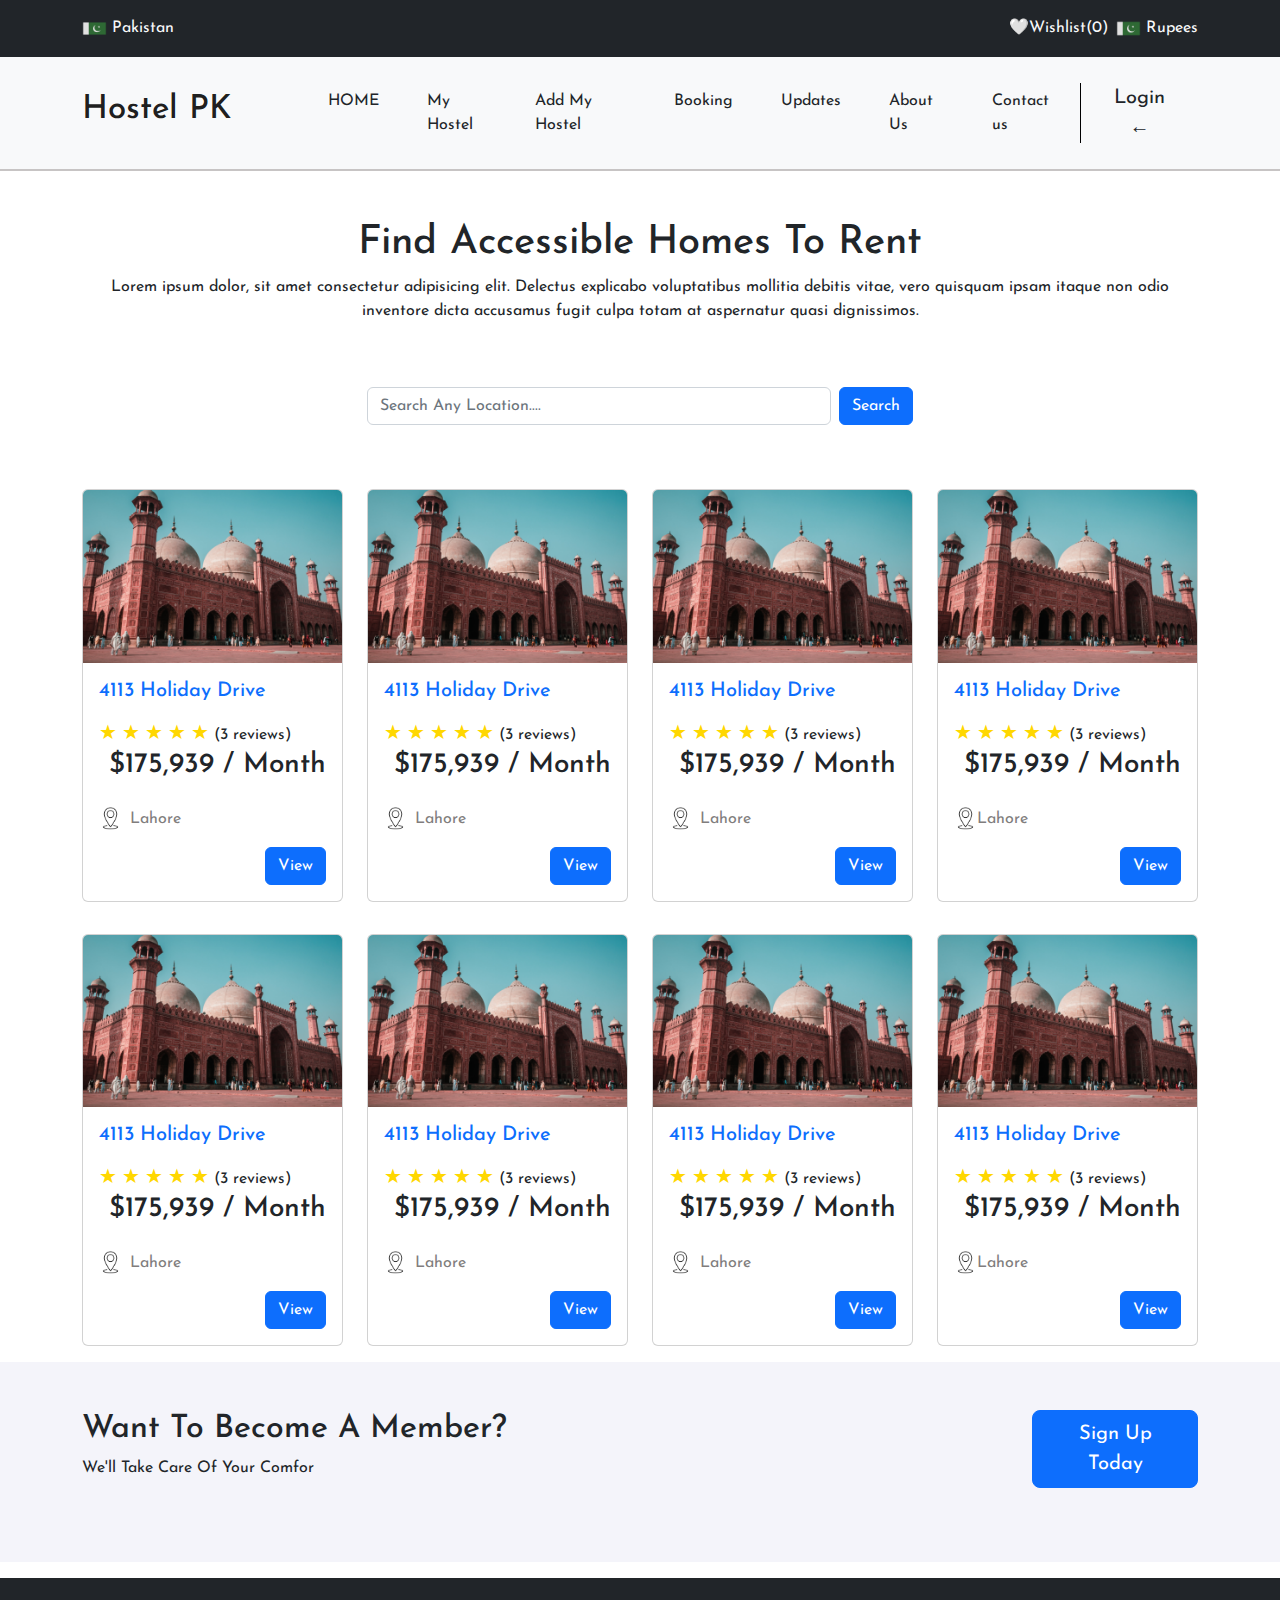
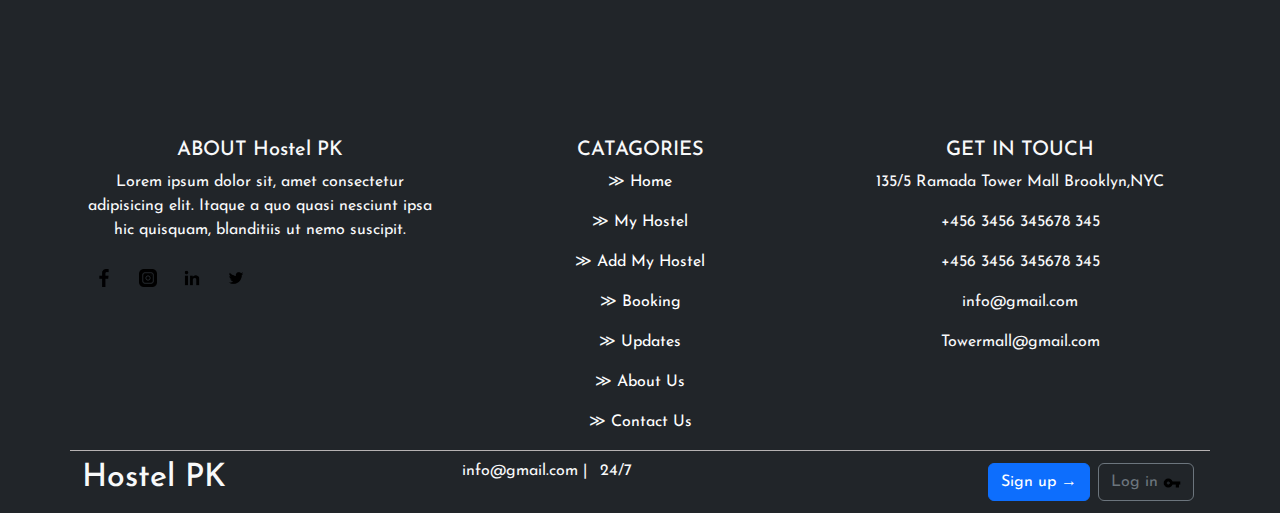
<file: lahore.html>
<!DOCTYPE html>
<html lang="en">
<head>
    <meta charset="UTF-8">
    <meta name="viewport" content="width=device-width, initial-scale=1.0">
    <title>Hostel Managment System</title>
    <link rel="stylesheet" href="css/bootstrap.min.css">
    <link rel="stylesheet" href="css/style.css">

    <link rel="preconnect" href="https://fonts.googleapis.com">
    <link rel="preconnect" href="https://fonts.gstatic.com" crossorigin>
    <link href="https://fonts.googleapis.com/css2?family=Josefin+Sans&display=swap" rel="stylesheet">
</head>
<body>
   <div class="container-fluid bg-dark" >
    <div class="container">
        <div class="row">
            <div class="col-6">
                <p class="mt-3 text-light" style="display:inline-block;">
                    <img src="icon/pakistan.png" width="25" height="23">
                    Pakistan
                </p>
            </div>
            <div class="col-6">
                <p class="mt-3 float-end ms-2 text-light" style="display:inline-block;">
                    <img src="icon/pakistan.png" width="25" height="25">
                    Rupees
                </p>

                <p class="mt-3 float-end text-light">
                  &#129293;Wishlist(0)
                </p>
            </div>
        </div>
    </div>
   </div>

   <!-- *************************navbar start***************************** -->

   <nav class="navbar navbar-expand-lg bg-light " style="border-bottom: 2px solid rgb(199, 196, 196);">
    <div class="container">
      <h1 class="navbar-brand" style="font-size: 33px;">Hostel PK </h1>
      <button class="navbar-toggler" type="button" data-bs-toggle="collapse" data-bs-target="#navbarSupportedContent" aria-controls="navbarSupportedContent" aria-expanded="false" aria-label="Toggle navigation">
        <span class="navbar-toggler-icon"></span>
      </button>
      <div class="collapse navbar-collapse" id="navbarSupportedContent">
        <ul class="navbar-nav  ps-5">
          <li class="nav-item">
            <a class="nav-link p-4 ms-2 text-dark" aria-current="page" href="index.html">HOME</a>
          </li>
          <li class="nav-item">
            <a class="nav-link p-4 text-dark" aria-current="page" href="myHostel.html">My Hostel </a>
          </li>
          <li class="nav-item">
            <a class="nav-link p-4 text-dark" aria-current="page" href="addMyHostel.html">Add My Hostel</a>
          </li>
          <li class="nav-item">
            <a class="nav-link p-4 text-dark" href="bookingForm.html">Booking</a>
          </li>
          <li class="nav-item">
            <a class="nav-link p-4 text-dark" href="update.html" tabindex="-1" aria-disabled="true">Updates</a>
          </li>
          <li class="nav-item">
            <a class="nav-link p-4 text-dark" aria-current="page" href="aboutUs.html">About Us</a>
          </li>
          <li class="nav-item">
            <a class="nav-link p-4 text-dark" aria-current="page" href="contactUs.html">Contact us </a>
          </li>
        </ul>
      </div>

      <a href="login.html">
        <div class="text-dark text-center px-4 box fs-5">Login &#8592; </div>
      </a>
      
      
    </div>
  </nav>
  <!-- ***********************************navbar end****************************** -->

<!-- *********************islamabad start******************** -->


<section>
    <div class="container">
        <h1 class="text-center pt-5">Find Accessible Homes To Rent</h1>
        <p class="text-center">Lorem ipsum dolor, sit amet consectetur adipisicing elit. Delectus explicabo voluptatibus mollitia debitis vitae, vero quisquam ipsam itaque non odio inventore dicta accusamus fugit culpa totam at aspernatur quasi dignissimos.</p>
        <div class="row pt-5">
            <div class="col-md-6 col-12 mx-auto">
                <form class="d-flex">
                    <input class="form-control me-2" type="search" placeholder="Search Any Location...." aria-label="Search">
                    <button class="btn btn-primary" type="submit">Search</button>
                  </form>
            </div>
        </div>
        <div class="row pt-5">
            <div class="col-lg-3 col-md-6 col-6 mt-3">
                <div class="card" >
                    <img src="assets/lahore.png" class="card-img-top" alt="...">
                    <div class="card-body crdbody">
                      <a href=""><h5 class="card-title star">4113 Holiday Drive</h5></a>
                      <p>
                        <div id="rating-container">
                          <span class="rating-stars" data-value="1">&#9733;</span>
                          <span class="rating-stars" data-value="2">&#9733;</span>
                          <span class="rating-stars" data-value="3">&#9733;</span>
                          <span class="rating-stars" data-value="4">&#9733;</span>
                          <span class="rating-stars" data-value="5">&#9733;</span>
                          <span>(3 reviews)</span>
                          <h3 class="float-end fs-3 ">$175,939 / Month</h3>
                        </div>
                      </p>
                      <br>
                    </div>
          
                    <!-- ********************** -->
          
                    <div class="card-body">
                      <div class="row">
                        <div class="col-lg-6 col-md-12 col-12">
                          <div class="icon ">
                            <img src="icon/location.png" width="23" height="23" alt="" title="faisalabad,pakistan">
                            <p class="ps-2 txt">Lahore</p>
                          </div> 
                        </div>
                      </div>
                      <div class="row">
                        <div class="col-12 text-end">
                          <a href="productView.html"><button class="btn btn-primary">View</button></a>
                        </div>
                      </div>
                    </div>
          
                  </div>
            </div>
            <!-- ***************col*********** -->
            <div class="col-lg-3 col-md-6 col-6 mt-3">
                <div class="card" >
                    <img src="assets/lahore.png" class="card-img-top" alt="...">
                    <div class="card-body crdbody">
                      <a href=""><h5 class="card-title star">4113 Holiday Drive</h5></a>
                      <p>
                        <div id="rating-container">
                          <span class="rating-stars" data-value="1">&#9733;</span>
                          <span class="rating-stars" data-value="2">&#9733;</span>
                          <span class="rating-stars" data-value="3">&#9733;</span>
                          <span class="rating-stars" data-value="4">&#9733;</span>
                          <span class="rating-stars" data-value="5">&#9733;</span>
                          <span>(3 reviews)</span>
                          <h3 class="float-end fs-3 ">$175,939 / Month</h3>
                        </div>
                      </p>
                      <br>
                    </div>
          
                  
                    <div class="card-body">
                      <div class="row">
                        <div class="col-lg-6 col-md-12 col-12">
                          <div class="icon ">
                            <img src="icon/location.png" width="23" height="23" alt="" title="faisalabad,pakistan">
                            <p class="ps-2 txt">Lahore</p>
                          </div> 
                        </div>
                      </div>
                      <div class="row">
                        <div class="col-12 text-end">
                          <a href="productView.html"><button class="btn btn-primary">View</button></a>
                        </div>
                      </div>
                    </div>
                    <!-- ******************* -->
                  </div>

            </div>



            <div class="col-lg-3 col-md-6 col-6 mt-3">
                <div class="card" >
                    <img src="assets/lahore.png" class="card-img-top" alt="...">
                    <div class="card-body crdbody">
                      <a href=""><h5 class="card-title star">4113 Holiday Drive</h5></a>
                      <p>
                        <div id="rating-container">
                          <span class="rating-stars" data-value="1">&#9733;</span>
                          <span class="rating-stars" data-value="2">&#9733;</span>
                          <span class="rating-stars" data-value="3">&#9733;</span>
                          <span class="rating-stars" data-value="4">&#9733;</span>
                          <span class="rating-stars" data-value="5">&#9733;</span>
                          <span>(3 reviews)</span>
                          <h3 class="float-end fs-3 ">$175,939 / Month</h3>
                        </div>
                      </p>
                      <br>
                    </div>
          
                   
                    <!-- ********************** -->
          
                    <div class="card-body">
                      <div class="row">
                        <div class="col-lg-6 col-md-12 col-12">
                          <div class="icon ">
                            <img src="icon/location.png" width="23" height="23" alt="" title="faisalabad,pakistan">
                            <p class="ps-2 txt">Lahore</p>
                          </div> 
                        </div>
                      </div>
                      <div class="row">
                        <div class=" col-12 text-end">
                          <a href="productView.html"><button class="btn btn-primary">View</button></a>
                        </div>
                      </div>
                    </div>
          
                  </div>
            </div>





            <div class="col-lg-3 col-md-6 col-6 mt-3">
                <div class="card" >
                    <img src="assets/lahore.png" class="card-img-top" alt="...">
                    <div class="card-body crdbody">
                      <a href=""><h5 class="card-title star">4113 Holiday Drive</h5></a>
                      <p>
                        <div id="rating-container">
                          <span class="rating-stars" data-value="1">&#9733;</span>
                          <span class="rating-stars" data-value="2">&#9733;</span>
                          <span class="rating-stars" data-value="3">&#9733;</span>
                          <span class="rating-stars" data-value="4">&#9733;</span>
                          <span class="rating-stars" data-value="5">&#9733;</span>
                          <span>(3 reviews)</span>
                          <h3 class="float-end fs-3 ">$175,939 / Month</h3>
                        </div>
                      </p>
                      <br>
                    </div>
          
                   
                    <!-- ********************** -->
          
                    <div class="card-body">
                      <div class="row">
                        <div class="col-lg-6 col-md-12 col-12">
                          <div class="icon ">
                            <img src="icon/location.png" width="23" height="23" alt="" title="faisalabad,pakistan">
                            <p class=" txt">Lahore</p>
                          </div> 
                        </div>
                      </div>
                      <div class="row">
                        <div class=" col-12 text-end">
                          <a href="productView.html"><button class="btn btn-primary">View</button></a>
                        </div>
                      </div>
                    </div>
          
                  </div>
            </div>

          </div>


          <!-- ******************row start********************* -->



          <div class="row pt-3">
            <div class="col-lg-3 col-md-6 col-6 mt-3">
                <div class="card" >
                    <img src="assets/lahore.png" class="card-img-top" alt="...">
                    <div class="card-body crdbody">
                      <a href=""><h5 class="card-title star">4113 Holiday Drive</h5></a>
                      <p>
                        <div id="rating-container">
                          <span class="rating-stars" data-value="1">&#9733;</span>
                          <span class="rating-stars" data-value="2">&#9733;</span>
                          <span class="rating-stars" data-value="3">&#9733;</span>
                          <span class="rating-stars" data-value="4">&#9733;</span>
                          <span class="rating-stars" data-value="5">&#9733;</span>
                          <span>(3 reviews)</span>
                          <h3 class="float-end fs-3 ">$175,939 / Month</h3>
                        </div>
                      </p>
                      <br>
                    </div>
          
                   
                    <!-- ********************** -->
          
                    <div class="card-body">
                      <div class="row">
                        <div class="col-lg-6 col-md-12 col-12">
                          <div class="icon ">
                            <img src="icon/location.png" width="23" height="23" alt="" title="faisalabad,pakistan">
                            <p class="ps-2 txt">Lahore</p>
                          </div> 
                        </div>
                      </div>
                      <div class="row">
                        <div class=" col-12 text-end">
                          <a href="productView.html"><button class="btn btn-primary">View</button></a>
                        </div>
                      </div>
                    </div>
          
                  </div>
            </div>
            <!-- ***************col*********** -->
            <div class="col-lg-3 col-md-6 col-6 mt-3">
                <div class="card" >
                    <img src="assets/lahore.png" class="card-img-top" alt="...">
                    <div class="card-body crdbody">
                      <a href=""><h5 class="card-title star">4113 Holiday Drive</h5></a>
                      <p>
                        <div id="rating-container">
                          <span class="rating-stars" data-value="1">&#9733;</span>
                          <span class="rating-stars" data-value="2">&#9733;</span>
                          <span class="rating-stars" data-value="3">&#9733;</span>
                          <span class="rating-stars" data-value="4">&#9733;</span>
                          <span class="rating-stars" data-value="5">&#9733;</span>
                          <span>(3 reviews)</span>
                          <h3 class="float-end fs-3 ">$175,939 / Month</h3>
                        </div>
                      </p>
                      <br>
                    </div>
          
                   
          
                    <div class="card-body">
                      <div class="row">
                        <div class="col-lg-6 col-md-12 col-12">
                          <div class="icon ">
                            <img src="icon/location.png" width="23" height="23" alt="" title="faisalabad,pakistan">
                            <p class="ps-2 txt">Lahore</p>
                          </div> 
                        </div>
                      </div>
                      <div class="row">
                        <div class=" col-12 text-end">
                          <a href="productView.html"><button class="btn btn-primary">View</button></a>
                        </div>
                      </div>
                    </div>
                    <!-- ******************* -->
                  </div>

            </div>



            <div class="col-lg-3 col-md-6 col-6 mt-3">
                <div class="card" >
                    <img src="assets/lahore.png" class="card-img-top" alt="...">
                    <div class="card-body crdbody">
                      <a href=""><h5 class="card-title star">4113 Holiday Drive</h5></a>
                      <p>
                        <div id="rating-container">
                          <span class="rating-stars" data-value="1">&#9733;</span>
                          <span class="rating-stars" data-value="2">&#9733;</span>
                          <span class="rating-stars" data-value="3">&#9733;</span>
                          <span class="rating-stars" data-value="4">&#9733;</span>
                          <span class="rating-stars" data-value="5">&#9733;</span>
                          <span>(3 reviews)</span>
                          <h3 class="float-end fs-3 ">$175,939 / Month</h3>
                        </div>
                      </p>
                      <br>
                    </div>
          
                   
                    <!-- ********************** -->
          
                    <div class="card-body">
                      <div class="row">
                        <div class="col-lg-6 col-md-12 col-12">
                          <div class="icon ">
                            <img src="icon/location.png" width="23" height="23" alt="" title="faisalabad,pakistan">
                            <p class="ps-2 txt">Lahore</p>
                          </div> 
                        </div>
                      </div>
                      <div class="row">
                        <div class="col-12 text-end">
                          <a href="productView.html"><button class="btn btn-primary">View</button></a>
                        </div>
                      </div>
                    </div>
          
                  </div>
            </div>





            <div class="col-lg-3 col-md-6 col-6 mt-3">
                <div class="card" >
                    <img src="assets/lahore.png" class="card-img-top" alt="...">
                    <div class="card-body crdbody">
                      <a href=""><h5 class="card-title star">4113 Holiday Drive</h5></a>
                      <p>
                        <div id="rating-container">
                          <span class="rating-stars" data-value="1">&#9733;</span>
                          <span class="rating-stars" data-value="2">&#9733;</span>
                          <span class="rating-stars" data-value="3">&#9733;</span>
                          <span class="rating-stars" data-value="4">&#9733;</span>
                          <span class="rating-stars" data-value="5">&#9733;</span>
                          <span>(3 reviews)</span>
                          <h3 class="float-end fs-3 ">$175,939 / Month</h3>
                        </div>
                      </p>
                      <br>
                    </div>
          
                    
                    <!-- ********************** -->
          
                    <div class="card-body">
                      <div class="row">
                        <div class="col-lg-6 col-md-12 col-12">
                          <div class="icon ">
                            <img src="icon/location.png" width="23" height="23" alt="" title="faisalabad,pakistan">
                            <p class=" txt">Lahore</p>
                          </div> 
                        </div>
                      </div>
                      <div class="row">
                        <div class="col-12 text-end">
                          <a href="productView.html"><button class="btn btn-primary">View</button></a>
                        </div>
                      </div>
                    </div>
          
                  </div>
            </div>

          </div>






          <!-- **********************************row end********************** -->


    </div>
  </section>


<!-- **************************faisalabad end************************** -->


   <!-- *****************************section6 start*********************** -->

   <section>
    <div class="container-fluid my-3" style="height: 200px; background-color: rgb(244, 244, 250);">
      <div class="container">
        <div class="row pt-5">
          <div class="col-md-10 col-sm-12">
            <h2 class="text-dark">Want To Become A Member?</h2>
            <p class="text-dark">We'll Take Care Of Your Comfor</p>
          </div>
          <div class="col-md-2 col-sm-12">
            <a href="signUp.html"><button class="btn btn-primary btn-lg">Sign Up Today</button></a>
          </div>
        </div>
      </div>
    </div>
  </section>

  <!-- *******************************section6 end************************** -->


  <!-- ******************************footer start******************* -->


   <div class="container-fluid bg-dark">
        <footer class="bg-dark pt-5">
            <div class="container pt-5">
              <div class="row mt-5">
                
                <div class="col-md-4 col-sm-12 mt-3" style="border-bottom: 1px solid rgb(182, 178, 178);">
                  <center>
                  <h5 class="text-light">ABOUT Hostel PK</h5>
                  <p class="text-light">Lorem ipsum dolor sit, amet consectetur adipisicing elit. Itaque a quo quasi nesciunt ipsa hic quisquam, blanditiis ut nemo suscipit.</p>
                  <div class="d-flex">
                    <a href=""><button class="btn blue "> <img src="icon/facebook.png" alt="" width="18px" height="18px"> </button></a>
                    <a href=""></a><button class="btn blue"> <img src="icon/instagram.png" alt="" width="18px" height="18px"> </button></a>
                    <a href=""></a><button class="btn blue"> <img src="icon/linkedin.png" alt="" width="18px" height="18px"> </button></a>
                    <a href=""></a><button class="btn blue"> <img src="icon/twitter.png" alt="" width="18px" height="18px"> </button></a>
                  </div>
                </center>
                </div>
                <div class="col-md-4 col-sm-12 mt-3" style="border-bottom: 1px solid rgb(182, 178, 178);">
                  <center>
                  <h5 class="text-light">CATAGORIES</h5>
                  <p class="text-light">	&#8811 <a href="index.html" style="text-decoration: none; color: white;">Home</a> </p>
                  <p class="text-light">	&#8811 <a href="myHostel.html" style="text-decoration: none; color: white;"> My Hostel</a> </p>
                  <p class="text-light">	&#8811 <a href="addMyHostel.html" style="text-decoration: none; color: white;"> Add My Hostel</a> </p>
                  <p class="text-light">	&#8811 <a href="bookingForm.html" style="text-decoration: none; color: white;"> Booking</a> </p>
                  <p class="text-light">	&#8811 <a href="update.html" style="text-decoration: none; color: white;"> Updates</a> </p>
                  <p class="text-light">	&#8811 <a href="aboutUs.html" style="text-decoration: none; color: white;"> About Us </a> </p>
                  <p class="text-light">	&#8811 <a href="contactUs.html" style="text-decoration: none; color: white;"> Contact Us </a> </p>
                  </center>
                </div>
                <!-- <div class="col-md-3 col-sm-12 mt-3" style="border-bottom: 1px solid rgb(182, 178, 178);">
                  <center>
                  <h5 class="text-light">SUPPORT</h5>
                  <p class="text-light">	&#8811 <a href="" style="text-decoration: none; color: white;"> Contact Support</a> </p>
                  <p class="text-light">	&#8811 <a href="" style="text-decoration: none; color: white;"> Systen Requirment</a> </p>
                  <p class="text-light">	&#8811 <a href="" style="text-decoration: none; color: white;"> Site Feedback</a> </p>
                  <p class="text-light">	&#8811 <a href="" style="text-decoration: none; color: white;"> Register Activtion key</a> </p>
                  <p class="text-light">	&#8811 <a href="" style="text-decoration: none; color: white;"> 24/7 Service</a> </p>
                  <p class="text-light">	&#8811 <a href="" style="text-decoration: none; color: white;"> Systen Requirment</a> </p>
                  </center>
                </div> -->
              
                <div class="col-md-4 col-sm-12 mt-3" style="border-bottom: 1px solid rgb(182, 178, 178);">
                  <center>
                  <h5 class="text-light">GET IN TOUCH</h5>
                  <p class="text-light">135/5 Ramada Tower Mall Brooklyn,NYC</p>
                  <p class="text-light">+456 3456 345678 345</p>
                  <p class="text-light">+456 3456 345678 345</p>
                  <p class="text-light">info@gmail.com</p>
                  <p class="text-light">Towermall@gmail.com</p>
                </center>
                </div>
              </div>
    
              <div class="row ">
                <div class="col-md-4 col-12 py-2">
                  <h2 class="text-light">Hostel PK </h2>
                </div>
                <div class="col-md-4 col-12 py-2">
                  <p class="text-light " >info@gmail.com | <span class="px-2"> 24/7</span>  </p>
                </div>
                <div class="col-md-4 col-12 py-2">
                  <a href="login.html"><button class="btn btn-outline-secondary float-end m-1"> Log in <img src="icon/key.png" alt="" width="18px" height="18px"> </button></a>
                 <a href="signUp.html"> <button class="btn btn-primary float-end m-1"> Sign up  &#8594</button></a>
                </div>
              </div>
    
            </div>
          </footer>
    </div>






  <!-- ***************************footer end***************************** -->
    



    <script src="js/bootstrap.min.js"></script>
    <script src="js/javascript.js"></script>
    
</body>
</html>
</file>
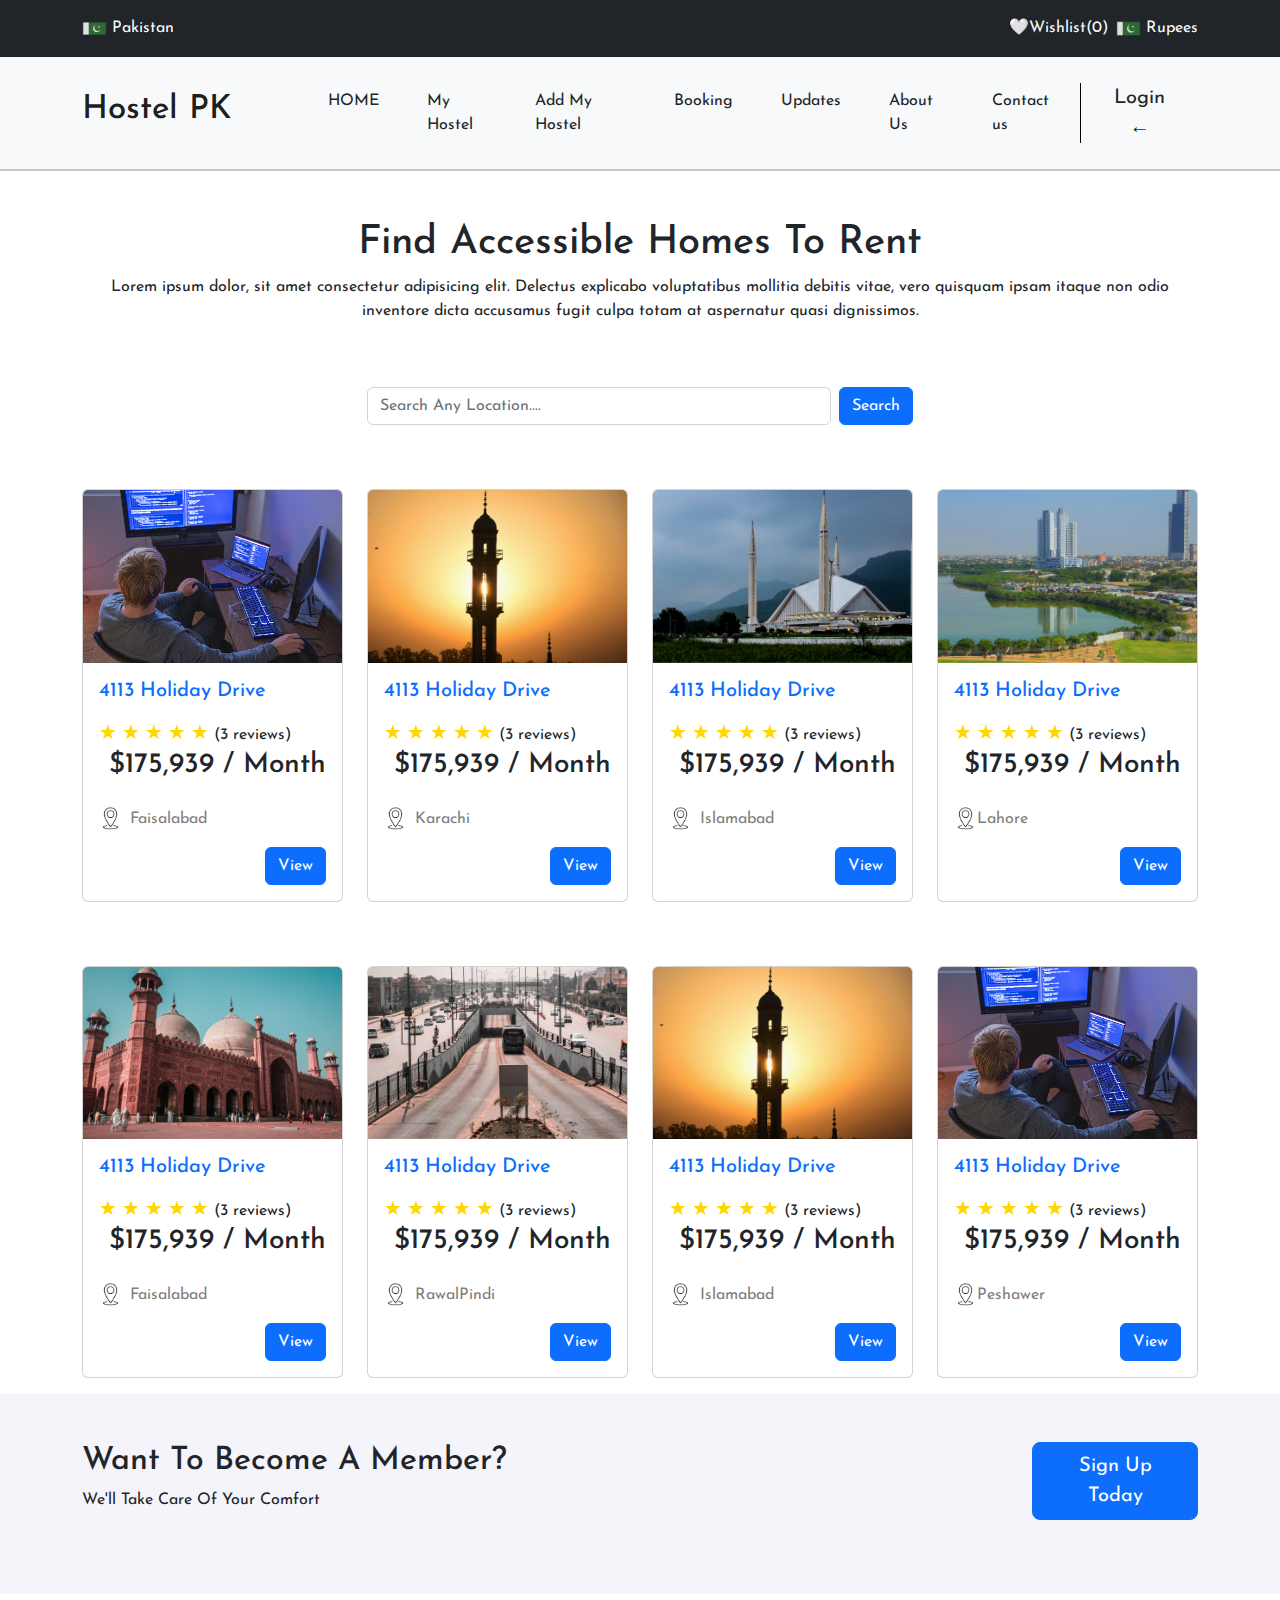
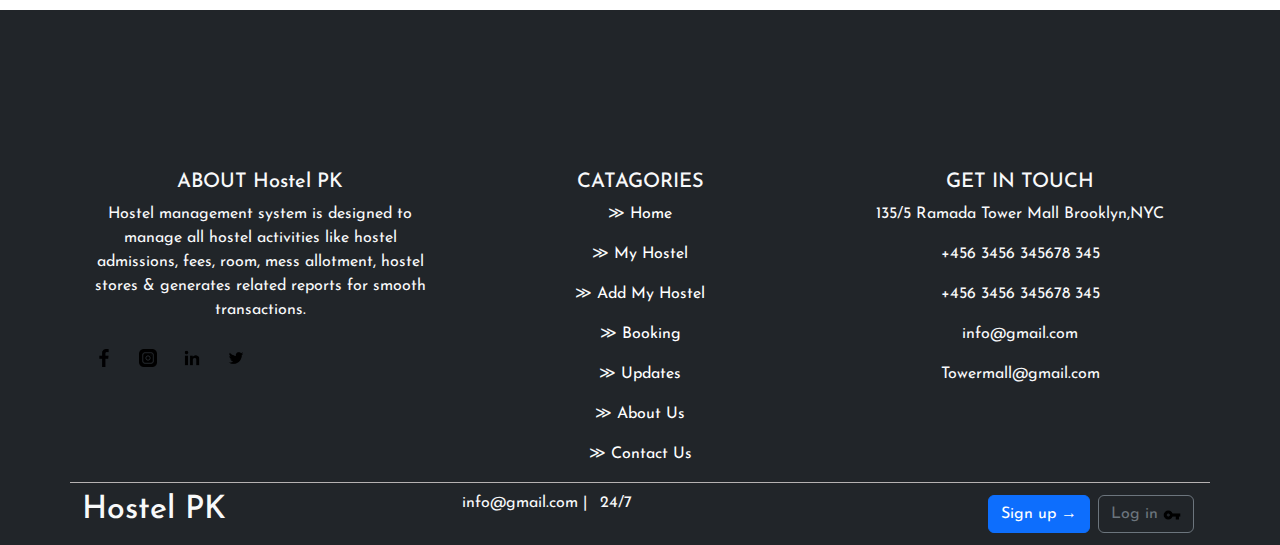
<file: moreLocation.html>
<!DOCTYPE html>
<html lang="en">
<head>
    <meta charset="UTF-8">
    <meta name="viewport" content="width=device-width, initial-scale=1.0">
    <title>Hostel Managment System</title>
    <link rel="stylesheet" href="css/bootstrap.min.css">
    <link rel="stylesheet" href="css/style.css">

    <link rel="preconnect" href="https://fonts.googleapis.com">
    <link rel="preconnect" href="https://fonts.gstatic.com" crossorigin>
    <link href="https://fonts.googleapis.com/css2?family=Josefin+Sans&display=swap" rel="stylesheet">
</head>
<body>
   <div class="container-fluid bg-dark" >
    <div class="container">
        <div class="row">
            <div class="col-6">
                <p class="mt-3 text-light" style="display:inline-block;">
                    <img src="icon/pakistan.png" width="25" height="23">
                    Pakistan
                </p>
            </div>
            <div class="col-6">
                <p class="mt-3 float-end ms-2 text-light" style="display:inline-block;">
                    <img src="icon/pakistan.png" width="25" height="25">
                    Rupees
                </p>

                <p class="mt-3 float-end text-light">
                  &#129293;Wishlist(0)
                </p>
            </div>
        </div>
    </div>
   </div>

   <!-- *************************navbar start***************************** -->

   <nav class="navbar navbar-expand-lg bg-light " style="border-bottom: 2px solid rgb(199, 196, 196);">
    <div class="container">
      <h1 class="navbar-brand" style="font-size: 33px;">Hostel PK </h1>
      <button class="navbar-toggler" type="button" data-bs-toggle="collapse" data-bs-target="#navbarSupportedContent" aria-controls="navbarSupportedContent" aria-expanded="false" aria-label="Toggle navigation">
        <span class="navbar-toggler-icon"></span>
      </button>
      <div class="collapse navbar-collapse" id="navbarSupportedContent">
        <ul class="navbar-nav  ps-5">
          <li class="nav-item">
            <a class="nav-link p-4 ms-2 text-dark" aria-current="page" href="index.html">HOME</a>
          </li>
          <li class="nav-item">
            <a class="nav-link p-4 text-dark" aria-current="page" href="myHostel.html">My Hostel </a>
          </li>
          <li class="nav-item">
            <a class="nav-link p-4 text-dark" aria-current="page" href="addMyHostel.html">Add My Hostel</a>
          </li>
          <li class="nav-item">
            <a class="nav-link p-4 text-dark" href="bookingForm.html">Booking</a>
          </li>
          <li class="nav-item">
            <a class="nav-link p-4 text-dark" href="update.html" tabindex="-1" aria-disabled="true">Updates</a>
          </li>
          <li class="nav-item">
            <a class="nav-link p-4 text-dark" aria-current="page" href="aboutUs.html">About Us</a>
          </li>
          <li class="nav-item">
            <a class="nav-link p-4 text-dark" aria-current="page" href="contactUs.html">Contact us </a>
          </li>
        </ul>
      </div>

      <a href="login.html">
        <div class="text-dark text-center px-4 box fs-5">Login &#8592; </div>
      </a>
      
      
    </div>
  </nav>
  <!-- *********************navbar end***************** -->

  <section>
    <div class="container">
        <h1 class="text-center pt-5">Find Accessible Homes To Rent</h1>
        <p class="text-center">Lorem ipsum dolor, sit amet consectetur adipisicing elit. Delectus explicabo voluptatibus mollitia debitis vitae, vero quisquam ipsam itaque non odio inventore dicta accusamus fugit culpa totam at aspernatur quasi dignissimos.</p>
        <div class="row pt-5">
            <div class="col-6 mx-auto">
                <form class="d-flex">
                    <input class="form-control me-2" type="search" placeholder="Search Any Location...." aria-label="Search">
                    <button class="btn btn-primary" type="submit">Search</button>
                  </form>
            </div>
        </div>
        <div class="row pt-5">
            <div class="col-lg-3 col-md-6 col-6 mt-3">
                <div class="card" >
                    <img src="assets/card2.jpg" class="card-img-top" alt="...">
                    <div class="card-body crdbody">
                      <a href=""><h5 class="card-title star">4113 Holiday Drive</h5></a>
                      <p>
                        <div id="rating-container">
                          <span class="rating-stars" data-value="1">&#9733;</span>
                          <span class="rating-stars" data-value="2">&#9733;</span>
                          <span class="rating-stars" data-value="3">&#9733;</span>
                          <span class="rating-stars" data-value="4">&#9733;</span>
                          <span class="rating-stars" data-value="5">&#9733;</span>
                          <span>(3 reviews)</span>
                          <h3 class="float-end fs-3 ">$175,939 / Month</h3>
                        </div>
                      </p>
                      <br>
                    </div>
          
                    <!-- ********************** -->
          
                    <div class="card-body">
                      <div class="row">
                        <div class="col-lg-6 col-md-12 col-12">
                          <div class="icon ">
                            <img src="icon/location.png" width="23" height="23" alt="" title="faisalabad,pakistan">
                            <p class="ps-2 txt">Faisalabad</p>
                          </div> 
                        </div>
                      </div>
                      <div class="row">
                        <div class="col-12 text-end">
                          <a href="productView.html"><button class="btn btn-primary">View</button></a>
                        </div>
                      </div>
                    </div>
          
                  </div>
            </div>
            <!-- ***************col*********** -->
            <div class="col-lg-3 col-md-6 col-6 mt-3">
                <div class="card" >
                    <img src="assets/fsd.png" class="card-img-top" alt="...">
                    <div class="card-body crdbody">
                      <a href=""><h5 class="card-title star">4113 Holiday Drive</h5></a>
                      <p>
                        <div id="rating-container">
                          <span class="rating-stars" data-value="1">&#9733;</span>
                          <span class="rating-stars" data-value="2">&#9733;</span>
                          <span class="rating-stars" data-value="3">&#9733;</span>
                          <span class="rating-stars" data-value="4">&#9733;</span>
                          <span class="rating-stars" data-value="5">&#9733;</span>
                          <span>(3 reviews)</span>
                          <h3 class="float-end fs-3 ">$175,939 / Month</h3>
                        </div>
                      </p>
                      <br>
                    </div>
          
                  
                    <div class="card-body">
                      <div class="row">
                        <div class="col-lg-6 col-md-12 col-12">
                          <div class="icon ">
                            <img src="icon/location.png" width="23" height="23" alt="" title="faisalabad,pakistan">
                            <p class="ps-2 txt">Karachi</p>
                          </div> 
                        </div>
                      </div>
                      <div class="row">
                        <div class="col-12 text-end">
                          <a href="productView.html"><button class="btn btn-primary">View</button></a>
                        </div>
                      </div>
                    </div>
                    <!-- ******************* -->
                  </div>

            </div>



            <div class="col-lg-3 col-md-6 col-6 mt-3">
                <div class="card" >
                    <img src="assets/islamabad.png" class="card-img-top" alt="...">
                    <div class="card-body crdbody">
                      <a href=""><h5 class="card-title star">4113 Holiday Drive</h5></a>
                      <p>
                        <div id="rating-container">
                          <span class="rating-stars" data-value="1">&#9733;</span>
                          <span class="rating-stars" data-value="2">&#9733;</span>
                          <span class="rating-stars" data-value="3">&#9733;</span>
                          <span class="rating-stars" data-value="4">&#9733;</span>
                          <span class="rating-stars" data-value="5">&#9733;</span>
                          <span>(3 reviews)</span>
                          <h3 class="float-end fs-3 ">$175,939 / Month</h3>
                        </div>
                      </p>
                      <br>
                    </div>
          
                   
                    <!-- ********************** -->
          
                    <div class="card-body">
                      <div class="row">
                        <div class="col-lg-6 col-md-12 col-12">
                          <div class="icon ">
                            <img src="icon/location.png" width="23" height="23" alt="" title="faisalabad,pakistan">
                            <p class="ps-2 txt">Islamabad</p>
                          </div> 
                        </div>
                      </div>
                      <div class="row">
                        <div class=" col-12 text-end">
                          <a href="productView.html"><button class="btn btn-primary">View</button></a>
                        </div>
                      </div>
                    </div>
          
                  </div>
            </div>





            <div class="col-lg-3 col-md-6 col-6 mt-3">
                <div class="card" >
                    <img src="assets/krachi.png" class="card-img-top" alt="...">
                    <div class="card-body crdbody">
                      <a href=""><h5 class="card-title star">4113 Holiday Drive</h5></a>
                      <p>
                        <div id="rating-container">
                          <span class="rating-stars" data-value="1">&#9733;</span>
                          <span class="rating-stars" data-value="2">&#9733;</span>
                          <span class="rating-stars" data-value="3">&#9733;</span>
                          <span class="rating-stars" data-value="4">&#9733;</span>
                          <span class="rating-stars" data-value="5">&#9733;</span>
                          <span>(3 reviews)</span>
                          <h3 class="float-end fs-3 ">$175,939 / Month</h3>
                        </div>
                      </p>
                      <br>
                    </div>
          
                   
                    <!-- ********************** -->
          
                    <div class="card-body">
                      <div class="row">
                        <div class="col-lg-6 col-md-12 col-12">
                          <div class="icon ">
                            <img src="icon/location.png" width="23" height="23" alt="" title="faisalabad,pakistan">
                            <p class=" txt">Lahore</p>
                          </div> 
                        </div>
                      </div>
                      <div class="row">
                        <div class=" col-12 text-end">
                          <a href="productView.html"><button class="btn btn-primary">View</button></a>
                        </div>
                      </div>
                    </div>
          
                  </div>
            </div>

          </div>


          <!-- ******************row start********************* -->



          <div class="row pt-5">
            <div class="col-lg-3 col-md-6 col-6 mt-3">
                <div class="card" >
                    <img src="assets/lahore.png" class="card-img-top" alt="...">
                    <div class="card-body crdbody">
                      <a href=""><h5 class="card-title star">4113 Holiday Drive</h5></a>
                      <p>
                        <div id="rating-container">
                          <span class="rating-stars" data-value="1">&#9733;</span>
                          <span class="rating-stars" data-value="2">&#9733;</span>
                          <span class="rating-stars" data-value="3">&#9733;</span>
                          <span class="rating-stars" data-value="4">&#9733;</span>
                          <span class="rating-stars" data-value="5">&#9733;</span>
                          <span>(3 reviews)</span>
                          <h3 class="float-end fs-3 ">$175,939 / Month</h3>
                        </div>
                      </p>
                      <br>
                    </div>
          
                   
                    <!-- ********************** -->
          
                    <div class="card-body">
                      <div class="row">
                        <div class="col-lg-6 col-md-12 col-12">
                          <div class="icon ">
                            <img src="icon/location.png" width="23" height="23" alt="" title="faisalabad,pakistan">
                            <p class="ps-2 txt">Faisalabad</p>
                          </div> 
                        </div>
                      </div>
                      <div class="row">
                        <div class=" col-12 text-end">
                          <a href="productView.html"><button class="btn btn-primary">View</button></a>
                        </div>
                      </div>
                    </div>
          
                  </div>
            </div>
            <!-- ***************col*********** -->
            <div class="col-lg-3 col-md-6 col-6 mt-3">
                <div class="card" >
                    <img src="assets/peshawer.png" class="card-img-top" alt="...">
                    <div class="card-body crdbody">
                      <a href=""><h5 class="card-title star">4113 Holiday Drive</h5></a>
                      <p>
                        <div id="rating-container">
                          <span class="rating-stars" data-value="1">&#9733;</span>
                          <span class="rating-stars" data-value="2">&#9733;</span>
                          <span class="rating-stars" data-value="3">&#9733;</span>
                          <span class="rating-stars" data-value="4">&#9733;</span>
                          <span class="rating-stars" data-value="5">&#9733;</span>
                          <span>(3 reviews)</span>
                          <h3 class="float-end fs-3 ">$175,939 / Month</h3>
                        </div>
                      </p>
                      <br>
                    </div>
          
                   
          
                    <div class="card-body">
                      <div class="row">
                        <div class="col-lg-6 col-md-12 col-12">
                          <div class="icon ">
                            <img src="icon/location.png" width="23" height="23" alt="" title="faisalabad,pakistan">
                            <p class="ps-2 txt">RawalPindi</p>
                          </div> 
                        </div>
                      </div>
                      <div class="row">
                        <div class=" col-12 text-end">
                          <a href="productView.html"><button class="btn btn-primary">View</button></a>
                        </div>
                      </div>
                    </div>
                    <!-- ******************* -->
                  </div>

            </div>



            <div class="col-lg-3 col-md-6 col-6 mt-3">
                <div class="card" >
                    <img src="assets/fsd.png" class="card-img-top" alt="...">
                    <div class="card-body crdbody">
                      <a href=""><h5 class="card-title star">4113 Holiday Drive</h5></a>
                      <p>
                        <div id="rating-container">
                          <span class="rating-stars" data-value="1">&#9733;</span>
                          <span class="rating-stars" data-value="2">&#9733;</span>
                          <span class="rating-stars" data-value="3">&#9733;</span>
                          <span class="rating-stars" data-value="4">&#9733;</span>
                          <span class="rating-stars" data-value="5">&#9733;</span>
                          <span>(3 reviews)</span>
                          <h3 class="float-end fs-3 ">$175,939 / Month</h3>
                        </div>
                      </p>
                      <br>
                    </div>
          
                   
                    <!-- ********************** -->
          
                    <div class="card-body">
                      <div class="row">
                        <div class="col-lg-6 col-md-12 col-12">
                          <div class="icon ">
                            <img src="icon/location.png" width="23" height="23" alt="" title="faisalabad,pakistan">
                            <p class="ps-2 txt">Islamabad</p>
                          </div> 
                        </div>
                      </div>
                      <div class="row">
                        <div class="col-12 text-end">
                          <a href="productView.html"><button class="btn btn-primary">View</button></a>
                        </div>
                      </div>
                    </div>
          
                  </div>
            </div>





            <div class="col-lg-3 col-md-6 col-6 mt-3">
                <div class="card" >
                    <img src="assets/card2.jpg" class="card-img-top" alt="...">
                    <div class="card-body crdbody">
                      <a href=""><h5 class="card-title star">4113 Holiday Drive</h5></a>
                      <p>
                        <div id="rating-container">
                          <span class="rating-stars" data-value="1">&#9733;</span>
                          <span class="rating-stars" data-value="2">&#9733;</span>
                          <span class="rating-stars" data-value="3">&#9733;</span>
                          <span class="rating-stars" data-value="4">&#9733;</span>
                          <span class="rating-stars" data-value="5">&#9733;</span>
                          <span>(3 reviews)</span>
                          <h3 class="float-end fs-3 ">$175,939 / Month</h3>
                        </div>
                      </p>
                      <br>
                    </div>
          
                    
                    <!-- ********************** -->
          
                    <div class="card-body">
                      <div class="row">
                        <div class="col-lg-6 col-md-12 col-12">
                          <div class="icon ">
                            <img src="icon/location.png" width="23" height="23" alt="" title="faisalabad,pakistan">
                            <p class=" txt">Peshawer</p>
                          </div> 
                        </div>
                      </div>
                      <div class="row">
                        <div class="col-12 text-end">
                          <a href="productView.html"><button class="btn btn-primary">View</button></a>
                        </div>
                      </div>
                    </div>
          
                  </div>
            </div>

          </div>






          <!-- **********************************row end********************** -->


    </div>
  </section>






   <!-- *****************************section6 start*********************** -->

   <section>
    <div class="container-fluid my-3" style="height: 200px; background-color: rgb(244, 244, 250);">
      <div class="container">
        <div class="row pt-5">
          <div class="col-md-10 col-sm-12">
            <h2 class="text-dark">Want To Become A Member?</h2>
            <p class="text-dark">We'll Take Care Of Your Comfort</p>
          </div>
          <div class="col-md-2 col-sm-12">
            <a href="signUp.html"><button class="btn btn-primary btn-lg">Sign Up Today</button></a>
          </div>
        </div>
      </div>
    </div>
  </section>

  <!-- *******************************section6 end************************** -->


  <!-- ******************************footer start******************* -->


   <div class="container-fluid bg-dark">
        <footer class="bg-dark pt-5">
            <div class="container pt-5">
              <div class="row mt-5">
                
                <div class="col-md-4 col-sm-12 mt-3" style="border-bottom: 1px solid rgb(182, 178, 178);">
                  <center>
                  <h5 class="text-light">ABOUT Hostel PK</h5>
                  <p class="text-light">Hostel management system is designed to manage all hostel activities like hostel admissions, fees, room, mess allotment, hostel stores & generates related reports for smooth transactions.</p>
                  <div class="d-flex">
                    <button class="btn blue "> <img src="icon/facebook.png" alt="" width="18px" height="18px"> </button>
                    <button class="btn blue"> <img src="icon/instagram.png" alt="" width="18px" height="18px"> </button>
                    <button class="btn blue"> <img src="icon/linkedin.png" alt="" width="18px" height="18px"> </button>
                    <button class="btn blue"> <img src="icon/twitter.png" alt="" width="18px" height="18px"> </button>
                  </div>
                </center>
                </div>
                <div class="col-md-4 col-sm-12 mt-3" style="border-bottom: 1px solid rgb(182, 178, 178);">
                  <center>
                  <h5 class="text-light">CATAGORIES</h5>
                  <p class="text-light">	&#8811 <a href="index.html" style="text-decoration: none; color: white;">Home</a> </p>
                  <p class="text-light">	&#8811 <a href="myHostel.html" style="text-decoration: none; color: white;"> My Hostel</a> </p>
                  <p class="text-light">	&#8811 <a href="addMyHostel.html" style="text-decoration: none; color: white;"> Add My Hostel</a> </p>
                  <p class="text-light">	&#8811 <a href="bookingForm.html" style="text-decoration: none; color: white;"> Booking</a> </p>
                  <p class="text-light">	&#8811 <a href="update.html" style="text-decoration: none; color: white;"> Updates</a> </p>
                  <p class="text-light">	&#8811 <a href="aboutUs.html" style="text-decoration: none; color: white;"> About Us </a> </p>
                  <p class="text-light">	&#8811 <a href="contactUs.html" style="text-decoration: none; color: white;"> Contact Us </a> </p>
                  </center>
                </div>
                <!-- <div class="col-md-3 col-sm-12 mt-3" style="border-bottom: 1px solid rgb(182, 178, 178);">
                  <center>
                  <h5 class="text-light">SUPPORT</h5>
                  <p class="text-light">	&#8811 <a href="" style="text-decoration: none; color: white;"> Contact Support</a> </p>
                  <p class="text-light">	&#8811 <a href="" style="text-decoration: none; color: white;"> Systen Requirment</a> </p>
                  <p class="text-light">	&#8811 <a href="" style="text-decoration: none; color: white;"> Site Feedback</a> </p>
                  <p class="text-light">	&#8811 <a href="" style="text-decoration: none; color: white;"> Register Activtion key</a> </p>
                  <p class="text-light">	&#8811 <a href="" style="text-decoration: none; color: white;"> 24/7 Service</a> </p>
                  <p class="text-light">	&#8811 <a href="" style="text-decoration: none; color: white;"> Systen Requirment</a> </p>
                  </center>
                </div> -->
              
                <div class="col-md-4 col-sm-12 mt-3" style="border-bottom: 1px solid rgb(182, 178, 178);">
                  <center>
                  <h5 class="text-light">GET IN TOUCH</h5>
                  <p class="text-light">135/5 Ramada Tower Mall Brooklyn,NYC</p>
                  <p class="text-light">+456 3456 345678 345</p>
                  <p class="text-light">+456 3456 345678 345</p>
                  <p class="text-light">info@gmail.com</p>
                  <p class="text-light">Towermall@gmail.com</p>
                </center>
                </div>
              </div>
    
              <div class="row ">
                <div class="col-md-4 col-12 py-2">
                  <h2 class="text-light">Hostel PK </h2>
                </div>
                <div class="col-md-4 col-12 py-2">
                  <p class="text-light " >info@gmail.com | <span class="px-2"> 24/7</span>  </p>
                </div>
                <div class="col-md-4 col-12 py-2">
                 <a href="login.html"> <button class="btn btn-outline-secondary float-end m-1"> Log in <img src="icon/key.png" alt="" width="18px" height="18px"> </button></a>
                 <a href="signUp.html"> <button class="btn btn-primary float-end m-1"> Sign up  &#8594</button></a>
                </div>
              </div>
    
            </div>
          </footer>
    </div>






  <!-- ***************************footer end***************************** -->
    



    <script src="js/bootstrap.min.js"></script>
    <script src="js/javascript.js"></script>
    
</body>
</html>
</file>
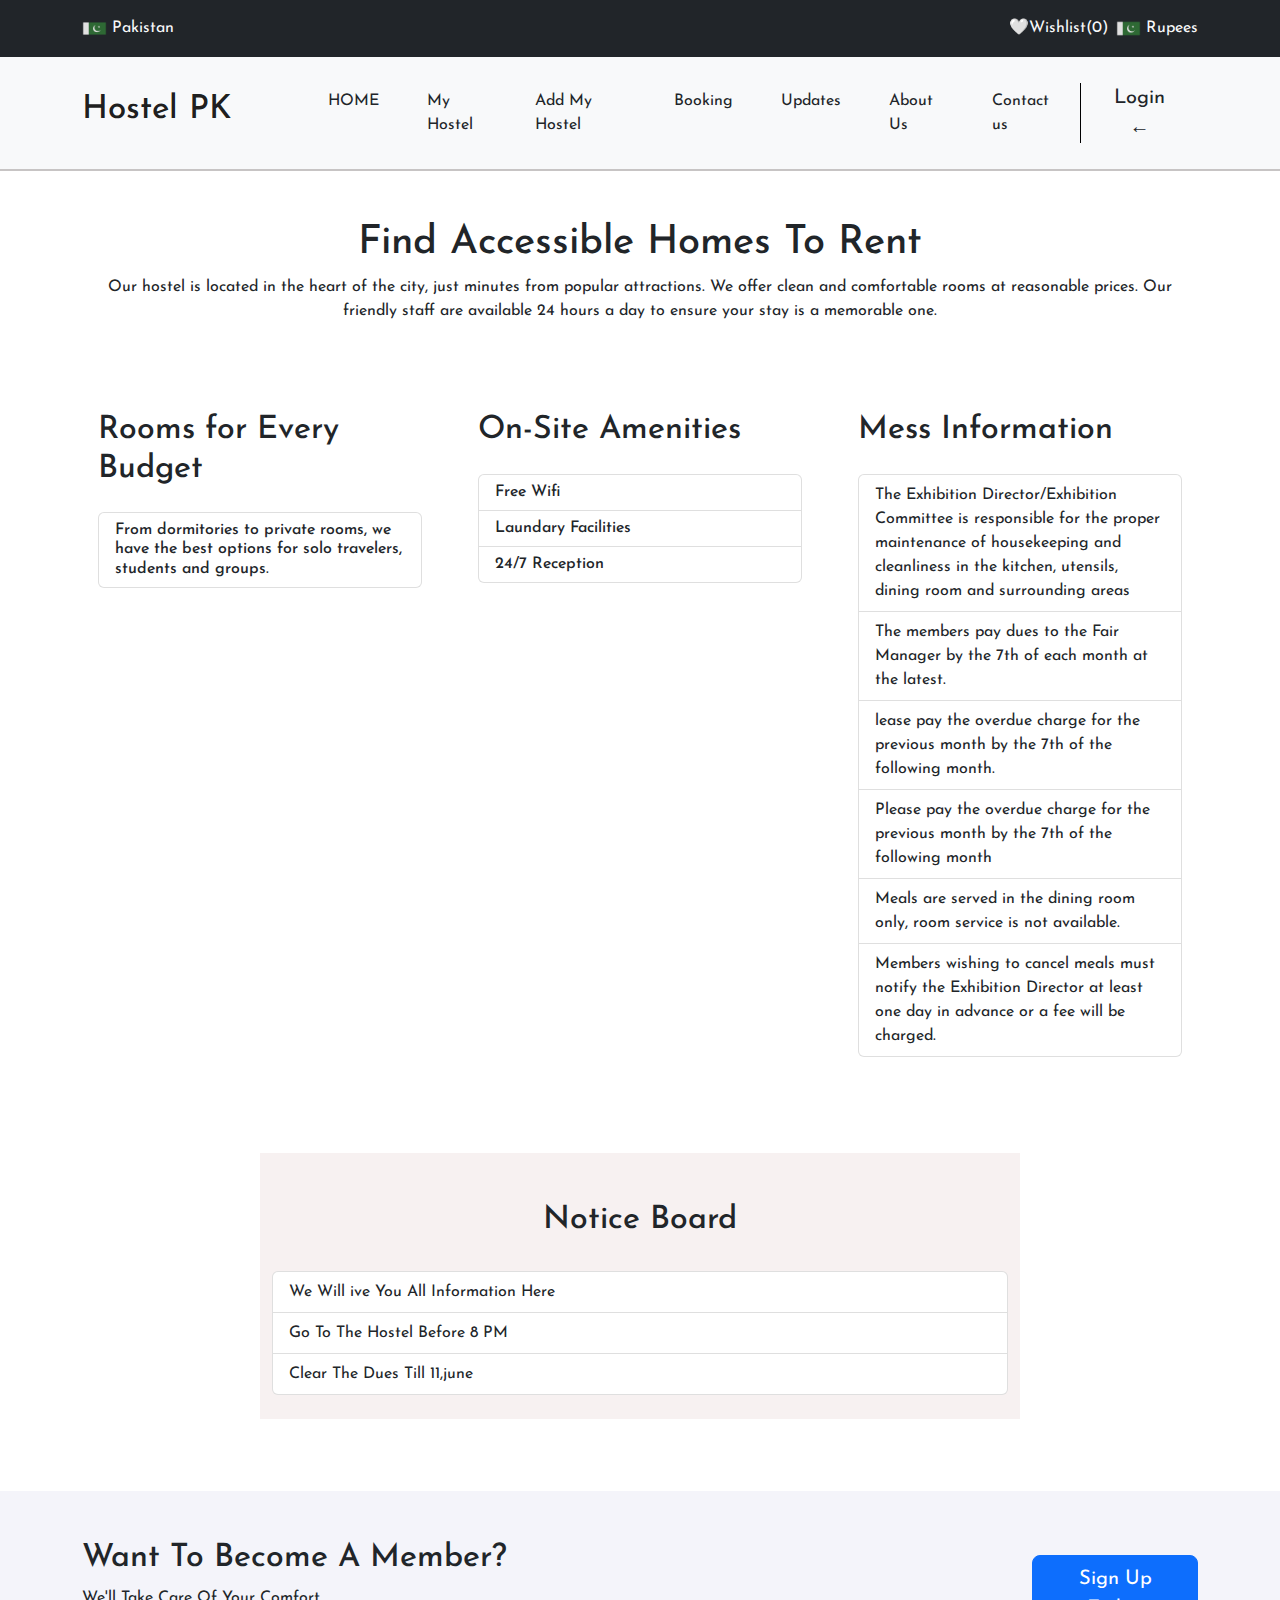
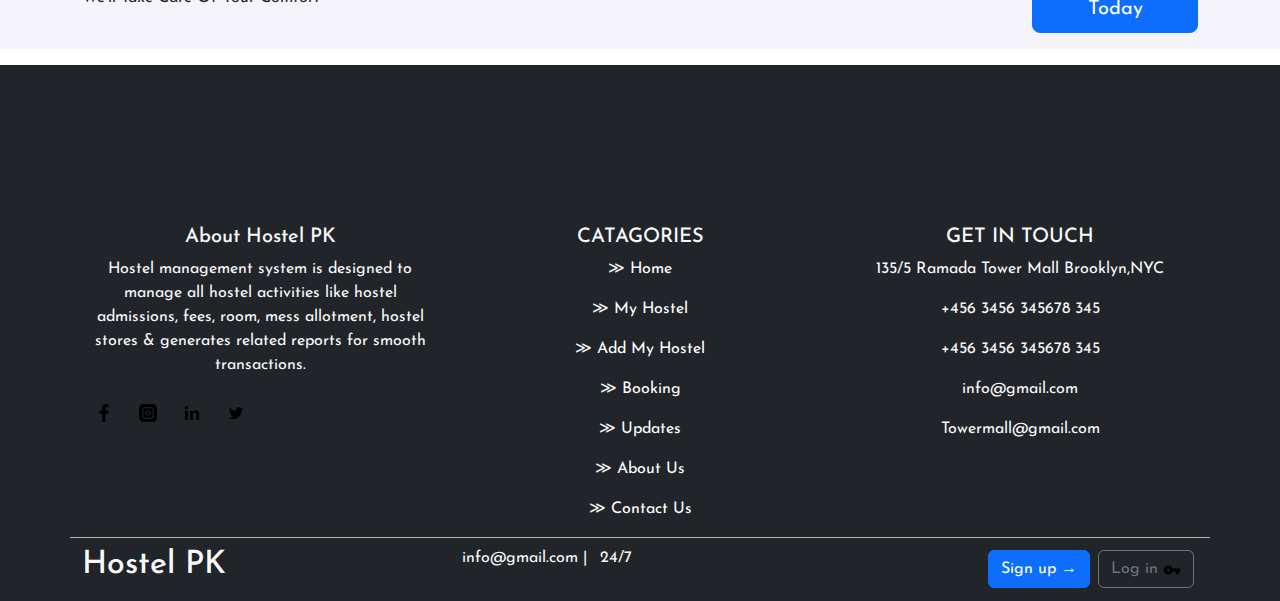
<file: myHostel.html>
<!DOCTYPE html>
<html lang="en">
<head>
    <meta charset="UTF-8">
    <meta name="viewport" content="width=device-width, initial-scale=1.0">
    <title>Hostel Managment System</title>
    <link rel="stylesheet" href="css/bootstrap.min.css">
    <link rel="stylesheet" href="css/style.css">

    <link rel="preconnect" href="https://fonts.googleapis.com">
    <link rel="preconnect" href="https://fonts.gstatic.com" crossorigin>
    <link href="https://fonts.googleapis.com/css2?family=Josefin+Sans&display=swap" rel="stylesheet">
</head>
<body>
   <div class="container-fluid bg-dark" >
    <div class="container">
        <div class="row">
            <div class="col-6">
                <p class="mt-3 text-light" style="display:inline-block;">
                    <img src="icon/pakistan.png" width="25" height="23">
                    Pakistan
                </p>
            </div>
            <div class="col-6">
                <p class="mt-3 float-end ms-2 text-light" style="display:inline-block;">
                    <img src="icon/pakistan.png" width="25" height="25">
                    Rupees
                </p>

                <p class="mt-3 float-end text-light">
                  &#129293;Wishlist(0)
                </p>
            </div>
        </div>
    </div>
   </div>

   <!-- *************************navbar start***************************** -->

   <nav class="navbar navbar-expand-lg bg-light " style="border-bottom: 2px solid rgb(199, 196, 196);">
    <div class="container">
      <h1 class="navbar-brand" style="font-size: 33px;">Hostel PK </h1>
      <button class="navbar-toggler" type="button" data-bs-toggle="collapse" data-bs-target="#navbarSupportedContent" aria-controls="navbarSupportedContent" aria-expanded="false" aria-label="Toggle navigation">
        <span class="navbar-toggler-icon"></span>
      </button>
      <div class="collapse navbar-collapse" id="navbarSupportedContent">
        <ul class="navbar-nav  ps-5">
          <li class="nav-item">
            <a class="nav-link p-4 ms-2 text-dark" aria-current="page" href="index.html">HOME</a>
          </li>
          <li class="nav-item">
            <a class="nav-link p-4 text-dark" aria-current="page" href="myHostel.html">My Hostel </a>
          </li>
          <li class="nav-item">
            <a class="nav-link p-4 text-dark" aria-current="page" href="addMyHostel.html">Add My Hostel</a>
          </li>
          <li class="nav-item">
            <a class="nav-link p-4 text-dark" href="bookingForm.html">Booking</a>
          </li>
          <li class="nav-item">
            <a class="nav-link p-4 text-dark" href="update.html" tabindex="-1" aria-disabled="true">Updates</a>
          </li>
          <li class="nav-item">
            <a class="nav-link p-4 text-dark" aria-current="page" href="aboutUs.html">About Us</a>
          </li>
          <li class="nav-item">
            <a class="nav-link p-4 text-dark" aria-current="page" href="contactUs.html">Contact us </a>
          </li>
        </ul>
      </div>

      <a href="login.html">
        <div class="text-dark text-center px-4 box fs-5">Login &#8592; </div>
      </a>
      
      
    </div>
  </nav>
  <!-- ***********************************navbar end****************************** -->

  <!-- ***************myhostel start******************* -->


  <section class="my-5">
    <div class="container">
        <h1 class="text-center">Find Accessible Homes To Rent</h1>
        <p class="text-center">Our hostel is located in the heart of the city, just minutes from popular attractions. We offer clean and comfortable rooms at reasonable prices. Our friendly staff are available 24 hours a day to ensure your stay is a memorable one.</p>
        <div class="row my-5">

            <div class="col-md-4 col-12 my-2">
                <div class="card" style="border: none;">
                    <div class="card-body">
                      <h2 class="card-title py-3">Rooms for Every Budget</h2>
                      <h6 class="card-text pb-3">
                        <ul class="list-group">
                            <li class="list-group-item">From dormitories to private rooms, we have the best options for solo travelers, students and groups.</li>
                        </ul>
                      </h6>
                    </div>
                  </div>
            </div>

            <div class="col-md-4 col-12 my-2">
                <div class="card" style="border: none;">
                    <div class="card-body">
                      <h2 class="card-title py-3">On-Site Amenities</h2>
                      <h6 class="card-text pb-2">
                        <ul class="list-group">
                            <li class="list-group-item">Free Wifi</li>
                            <li class="list-group-item">Laundary Facilities</li>
                            <li class="list-group-item">24/7 Reception</li>
                        </ul>
                      </h6>
                    </div>
                  </div>
            </div>

            <div class="col-md-4 col-12 my-2">
                <div class="card" style="border: none;">
                    <div class="card-body">
                      <h2 class="card-title py-3">Mess Information</h2>
                      <ul class="list-group">
                        <li class="list-group-item">The Exhibition Director/Exhibition Committee is responsible for the proper maintenance of housekeeping and cleanliness    in  the kitchen, utensils, dining room and surrounding areas</li>
                        <li class="list-group-item"> The members pay dues to the Fair Manager by the 7th of each month at the latest.</li>
                        <li class="list-group-item">lease pay the overdue charge for the previous month by the 7th of the following month.</li>
                        <li class="list-group-item" > Please pay the overdue charge for the previous month by the 7th of the following month</li>
                        <li class="list-group-item"> Meals are served in the dining room only, room service is not available.</li>
                        <li class="list-group-item" > Members wishing to cancel meals must notify the Exhibition Director at least one day in advance or a fee will be charged.</li>
                    </ul>
                    </div>
                  </div>
            </div>
        </div>

        <div class="row py-4">
            <div class="col-sm-8 col-12 mx-auto"  style="background-color: rgb(247, 241, 241);">
                <h2 class="text-center mt-5">Notice Board</h2>
                <ul class="list-group py-4">
                    <li class="list-group-item">We Will ive You All Information Here</li>
                    <li class="list-group-item">Go To The Hostel Before 8 PM</li>
                    <li class="list-group-item">Clear The Dues Till 11,june</li>
                </ul>
            </div>
        </div>
    </div>
  </section>


  <!-- ***********************myhostel end*************** -->

  
   <!-- *****************************section6 start*********************** -->

   <section>
    <div class="container-fluid my-3" style= "background-color: rgb(244, 244, 250);">
      <div class="container">
        <div class="row pt-5">
          <div class="col-md-10 col-sm-12">
            <h2 class="text-dark">Want To Become A Member?</h2>
            <p class="text-dark">We'll Take Care Of Your Comfort</p>
          </div>
          <div class="col-md-2 col-sm-12 py-3">
            <a href="signUp.html"><button class="btn btn-primary btn-lg">Sign Up Today</button></a>
          </div>
        </div>
      </div>
    </div>
  </section>

  <!-- *******************************section6 end************************** -->


  <!-- ******************************footer start******************* -->


   <div class="container-fluid bg-dark">
        <footer class="bg-dark pt-5">
            <div class="container pt-5">
              <div class="row mt-5">
                
                <div class="col-md-4 col-sm-12 mt-3" style="border-bottom: 1px solid rgb(182, 178, 178);">
                  <center>
                  <h5 class="text-light">About Hostel PK</h5>
                  <p class="text-light">Hostel management system is designed to manage all hostel activities like hostel admissions, fees, room, mess allotment, hostel stores & generates related reports for smooth transactions.</p>
                  <div class="d-flex">
                    <a href=""><button class="btn blue "> <img src="icon/facebook.png" alt="" width="18px" height="18px"> </button></a>
                    <a href=""><button class="btn blue"> <img src="icon/instagram.png" alt="" width="18px" height="18px"> </button></a>
                    <a href=""><button class="btn blue"> <img src="icon/linkedin.png" alt="" width="18px" height="18px"> </button></a>
                    <a href=""><button class="btn blue"> <img src="icon/twitter.png" alt="" width="18px" height="18px"> </button></a>
                  </div>
                </center>
                </div>
                <div class="col-md-4 col-sm-12 mt-3" style="border-bottom: 1px solid rgb(182, 178, 178);">
                  <center>
                  <h5 class="text-light">CATAGORIES</h5>
                  <p class="text-light">	&#8811 <a href="index.html" style="text-decoration: none; color: white;">Home</a> </p>
                  <p class="text-light">	&#8811 <a href="myHostel.html" style="text-decoration: none; color: white;"> My Hostel</a> </p>
                  <p class="text-light">	&#8811 <a href="addMyHostel.html" style="text-decoration: none; color: white;"> Add My Hostel</a> </p>
                  <p class="text-light">	&#8811 <a href="bookingForm.html" style="text-decoration: none; color: white;"> Booking</a> </p>
                  <p class="text-light">	&#8811 <a href="update.html" style="text-decoration: none; color: white;"> Updates</a> </p>
                  <p class="text-light">	&#8811 <a href="aboutUs.html" style="text-decoration: none; color: white;"> About Us </a> </p>
                  <p class="text-light">	&#8811 <a href="contactUs.html" style="text-decoration: none; color: white;"> Contact Us </a> </p>
                  </center>
                </div>
                <!-- <div class="col-md-3 col-sm-12 mt-3" style="border-bottom: 1px solid rgb(182, 178, 178);">
                  <center>
                  <h5 class="text-light">SUPPORT</h5>
                  <p class="text-light">	&#8811 <a href="" style="text-decoration: none; color: white;"> Contact Support</a> </p>
                  <p class="text-light">	&#8811 <a href="" style="text-decoration: none; color: white;"> Systen Requirment</a> </p>
                  <p class="text-light">	&#8811 <a href="" style="text-decoration: none; color: white;"> Site Feedback</a> </p>
                  <p class="text-light">	&#8811 <a href="" style="text-decoration: none; color: white;"> Register Activtion key</a> </p>
                  <p class="text-light">	&#8811 <a href="" style="text-decoration: none; color: white;"> 24/7 Service</a> </p>
                  <p class="text-light">	&#8811 <a href="" style="text-decoration: none; color: white;"> Systen Requirment</a> </p>
                  </center>
                </div>
               -->
                <div class="col-md-4 col-sm-12 mt-3" style="border-bottom: 1px solid rgb(182, 178, 178);">
                  <center>
                  <h5 class="text-light">GET IN TOUCH</h5>
                  <p class="text-light">135/5 Ramada Tower Mall Brooklyn,NYC</p>
                  <p class="text-light">+456 3456 345678 345</p>
                  <p class="text-light">+456 3456 345678 345</p>
                  <p class="text-light">info@gmail.com</p>
                  <p class="text-light">Towermall@gmail.com</p>
                </center>
                </div>
              </div>
    
              <div class="row ">
                <div class="col-md-4 col-12 py-2">
                  <h2 class="text-light">Hostel PK </h2>
                </div>
                <div class="col-md-4 col-12 py-2">
                  <p class="text-light " >info@gmail.com | <span class="px-2"> 24/7</span>  </p>
                </div>
                <div class="col-md-4 col-12 py-2">
                  <a href="login.html"><button class="btn btn-outline-secondary float-end m-1"> Log in <img src="icon/key.png" alt="" width="18px" height="18px"> </button></a>
                 <a href="signUp.html"> <button class="btn btn-primary float-end m-1"> Sign up  &#8594</button></a>
                </div>
              </div>
    
            </div>
          </footer>
    </div>






  <!-- ***************************footer end***************************** -->
    



    <script src="js/bootstrap.min.js"></script>
    <script src="js/javascript.js"></script>
    
</body>
</html>
</file>
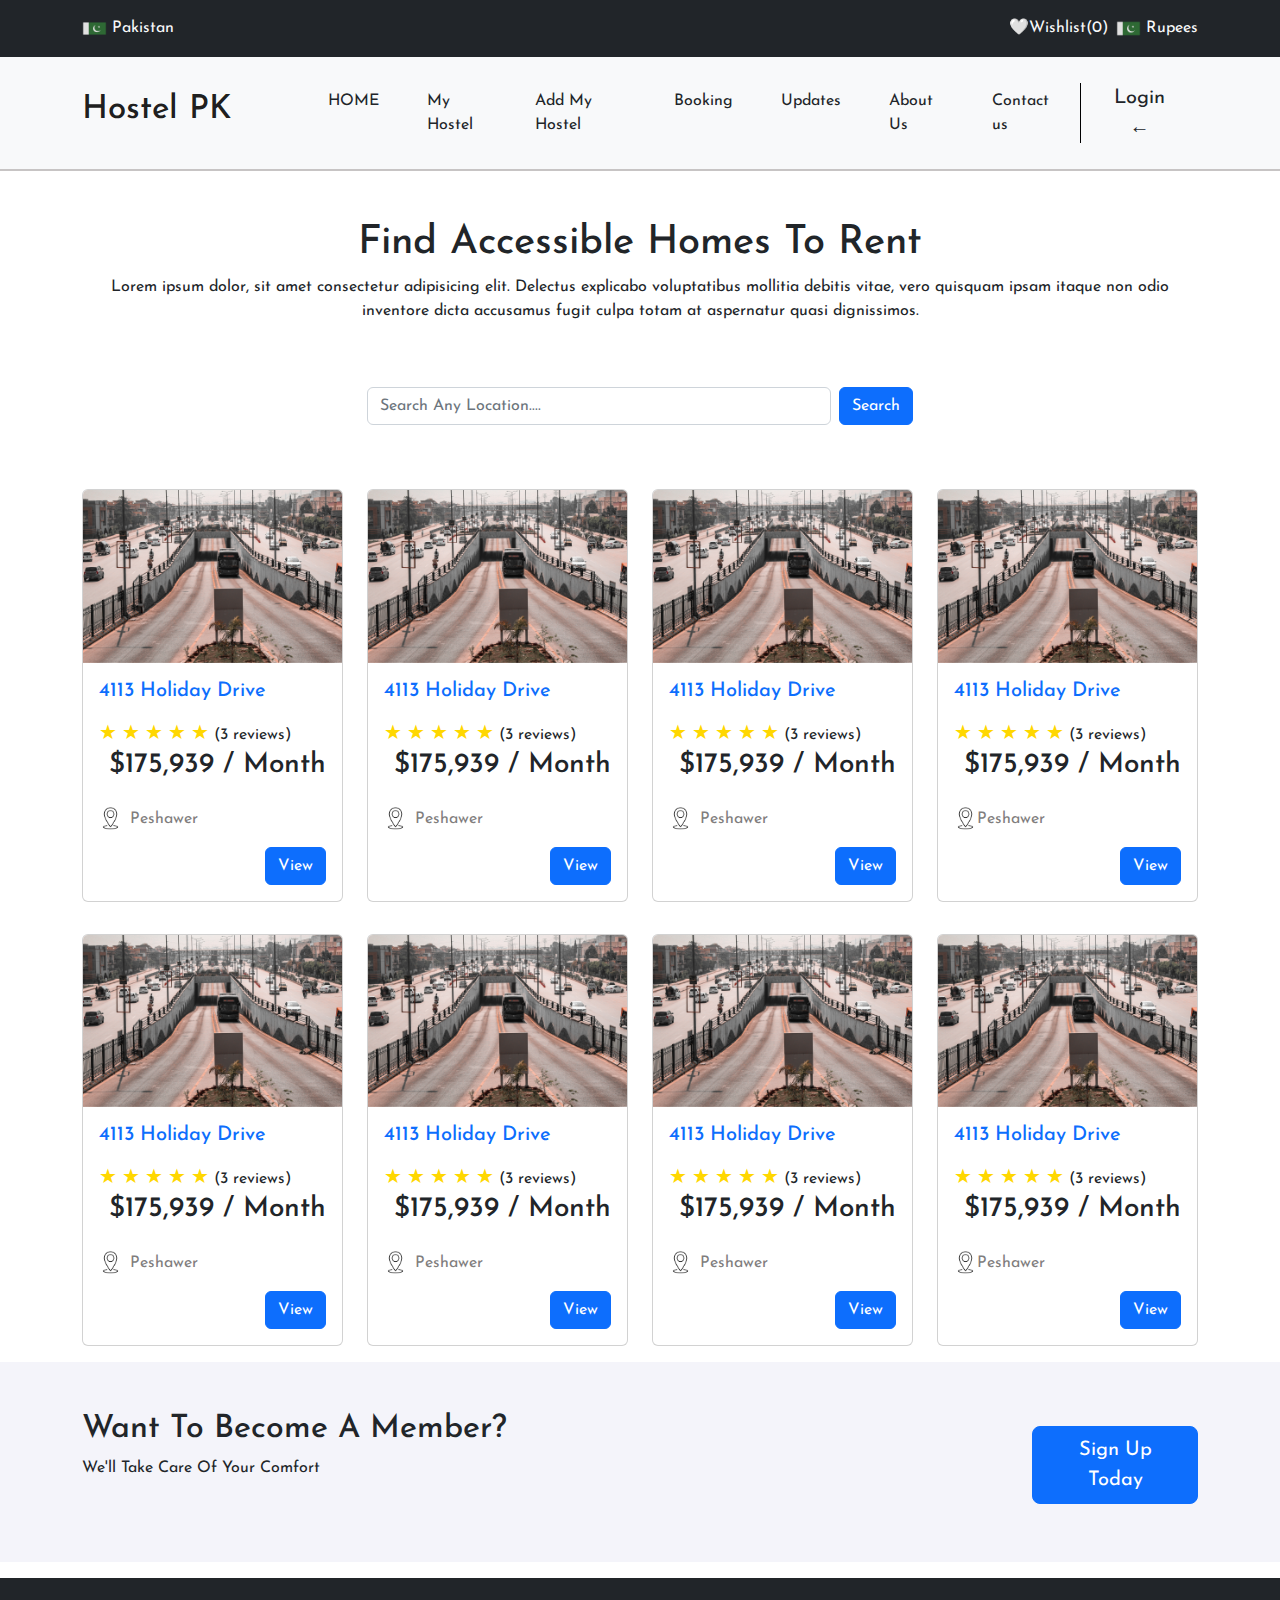
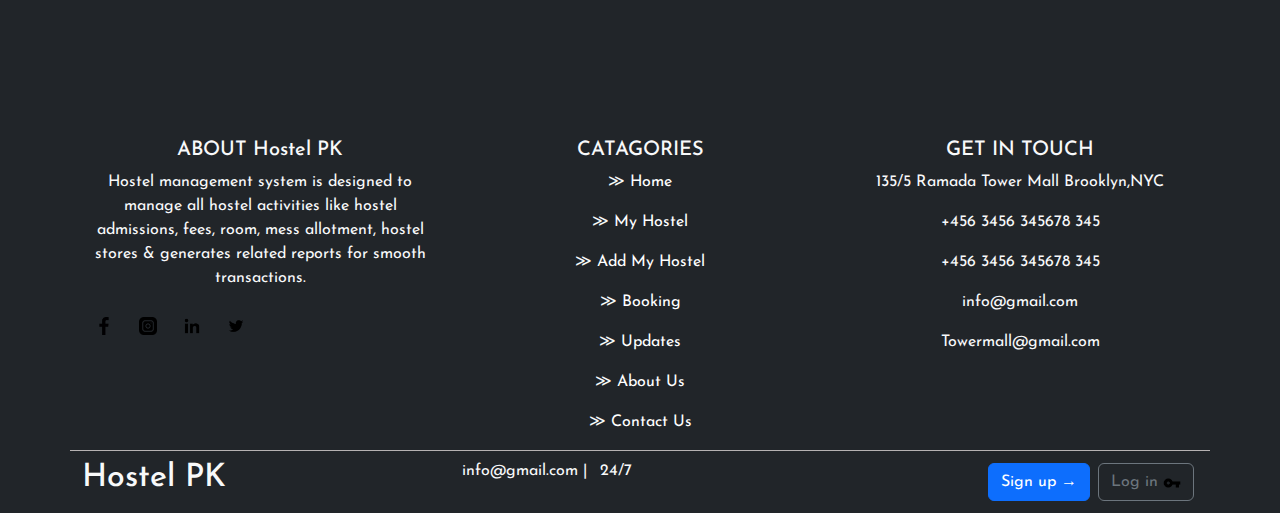
<file: Peshawer.html>
<!DOCTYPE html>
<html lang="en">
<head>
    <meta charset="UTF-8">
    <meta name="viewport" content="width=device-width, initial-scale=1.0">
    <title>Hostel Managment System</title>
    <link rel="stylesheet" href="css/bootstrap.min.css">
    <link rel="stylesheet" href="css/style.css">

    <link rel="preconnect" href="https://fonts.googleapis.com">
    <link rel="preconnect" href="https://fonts.gstatic.com" crossorigin>
    <link href="https://fonts.googleapis.com/css2?family=Josefin+Sans&display=swap" rel="stylesheet">
</head>
<body>
   <div class="container-fluid bg-dark" >
    <div class="container">
        <div class="row">
            <div class="col-6">
                <p class="mt-3 text-light" style="display:inline-block;">
                    <img src="icon/pakistan.png" width="25" height="23">
                    Pakistan
                </p>
            </div>
            <div class="col-6">
                <p class="mt-3 float-end ms-2 text-light" style="display:inline-block;">
                    <img src="icon/pakistan.png" width="25" height="25">
                    Rupees
                </p>

                <p class="mt-3 float-end text-light">
                  &#129293;Wishlist(0)
                </p>
            </div>
        </div>
    </div>
   </div>

   <!-- *************************navbar start***************************** -->

   <nav class="navbar navbar-expand-lg bg-light " style="border-bottom: 2px solid rgb(199, 196, 196);">
    <div class="container">
      <h1 class="navbar-brand" style="font-size: 33px;">Hostel PK </h1>
      <button class="navbar-toggler" type="button" data-bs-toggle="collapse" data-bs-target="#navbarSupportedContent" aria-controls="navbarSupportedContent" aria-expanded="false" aria-label="Toggle navigation">
        <span class="navbar-toggler-icon"></span>
      </button>
      <div class="collapse navbar-collapse" id="navbarSupportedContent">
        <ul class="navbar-nav  ps-5">
          <li class="nav-item">
            <a class="nav-link p-4 ms-2 text-dark" aria-current="page" href="index.html">HOME</a>
          </li>
          <li class="nav-item">
            <a class="nav-link p-4 text-dark" aria-current="page" href="myHostel.html">My Hostel </a>
          </li>
          <li class="nav-item">
            <a class="nav-link p-4 text-dark" aria-current="page" href="addMyHostel.html">Add My Hostel</a>
          </li>
          <li class="nav-item">
            <a class="nav-link p-4 text-dark" href="bookingForm.html">Booking</a>
          </li>
          <li class="nav-item">
            <a class="nav-link p-4 text-dark" href="update.html" tabindex="-1" aria-disabled="true">Updates</a>
          </li>
          <li class="nav-item">
            <a class="nav-link p-4 text-dark" aria-current="page" href="aboutUs.html">About Us</a>
          </li>
          <li class="nav-item">
            <a class="nav-link p-4 text-dark" aria-current="page" href="contactUs.html">Contact us </a>
          </li>
        </ul>
      </div>

      <a href="login.html">
        <div class="text-dark text-center px-4 box fs-5">Login &#8592; </div>
      </a>
      
      
    </div>
  </nav>
  <!-- ***********************************navbar end****************************** -->

<!-- *********************islamabad start******************** -->


<section>
    <div class="container">
        <h1 class="text-center pt-5">Find Accessible Homes To Rent</h1>
        <p class="text-center">Lorem ipsum dolor, sit amet consectetur adipisicing elit. Delectus explicabo voluptatibus mollitia debitis vitae, vero quisquam ipsam itaque non odio inventore dicta accusamus fugit culpa totam at aspernatur quasi dignissimos.</p>
        <div class="row pt-5">
            <div class="col-md-6 col-12 mx-auto">
                <form class="d-flex">
                    <input class="form-control me-2" type="search" placeholder="Search Any Location...." aria-label="Search">
                    <button class="btn btn-primary" type="submit">Search</button>
                  </form>
            </div>
        </div>
        <div class="row pt-5">
            <div class="col-lg-3 col-md-6 col-6 mt-3">
                <div class="card" >
                    <img src="assets/peshawer.png" class="card-img-top" alt="...">
                    <div class="card-body crdbody">
                      <a href=""><h5 class="card-title star">4113 Holiday Drive</h5></a>
                      <p>
                        <div id="rating-container">
                          <span class="rating-stars" data-value="1">&#9733;</span>
                          <span class="rating-stars" data-value="2">&#9733;</span>
                          <span class="rating-stars" data-value="3">&#9733;</span>
                          <span class="rating-stars" data-value="4">&#9733;</span>
                          <span class="rating-stars" data-value="5">&#9733;</span>
                          <span>(3 reviews)</span>
                          <h3 class="float-end fs-3 ">$175,939 / Month</h3>
                        </div>
                      </p>
                      <br>
                    </div>
          
                    <!-- ********************** -->
          
                    <div class="card-body">
                      <div class="row">
                        <div class="col-lg-6 col-md-12 col-12">
                          <div class="icon ">
                            <img src="icon/location.png" width="23" height="23" alt="" title="faisalabad,pakistan">
                            <p class="ps-2 txt">Peshawer</p>
                          </div> 
                        </div>
                      </div>
                      <div class="row">
                        <div class="col-12 text-end">
                          <a href="productView.html"><button class="btn btn-primary">View</button></a>
                        </div>
                      </div>
                    </div>
          
                  </div>
            </div>
            <!-- ***************col*********** -->
            <div class="col-lg-3 col-md-6 col-6 mt-3">
                <div class="card" >
                    <img src="assets/peshawer.png" class="card-img-top" alt="...">
                    <div class="card-body crdbody">
                      <a href=""><h5 class="card-title star">4113 Holiday Drive</h5></a>
                      <p>
                        <div id="rating-container">
                          <span class="rating-stars" data-value="1">&#9733;</span>
                          <span class="rating-stars" data-value="2">&#9733;</span>
                          <span class="rating-stars" data-value="3">&#9733;</span>
                          <span class="rating-stars" data-value="4">&#9733;</span>
                          <span class="rating-stars" data-value="5">&#9733;</span>
                          <span>(3 reviews)</span>
                          <h3 class="float-end fs-3 ">$175,939 / Month</h3>
                        </div>
                      </p>
                      <br>
                    </div>
          
                  
                    <div class="card-body">
                      <div class="row">
                        <div class="col-lg-6 col-md-12 col-12">
                          <div class="icon ">
                            <img src="icon/location.png" width="23" height="23" alt="" title="faisalabad,pakistan">
                            <p class="ps-2 txt">Peshawer</p>
                          </div> 
                        </div>
                      </div>
                      <div class="row">
                        <div class="col-12 text-end">
                          <a href="productView.html"><button class="btn btn-primary">View</button></a>
                        </div>
                      </div>
                    </div>
                    <!-- ******************* -->
                  </div>

            </div>



            <div class="col-lg-3 col-md-6 col-6 mt-3">
                <div class="card" >
                    <img src="assets/peshawer.png" class="card-img-top" alt="...">
                    <div class="card-body crdbody">
                      <a href=""><h5 class="card-title star">4113 Holiday Drive</h5></a>
                      <p>
                        <div id="rating-container">
                          <span class="rating-stars" data-value="1">&#9733;</span>
                          <span class="rating-stars" data-value="2">&#9733;</span>
                          <span class="rating-stars" data-value="3">&#9733;</span>
                          <span class="rating-stars" data-value="4">&#9733;</span>
                          <span class="rating-stars" data-value="5">&#9733;</span>
                          <span>(3 reviews)</span>
                          <h3 class="float-end fs-3 ">$175,939 / Month</h3>
                        </div>
                      </p>
                      <br>
                    </div>
          
                   
                    <!-- ********************** -->
          
                    <div class="card-body">
                      <div class="row">
                        <div class="col-lg-6 col-md-12 col-12">
                          <div class="icon ">
                            <img src="icon/location.png" width="23" height="23" alt="" title="faisalabad,pakistan">
                            <p class="ps-2 txt">Peshawer</p>
                          </div> 
                        </div>
                      </div>
                      <div class="row">
                        <div class=" col-12 text-end">
                          <a href="productView.html"><button class="btn btn-primary">View</button></a>
                        </div>
                      </div>
                    </div>
          
                  </div>
            </div>





            <div class="col-lg-3 col-md-6 col-6 mt-3">
                <div class="card" >
                    <img src="assets/peshawer.png" class="card-img-top" alt="...">
                    <div class="card-body crdbody">
                      <a href=""><h5 class="card-title star">4113 Holiday Drive</h5></a>
                      <p>
                        <div id="rating-container">
                          <span class="rating-stars" data-value="1">&#9733;</span>
                          <span class="rating-stars" data-value="2">&#9733;</span>
                          <span class="rating-stars" data-value="3">&#9733;</span>
                          <span class="rating-stars" data-value="4">&#9733;</span>
                          <span class="rating-stars" data-value="5">&#9733;</span>
                          <span>(3 reviews)</span>
                          <h3 class="float-end fs-3 ">$175,939 / Month</h3>
                        </div>
                      </p>
                      <br>
                    </div>
          
                   
                    <!-- ********************** -->
          
                    <div class="card-body">
                      <div class="row">
                        <div class="col-lg-6 col-md-12 col-12">
                          <div class="icon ">
                            <img src="icon/location.png" width="23" height="23" alt="" title="faisalabad,pakistan">
                            <p class=" txt">Peshawer</p>
                          </div> 
                        </div>
                      </div>
                      <div class="row">
                        <div class=" col-12 text-end">
                          <a href="productView.html"><button class="btn btn-primary">View</button></a>
                        </div>
                      </div>
                    </div>
          
                  </div>
            </div>

          </div>


          <!-- ******************row start********************* -->



          <div class="row pt-3">
            <div class="col-lg-3 col-md-6 col-6 mt-3">
                <div class="card" >
                    <img src="assets/peshawer.png" class="card-img-top" alt="...">
                    <div class="card-body crdbody">
                      <a href=""><h5 class="card-title star">4113 Holiday Drive</h5></a>
                      <p>
                        <div id="rating-container">
                          <span class="rating-stars" data-value="1">&#9733;</span>
                          <span class="rating-stars" data-value="2">&#9733;</span>
                          <span class="rating-stars" data-value="3">&#9733;</span>
                          <span class="rating-stars" data-value="4">&#9733;</span>
                          <span class="rating-stars" data-value="5">&#9733;</span>
                          <span>(3 reviews)</span>
                          <h3 class="float-end fs-3 ">$175,939 / Month</h3>
                        </div>
                      </p>
                      <br>
                    </div>
          
                   
                    <!-- ********************** -->
          
                    <div class="card-body">
                      <div class="row">
                        <div class="col-lg-6 col-md-12 col-12">
                          <div class="icon ">
                            <img src="icon/location.png" width="23" height="23" alt="" title="faisalabad,pakistan">
                            <p class="ps-2 txt">Peshawer</p>
                          </div> 
                        </div>
                      </div>
                      <div class="row">
                        <div class=" col-12 text-end">
                          <a href="productView.html"><button class="btn btn-primary">View</button></a>
                        </div>
                      </div>
                    </div>
          
                  </div>
            </div>
            <!-- ***************col*********** -->
            <div class="col-lg-3 col-md-6 col-6 mt-3">
                <div class="card" >
                    <img src="assets/peshawer.png" class="card-img-top" alt="...">
                    <div class="card-body crdbody">
                      <a href=""><h5 class="card-title star">4113 Holiday Drive</h5></a>
                      <p>
                        <div id="rating-container">
                          <span class="rating-stars" data-value="1">&#9733;</span>
                          <span class="rating-stars" data-value="2">&#9733;</span>
                          <span class="rating-stars" data-value="3">&#9733;</span>
                          <span class="rating-stars" data-value="4">&#9733;</span>
                          <span class="rating-stars" data-value="5">&#9733;</span>
                          <span>(3 reviews)</span>
                          <h3 class="float-end fs-3 ">$175,939 / Month</h3>
                        </div>
                      </p>
                      <br>
                    </div>
          
                   
          
                    <div class="card-body">
                      <div class="row">
                        <div class="col-lg-6 col-md-12 col-12">
                          <div class="icon ">
                            <img src="icon/location.png" width="23" height="23" alt="" title="faisalabad,pakistan">
                            <p class="ps-2 txt">Peshawer</p>
                          </div> 
                        </div>
                      </div>
                      <div class="row">
                        <div class=" col-12 text-end">
                          <a href="productView.html"><button class="btn btn-primary">View</button></a>
                        </div>
                      </div>
                    </div>
                    <!-- ******************* -->
                  </div>

            </div>



            <div class="col-lg-3 col-md-6 col-6 mt-3">
                <div class="card" >
                    <img src="assets/peshawer.png" class="card-img-top" alt="...">
                    <div class="card-body crdbody">
                      <a href=""><h5 class="card-title star">4113 Holiday Drive</h5></a>
                      <p>
                        <div id="rating-container">
                          <span class="rating-stars" data-value="1">&#9733;</span>
                          <span class="rating-stars" data-value="2">&#9733;</span>
                          <span class="rating-stars" data-value="3">&#9733;</span>
                          <span class="rating-stars" data-value="4">&#9733;</span>
                          <span class="rating-stars" data-value="5">&#9733;</span>
                          <span>(3 reviews)</span>
                          <h3 class="float-end fs-3 ">$175,939 / Month</h3>
                        </div>
                      </p>
                      <br>
                    </div>
          
                   
                    <!-- ********************** -->
          
                    <div class="card-body">
                      <div class="row">
                        <div class="col-lg-6 col-md-12 col-12">
                          <div class="icon ">
                            <img src="icon/location.png" width="23" height="23" alt="" title="faisalabad,pakistan">
                            <p class="ps-2 txt">Peshawer</p>
                          </div> 
                        </div>
                      </div>
                      <div class="row">
                        <div class="col-12 text-end">
                          <a href="productView.html"><button class="btn btn-primary">View</button></a>
                        </div>
                      </div>
                    </div>
          
                  </div>
            </div>





            <div class="col-lg-3 col-md-6 col-6 mt-3">
                <div class="card" >
                    <img src="assets/peshawer.png" class="card-img-top" alt="...">
                    <div class="card-body crdbody">
                      <a href=""><h5 class="card-title star">4113 Holiday Drive</h5></a>
                      <p>
                        <div id="rating-container">
                          <span class="rating-stars" data-value="1">&#9733;</span>
                          <span class="rating-stars" data-value="2">&#9733;</span>
                          <span class="rating-stars" data-value="3">&#9733;</span>
                          <span class="rating-stars" data-value="4">&#9733;</span>
                          <span class="rating-stars" data-value="5">&#9733;</span>
                          <span>(3 reviews)</span>
                          <h3 class="float-end fs-3 ">$175,939 / Month</h3>
                        </div>
                      </p>
                      <br>
                    </div>
          
                    
                    <!-- ********************** -->
          
                    <div class="card-body">
                      <div class="row">
                        <div class="col-lg-6 col-md-12 col-12">
                          <div class="icon ">
                            <img src="icon/location.png" width="23" height="23" alt="" title="faisalabad,pakistan">
                            <p class=" txt">Peshawer</p>
                          </div> 
                        </div>
                      </div>
                      <div class="row">
                        <div class="col-12 text-end">
                          <a href="productView.html"><button class="btn btn-primary">View</button></a>
                        </div>
                      </div>
                    </div>
          
                  </div>
            </div>

          </div>






          <!-- **********************************row end********************** -->


    </div>
  </section>


<!-- **************************faisalabad end************************** -->


   <!-- *****************************section6 start*********************** -->

   <section>
    <div class="container-fluid my-3" style="height: 200px; background-color: rgb(244, 244, 250);">
      <div class="container">
        <div class="row pt-5">
          <div class="col-md-10 col-sm-12">
            <h2 class="text-dark">Want To Become A Member?</h2>
            <p class="text-dark">We'll  Take Care Of Your Comfort</p>
          </div>
          <div class="col-md-2 col-sm-12 py-3">
           <a href="signUp.html"> <button class="btn btn-primary btn-lg">Sign Up Today</button></a>
          </div>
        </div>
      </div>
    </div>
  </section>

  <!-- *******************************section6 end************************** -->


  <!-- ******************************footer start******************* -->


   <div class="container-fluid bg-dark">
        <footer class="bg-dark pt-5">
            <div class="container pt-5">
              <div class="row mt-5">
                
                <div class="col-md-4 col-sm-12 mt-3" style="border-bottom: 1px solid rgb(182, 178, 178);">
                  <center>
                  <h5 class="text-light">ABOUT Hostel PK</h5>
                  <p class="text-light">Hostel management system is designed to manage all hostel activities like hostel admissions, fees, room, mess allotment, hostel stores & generates related reports for smooth transactions.</p>
                  <div class="d-flex">
                    <a href=""><button class="btn blue "> <img src="icon/facebook.png" alt="" width="18px" height="18px"> </button></a>
                    <a href=""></a><button class="btn blue"> <img src="icon/instagram.png" alt="" width="18px" height="18px"> </button></a>
                    <a href=""> <button class="btn blue"> <img src="icon/linkedin.png" alt="" width="18px" height="18px"> </button></a>
                    <a href=""> <button class="btn blue"> <img src="icon/twitter.png" alt="" width="18px" height="18px"> </button></a>
                  </div>
                </center>
                </div>
                <div class="col-md-4 col-sm-12 mt-3" style="border-bottom: 1px solid rgb(182, 178, 178);">
                  <center>
                  <h5 class="text-light">CATAGORIES</h5>
                  <p class="text-light">	&#8811 <a href="index.html" style="text-decoration: none; color: white;">Home</a> </p>
                  <p class="text-light">	&#8811 <a href="myHostel.html" style="text-decoration: none; color: white;"> My Hostel</a> </p>
                  <p class="text-light">	&#8811 <a href="addMyHostel.html" style="text-decoration: none; color: white;"> Add My Hostel</a> </p>
                  <p class="text-light">	&#8811 <a href="bookingForm.html" style="text-decoration: none; color: white;"> Booking</a> </p>
                  <p class="text-light">	&#8811 <a href="update.html" style="text-decoration: none; color: white;"> Updates</a> </p>
                  <p class="text-light">	&#8811 <a href="aboutUs.html" style="text-decoration: none; color: white;"> About Us </a> </p>
                  <p class="text-light">	&#8811 <a href="contactUs.html" style="text-decoration: none; color: white;"> Contact Us </a> </p>
                  </center>
                </div>
                <!-- <div class="col-md-3 col-sm-12 mt-3" style="border-bottom: 1px solid rgb(182, 178, 178);">
                  <center>
                  <h5 class="text-light">SUPPORT</h5>
                  <p class="text-light">	&#8811 <a href="" style="text-decoration: none; color: white;"> Contact Support</a> </p>
                  <p class="text-light">	&#8811 <a href="" style="text-decoration: none; color: white;"> Systen Requirment</a> </p>
                  <p class="text-light">	&#8811 <a href="" style="text-decoration: none; color: white;"> Site Feedback</a> </p>
                  <p class="text-light">	&#8811 <a href="" style="text-decoration: none; color: white;"> Register Activtion key</a> </p>
                  <p class="text-light">	&#8811 <a href="" style="text-decoration: none; color: white;"> 24/7 Service</a> </p>
                  <p class="text-light">	&#8811 <a href="" style="text-decoration: none; color: white;"> Systen Requirment</a> </p>
                  </center>
                </div> -->
              
                <div class="col-md-4 col-sm-12 mt-3" style="border-bottom: 1px solid rgb(182, 178, 178);">
                  <center>
                  <h5 class="text-light">GET IN TOUCH</h5>
                  <p class="text-light">135/5 Ramada Tower Mall Brooklyn,NYC</p>
                  <p class="text-light">+456 3456 345678 345</p>
                  <p class="text-light">+456 3456 345678 345</p>
                  <p class="text-light">info@gmail.com</p>
                  <p class="text-light">Towermall@gmail.com</p>
                </center>
                </div>
              </div>
    
              <div class="row ">
                <div class="col-md-4 col-12 py-2">
                  <h2 class="text-light">Hostel PK </h2>
                </div>
                <div class="col-md-4 col-12 py-2">
                  <p class="text-light " >info@gmail.com | <span class="px-2"> 24/7</span>  </p>
                </div>
                <div class="col-md-4 col-12 py-2">
                  <a href="login.html"><button class="btn btn-outline-secondary float-end m-1"> Log in <img src="icon/key.png" alt="" width="18px" height="18px"> </button></a>
                  <a href="signUp.html"><button class="btn btn-primary float-end m-1"> Sign up  &#8594</button></a>
                </div>
              </div>
    
            </div>
          </footer>
    </div>






  <!-- ***************************footer end***************************** -->
    



    <script src="js/bootstrap.min.js"></script>
    <script src="js/javascript.js"></script>
    
</body>
</html>
</file>
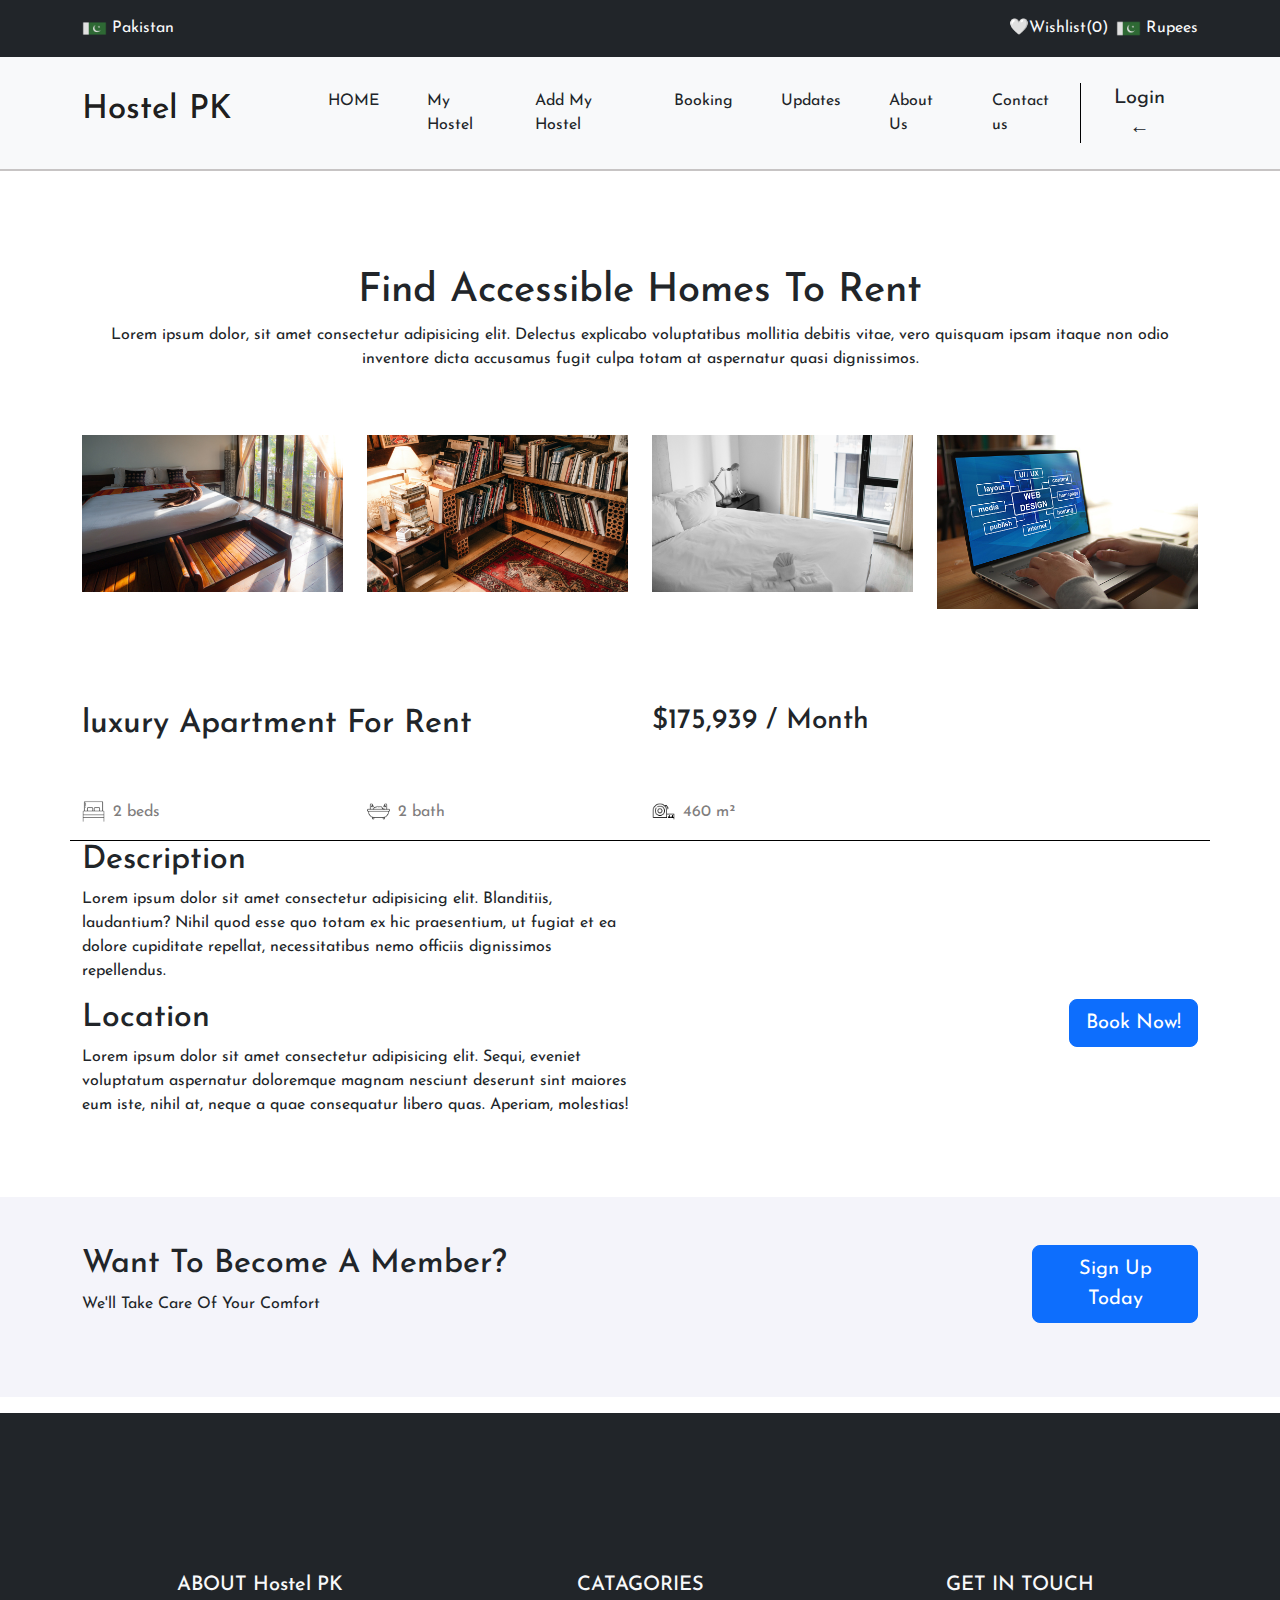
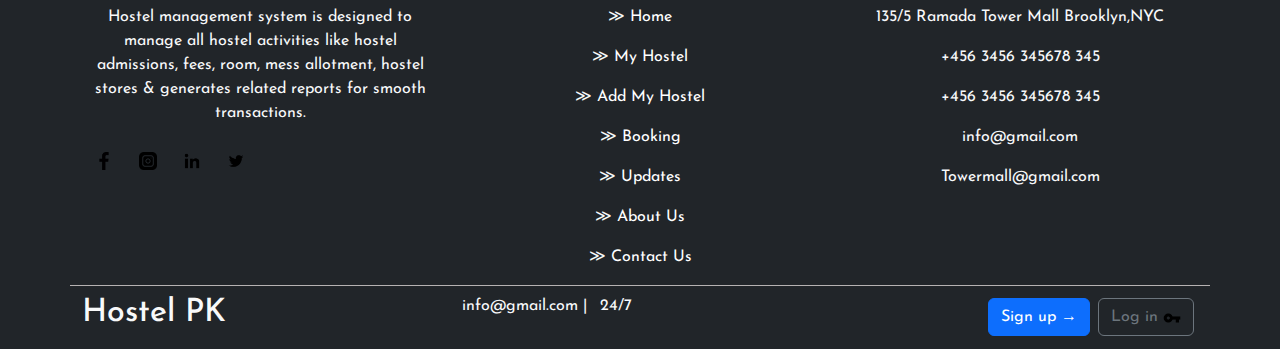
<file: productView.html>
<!DOCTYPE html>
<html lang="en">
<head>
    <meta charset="UTF-8">
    <meta name="viewport" content="width=device-width, initial-scale=1.0">
    <title>Hostel Managment System</title>
    <link rel="stylesheet" href="css/bootstrap.min.css">
    <link rel="stylesheet" href="css/style.css">

    <link rel="preconnect" href="https://fonts.googleapis.com">
    <link rel="preconnect" href="https://fonts.gstatic.com" crossorigin>
    <link href="https://fonts.googleapis.com/css2?family=Josefin+Sans&display=swap" rel="stylesheet">
</head>
<body>
   <div class="container-fluid bg-dark" >
    <div class="container">
        <div class="row">
            <div class="col-6">
                <p class="mt-3 text-light" style="display:inline-block;">
                    <img src="icon/pakistan.png" width="25" height="23">
                    Pakistan
                </p>
            </div>
            <div class="col-6">
                <p class="mt-3 float-end ms-2 text-light" style="display:inline-block;">
                    <img src="icon/pakistan.png" width="25" height="25">
                    Rupees
                </p>

                <p class="mt-3 float-end text-light">
                  &#129293;Wishlist(0)
                </p>
            </div>
        </div>
    </div>
   </div>

   <!-- *************************navbar start***************************** -->

   <nav class="navbar navbar-expand-lg bg-light " style="border-bottom: 2px solid rgb(199, 196, 196);">
    <div class="container">
      <h1 class="navbar-brand" style="font-size: 33px;">Hostel PK </h1>
      <button class="navbar-toggler" type="button" data-bs-toggle="collapse" data-bs-target="#navbarSupportedContent" aria-controls="navbarSupportedContent" aria-expanded="false" aria-label="Toggle navigation">
        <span class="navbar-toggler-icon"></span>
      </button>
      <div class="collapse navbar-collapse" id="navbarSupportedContent">
        <ul class="navbar-nav  ps-5">
          <li class="nav-item">
            <a class="nav-link p-4 ms-2 text-dark" aria-current="page" href="index.html">HOME</a>
          </li>
          <li class="nav-item">
            <a class="nav-link p-4 text-dark" aria-current="page" href="myHostel.html">My Hostel </a>
          </li>
          <li class="nav-item">
            <a class="nav-link p-4 text-dark" aria-current="page" href="addMyHostel.html">Add My Hostel</a>
          </li>
          <li class="nav-item">
            <a class="nav-link p-4 text-dark" href="bookingForm.html">Booking</a>
          </li>
          <li class="nav-item">
            <a class="nav-link p-4 text-dark" href="update.html" tabindex="-1" aria-disabled="true">Updates</a>
          </li>
          <li class="nav-item">
            <a class="nav-link p-4 text-dark" aria-current="page" href="aboutUs.html">About Us</a>
          </li>
          <li class="nav-item">
            <a class="nav-link p-4 text-dark" aria-current="page" href="contactUs.html">Contact us </a>
          </li>
        </ul>
      </div>

      <a href="login.html">
        <div class="text-dark text-center px-4 box fs-5">Login &#8592; </div>
      </a>
      
      
    </div>
  </nav>
  <!-- ***********************************navbar end****************************** -->


  <!-- *****************************section start*********************** -->


  <section class="py-5">
    <div class="container">
      <h1 class="text-center pt-5">Find Accessible Homes To Rent</h1>
        <p class="text-center">Lorem ipsum dolor, sit amet consectetur adipisicing elit. Delectus explicabo voluptatibus mollitia debitis vitae, vero quisquam ipsam itaque non odio inventore dicta accusamus fugit culpa totam at aspernatur quasi dignissimos.</p>
        <div class="row py-5">
            <div class="col-lg-3 col-6 ">
                <img class="img-fluid" src="assets/img1.png" alt="">
            </div>
            <div class="col-lg-3 col-6">
                <img class="img-fluid" src="assets/img2.png" alt="">
            </div>
            <div class="col-lg-3 col-6">
                <img class="img-fluid" src="assets/img3.png" alt="">
            </div>
            <div class="col-lg-3 col-6">
                <img class="img-fluid" src="assets/card1.jpg" alt="">
            </div>
        </div>

        <div class="row py-5">
            <div class="col-6">
                <h2 class="text-dark"> luxury Apartment For Rent </h2>
            </div>
            <div class="col-6">
                <h3 class=" fs-3 ">$175,939 / Month</h3>
            </div>
        </div>

        <div class="card-body crdbody">
          <div class="row" style="border-bottom: 1px solid black;">
            <div class=" col-3">
              <div class="icon  ">
                <img src="icon/bed.png" width="23" height="23" alt="">
                <p class="ps-2 txt">2 beds</p>
              </div>    
            </div>

            <div class=" col-3">
              <div class="icon   ">
                <img src="icon/bath.png" width="23" height="23" alt="">
                <p class="ps-2 txt">2 bath</p>
              </div>    
            </div>

            <div class=" col-3">
              <div class="icon   ">
                <img src="icon/tape-measure.png" width="23" height="23" alt="">
                <p class="ps-2 txt">460 m²</p>
              </div>    
            </div>


          </div>
        </div>

        <div class="row">
            <div class="col-md-6 col-12">
                <h2 class="text-dark">Description</h2>
                <p class="text-dark">Lorem ipsum dolor sit amet consectetur adipisicing elit. Blanditiis, laudantium? Nihil quod esse quo totam ex hic praesentium, ut fugiat et ea dolore cupiditate repellat, necessitatibus nemo officiis dignissimos repellendus.</p>
            </div>
        </div>

        <div class="row">
            <div class="col-md-6 col-12">
                <h2>Location</h2>
                <p>Lorem ipsum dolor sit amet consectetur adipisicing elit. Sequi, eveniet voluptatum aspernatur doloremque magnam nesciunt deserunt sint maiores eum iste, nihil at, neque a quae consequatur libero quas. Aperiam, molestias!</p>
            </div>
            <div class="col-md-6 col-12">
                <a href="bookingForm.html"> <button class="btn btn-primary btn-lg float-end">Book Now!</button></a>
            </div>
        </div>
    </div>

  </section>


    <!-- *****************************section end*********************** -->






    <!-- *****************************section6 start*********************** -->

    <section>
        <div class="container-fluid my-3" style="height: 200px; background-color: rgb(244, 244, 250);">
          <div class="container">
            <div class="row pt-5">
              <div class="col-md-10 col-sm-12">
                <h2 class="text-dark">Want To Become A Member?</h2>
                <p class="text-dark">We'll Take Care Of Your Comfort</p>
              </div>
              <div class="col-md-2 col-sm-12">
                <a href="signUp.html"></a><button class="btn btn-primary btn-lg">Sign Up Today</button></a>
              </div>
            </div>
          </div>
        </div>
      </section>
    
      <!-- *******************************section6 end************************** -->
    
    
      <!-- ******************************footer start******************* -->
    
    
       <div class="container-fluid bg-dark">
            <footer class="bg-dark pt-5">
                <div class="container pt-5">
                  <div class="row mt-5">
                    
                    <div class="col-md-4 col-sm-12 mt-3" style="border-bottom: 1px solid rgb(182, 178, 178);">
                      <center>
                      <h5 class="text-light">ABOUT Hostel PK</h5>
                      <p class="text-light">Hostel management system is designed to manage all hostel activities like hostel admissions, fees, room, mess allotment, hostel stores & generates related reports for smooth transactions.</p>
                      <div class="d-flex">
                        <a href=""><button class="btn blue "> <img src="icon/facebook.png" alt="" width="18px" height="18px"> </button></a>
                        <a href=""><button class="btn blue"> <img src="icon/instagram.png" alt="" width="18px" height="18px"> </button></a>
                        <a href=""><button class="btn blue"> <img src="icon/linkedin.png" alt="" width="18px" height="18px"> </button></a>
                       <a href=""><button class="btn blue"> <img src="icon/twitter.png" alt="" width="18px" height="18px"> </button></a>
                      </div>
                    </center>
                    </div>
                    <div class="col-md-4 col-sm-12 mt-3" style="border-bottom: 1px solid rgb(182, 178, 178);">
                      <center>
                      <h5 class="text-light">CATAGORIES</h5>
                      <p class="text-light">	&#8811 <a href="index.html" style="text-decoration: none; color: white;">Home</a> </p>
                      <p class="text-light">	&#8811 <a href="myHostel.html" style="text-decoration: none; color: white;"> My Hostel</a> </p>
                      <p class="text-light">	&#8811 <a href="addMyHostel.html" style="text-decoration: none; color: white;"> Add My Hostel</a> </p>
                      <p class="text-light">	&#8811 <a href="bookingForm.html" style="text-decoration: none; color: white;"> Booking</a> </p>
                      <p class="text-light">	&#8811 <a href="update.html" style="text-decoration: none; color: white;"> Updates</a> </p>
                      <p class="text-light">	&#8811 <a href="aboutUs.html" style="text-decoration: none; color: white;"> About Us </a> </p>
                      <p class="text-light">	&#8811 <a href="contactUs.html" style="text-decoration: none; color: white;"> Contact Us </a> </p>
                      </center>
                    </div>
                    <!-- <div class="col-md-3 col-sm-12 mt-3" style="border-bottom: 1px solid rgb(182, 178, 178);">
                      <center>
                      <h5 class="text-light">SUPPORT</h5>
                      <p class="text-light">	&#8811 <a href="" style="text-decoration: none; color: white;"> Contact Support</a> </p>
                      <p class="text-light">	&#8811 <a href="" style="text-decoration: none; color: white;"> Systen Requirment</a> </p>
                      <p class="text-light">	&#8811 <a href="" style="text-decoration: none; color: white;"> Site Feedback</a> </p>
                      <p class="text-light">	&#8811 <a href="" style="text-decoration: none; color: white;"> Register Activtion key</a> </p>
                      <p class="text-light">	&#8811 <a href="" style="text-decoration: none; color: white;"> 24/7 Service</a> </p>
                      <p class="text-light">	&#8811 <a href="" style="text-decoration: none; color: white;"> Systen Requirment</a> </p>
                      </center>
                    </div> -->
                  
                    <div class="col-md-4 col-sm-12 mt-3" style="border-bottom: 1px solid rgb(182, 178, 178);">
                      <center>
                      <h5 class="text-light">GET IN TOUCH</h5>
                      <p class="text-light">135/5 Ramada Tower Mall Brooklyn,NYC</p>
                      <p class="text-light">+456 3456 345678 345</p>
                      <p class="text-light">+456 3456 345678 345</p>
                      <p class="text-light">info@gmail.com</p>
                      <p class="text-light">Towermall@gmail.com</p>
                    </center>
                    </div>
                  </div>
        
                  <div class="row ">
                    <div class="col-md-4 col-12 py-2">
                      <h2 class="text-light">Hostel PK </h2>
                    </div>
                    <div class="col-md-4 col-12 py-2">
                      <p class="text-light " >info@gmail.com | <span class="px-2"> 24/7</span>  </p>
                    </div>
                    <div class="col-md-4 col-12 py-2">
                     <a href="login.html"> <button class="btn btn-outline-secondary float-end m-1"> Log in <img src="icon/key.png" alt="" width="18px" height="18px"> </button></a>
                      <a href="signUp.html"><button class="btn btn-primary float-end m-1"> Sign up  &#8594</button></a>
                    </div>
                  </div>
        
                </div>
              </footer>
        </div>
    
    
    
    
    
    
      <!-- ***************************footer end***************************** -->
        
    
    
    
        <script src="js/bootstrap.min.js"></script>
        <script src="js/javascript.js"></script>
        
    </body>
    </html>
</file>
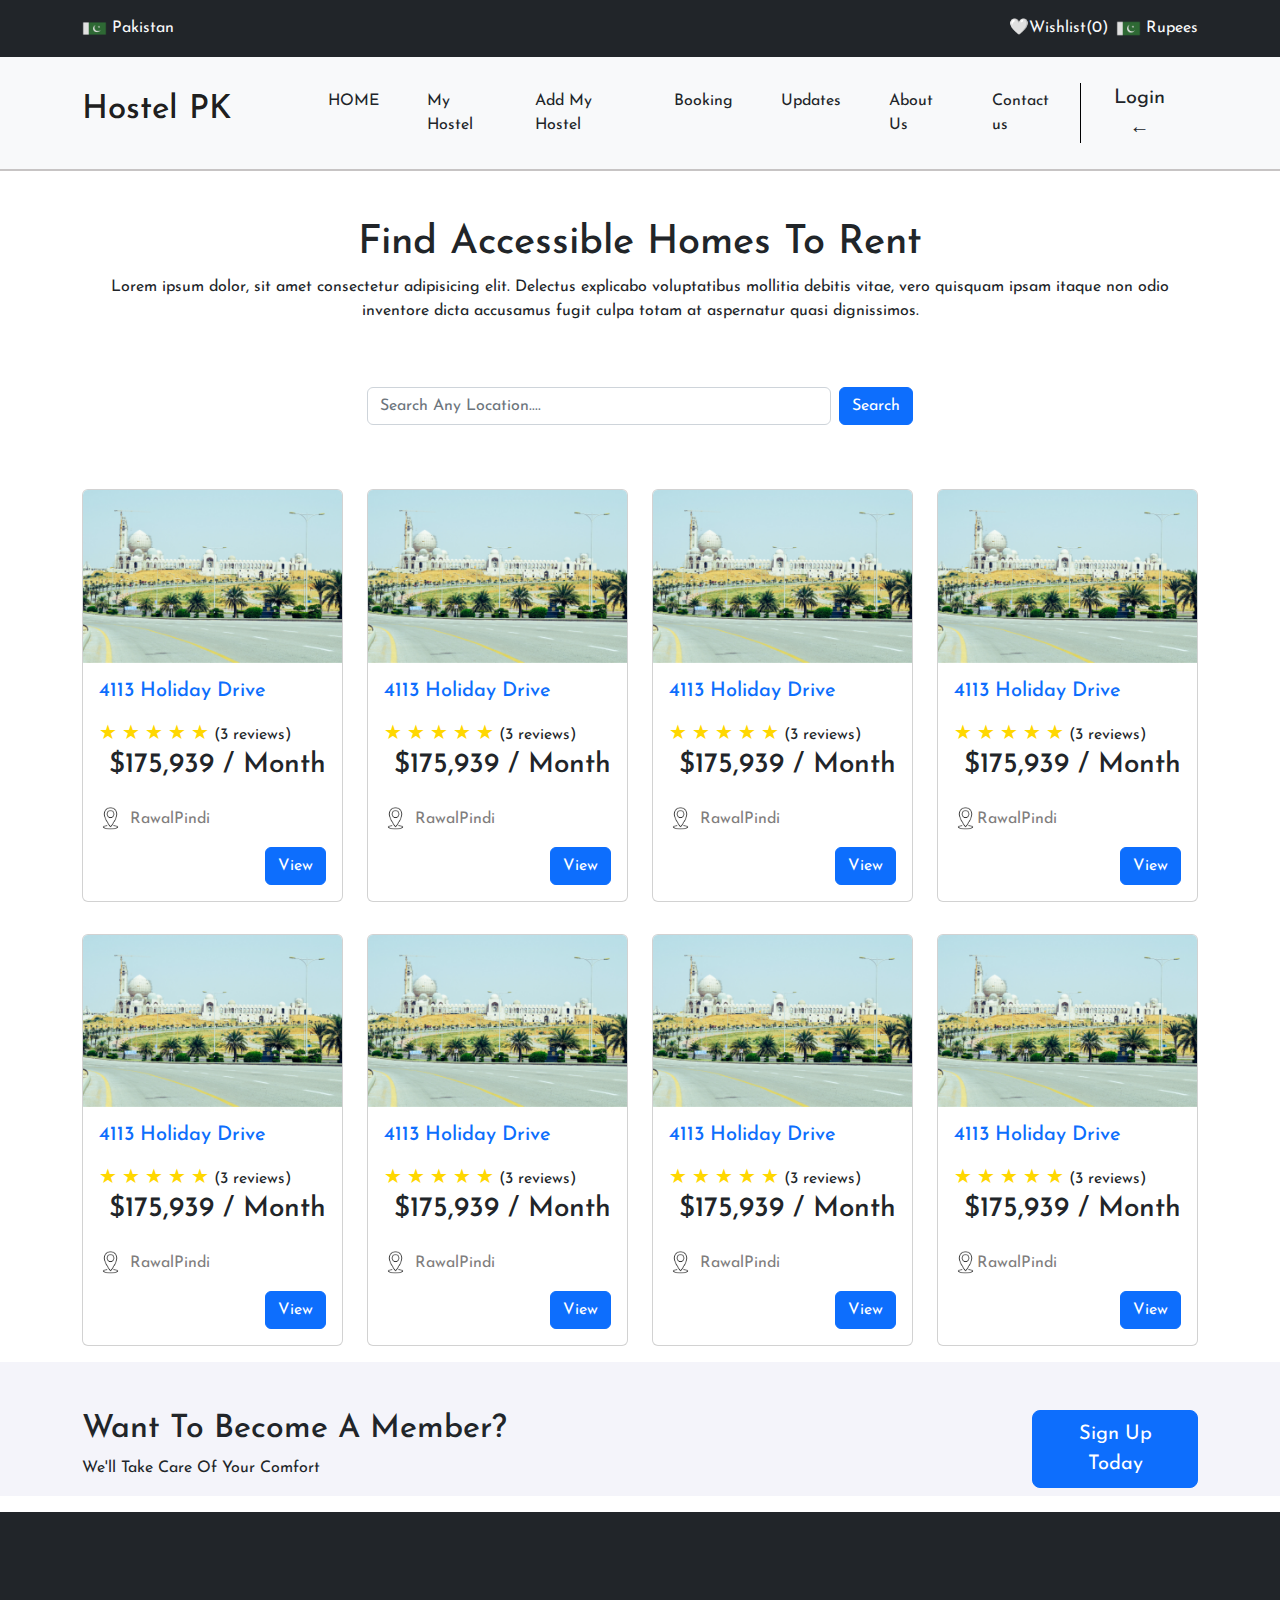
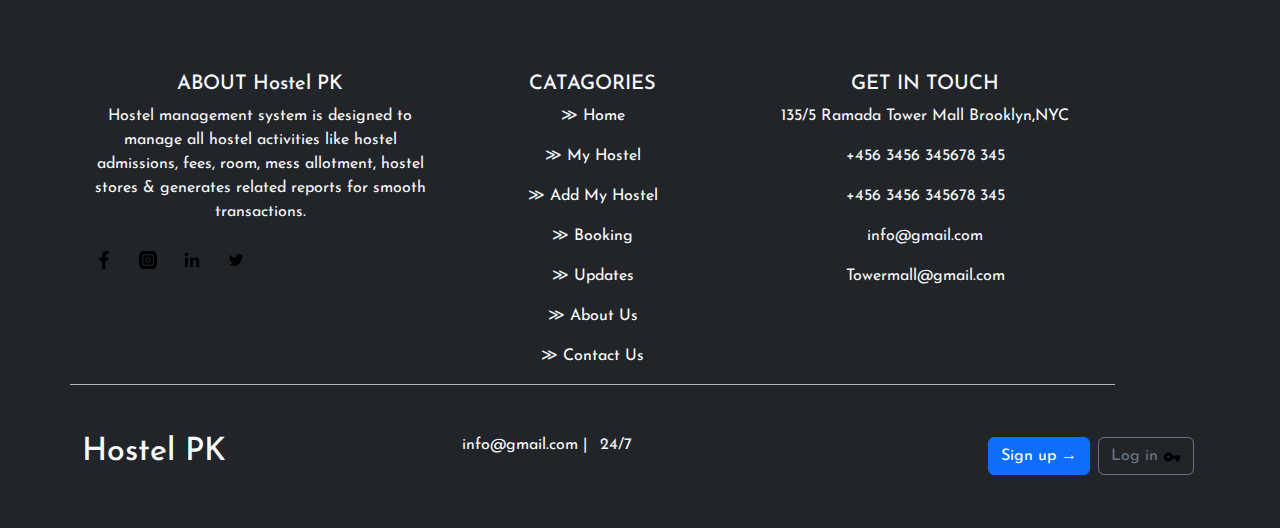
<file: rawalpindi.html>
<!DOCTYPE html>
<html lang="en">
<head>
    <meta charset="UTF-8">
    <meta name="viewport" content="width=device-width, initial-scale=1.0">
    <title>Hostel Managment System</title>
    <link rel="stylesheet" href="css/bootstrap.min.css">
    <link rel="stylesheet" href="css/style.css">

    <link rel="preconnect" href="https://fonts.googleapis.com">
    <link rel="preconnect" href="https://fonts.gstatic.com" crossorigin>
    <link href="https://fonts.googleapis.com/css2?family=Josefin+Sans&display=swap" rel="stylesheet">
</head>
<body>
   <div class="container-fluid bg-dark" >
    <div class="container">
        <div class="row">
            <div class="col-6">
                <p class="mt-3 text-light" style="display:inline-block;">
                    <img src="icon/pakistan.png" width="25" height="23">
                    Pakistan
                </p>
            </div>
            <div class="col-6">
                <p class="mt-3 float-end ms-2 text-light" style="display:inline-block;">
                    <img src="icon/pakistan.png" width="25" height="25">
                    Rupees
                </p>

                <p class="mt-3 float-end text-light">
                  &#129293;Wishlist(0)
                </p>
            </div>
        </div>
    </div>
   </div>

   <!-- *************************navbar start***************************** -->

   <nav class="navbar navbar-expand-lg bg-light " style="border-bottom: 2px solid rgb(199, 196, 196);">
    <div class="container">
      <h1 class="navbar-brand" style="font-size: 33px;">Hostel PK </h1>
      <button class="navbar-toggler" type="button" data-bs-toggle="collapse" data-bs-target="#navbarSupportedContent" aria-controls="navbarSupportedContent" aria-expanded="false" aria-label="Toggle navigation">
        <span class="navbar-toggler-icon"></span>
      </button>
      <div class="collapse navbar-collapse" id="navbarSupportedContent">
        <ul class="navbar-nav  ps-5">
          <li class="nav-item">
            <a class="nav-link p-4 ms-2 text-dark" aria-current="page" href="index.html">HOME</a>
          </li>
          <li class="nav-item">
            <a class="nav-link p-4 text-dark" aria-current="page" href="myHostel.html">My Hostel </a>
          </li>
          <li class="nav-item">
            <a class="nav-link p-4 text-dark" aria-current="page" href="addMyHostel.html">Add My Hostel</a>
          </li>
          <li class="nav-item">
            <a class="nav-link p-4 text-dark" href="bookingForm.html">Booking</a>
          </li>
          <li class="nav-item">
            <a class="nav-link p-4 text-dark" href="update.html" tabindex="-1" aria-disabled="true">Updates</a>
          </li>
          <li class="nav-item">
            <a class="nav-link p-4 text-dark" aria-current="page" href="aboutUs.html">About Us</a>
          </li>
          <li class="nav-item">
            <a class="nav-link p-4 text-dark" aria-current="page" href="contactUs.html">Contact us </a>
          </li>
        </ul>
      </div>

      <a href="login.html">
        <div class="text-dark text-center px-4 box fs-5">Login &#8592; </div>
      </a>
      
      
    </div>
  </nav>
  <!-- ***********************************navbar end****************************** -->

<!-- *********************islamabad start******************** -->


<section>
    <div class="container">
        <h1 class="text-center pt-5">Find Accessible Homes To Rent</h1>
        <p class="text-center">Lorem ipsum dolor, sit amet consectetur adipisicing elit. Delectus explicabo voluptatibus mollitia debitis vitae, vero quisquam ipsam itaque non odio inventore dicta accusamus fugit culpa totam at aspernatur quasi dignissimos.</p>
        <div class="row pt-5">
            <div class="col-md-6 col-12 mx-auto">
                <form class="d-flex">
                    <input class="form-control me-2" type="search" placeholder="Search Any Location...." aria-label="Search">
                    <button class="btn btn-primary" type="submit">Search</button>
                  </form>
            </div>
        </div>
        <div class="row pt-5">
            <div class="col-lg-3 col-md-6 col-6 mt-3">
                <div class="card" >
                    <img src="assets/isb1.png" class="card-img-top" alt="...">
                    <div class="card-body crdbody">
                      <a href=""><h5 class="card-title star">4113 Holiday Drive</h5></a>
                      <p>
                        <div id="rating-container">
                          <span class="rating-stars" data-value="1">&#9733;</span>
                          <span class="rating-stars" data-value="2">&#9733;</span>
                          <span class="rating-stars" data-value="3">&#9733;</span>
                          <span class="rating-stars" data-value="4">&#9733;</span>
                          <span class="rating-stars" data-value="5">&#9733;</span>
                          <span>(3 reviews)</span>
                          <h3 class="float-end fs-3 ">$175,939 / Month</h3>
                        </div>
                      </p>
                      <br>
                    </div>
          
                    <!-- ********************** -->
          
                    <div class="card-body">
                      <div class="row">
                        <div class="col-lg-6 col-md-12 col-12">
                          <div class="icon ">
                            <img src="icon/location.png" width="23" height="23" alt="" title="faisalabad,pakistan">
                            <p class="ps-2 txt">RawalPindi</p>
                          </div> 
                        </div>
                      </div>
                      <div class="row">
                        <div class="col-12 text-end">
                          <a href="productView.html"><button class="btn btn-primary">View</button></a>
                        </div>
                      </div>
                    </div>
          
                  </div>
            </div>
            <!-- ***************col*********** -->
            <div class="col-lg-3 col-md-6 col-6 mt-3">
                <div class="card" >
                    <img src="assets/isb1.png" class="card-img-top" alt="...">
                    <div class="card-body crdbody">
                      <a href=""><h5 class="card-title star">4113 Holiday Drive</h5></a>
                      <p>
                        <div id="rating-container">
                          <span class="rating-stars" data-value="1">&#9733;</span>
                          <span class="rating-stars" data-value="2">&#9733;</span>
                          <span class="rating-stars" data-value="3">&#9733;</span>
                          <span class="rating-stars" data-value="4">&#9733;</span>
                          <span class="rating-stars" data-value="5">&#9733;</span>
                          <span>(3 reviews)</span>
                          <h3 class="float-end fs-3 ">$175,939 / Month</h3>
                        </div>
                      </p>
                      <br>
                    </div>
          
                  
                    <div class="card-body">
                      <div class="row">
                        <div class="col-lg-6 col-md-12 col-12">
                          <div class="icon ">
                            <img src="icon/location.png" width="23" height="23" alt="" title="faisalabad,pakistan">
                            <p class="ps-2 txt">RawalPindi</p>
                          </div> 
                        </div>
                      </div>
                      <div class="row">
                        <div class="col-12 text-end">
                          <a href="productView.html"><button class="btn btn-primary">View</button></a>
                        </div>
                      </div>
                    </div>
                    <!-- ******************* -->
                  </div>

            </div>



            <div class="col-lg-3 col-md-6 col-6 mt-3">
                <div class="card" >
                    <img src="assets/isb1.png" class="card-img-top" alt="...">
                    <div class="card-body crdbody">
                      <a href=""><h5 class="card-title star">4113 Holiday Drive</h5></a>
                      <p>
                        <div id="rating-container">
                          <span class="rating-stars" data-value="1">&#9733;</span>
                          <span class="rating-stars" data-value="2">&#9733;</span>
                          <span class="rating-stars" data-value="3">&#9733;</span>
                          <span class="rating-stars" data-value="4">&#9733;</span>
                          <span class="rating-stars" data-value="5">&#9733;</span>
                          <span>(3 reviews)</span>
                          <h3 class="float-end fs-3 ">$175,939 / Month</h3>
                        </div>
                      </p>
                      <br>
                    </div>
          
                   
                    <!-- ********************** -->
          
                    <div class="card-body">
                      <div class="row">
                        <div class="col-lg-6 col-md-12 col-12">
                          <div class="icon ">
                            <img src="icon/location.png" width="23" height="23" alt="" title="faisalabad,pakistan">
                            <p class="ps-2 txt">RawalPindi</p>
                          </div> 
                        </div>
                      </div>
                      <div class="row">
                        <div class=" col-12 text-end">
                          <a href="productView.html"><button class="btn btn-primary">View</button></a>
                        </div>
                      </div>
                    </div>
          
                  </div>
            </div>





            <div class="col-lg-3 col-md-6 col-6 mt-3">
                <div class="card" >
                    <img src="assets/isb1.png" class="card-img-top" alt="...">
                    <div class="card-body crdbody">
                      <a href=""><h5 class="card-title star">4113 Holiday Drive</h5></a>
                      <p>
                        <div id="rating-container">
                          <span class="rating-stars" data-value="1">&#9733;</span>
                          <span class="rating-stars" data-value="2">&#9733;</span>
                          <span class="rating-stars" data-value="3">&#9733;</span>
                          <span class="rating-stars" data-value="4">&#9733;</span>
                          <span class="rating-stars" data-value="5">&#9733;</span>
                          <span>(3 reviews)</span>
                          <h3 class="float-end fs-3 ">$175,939 / Month</h3>
                        </div>
                      </p>
                      <br>
                    </div>
          
                   
                    <!-- ********************** -->
          
                    <div class="card-body">
                      <div class="row">
                        <div class="col-lg-6 col-md-12 col-12">
                          <div class="icon ">
                            <img src="icon/location.png" width="23" height="23" alt="" title="faisalabad,pakistan">
                            <p class=" txt">RawalPindi</p>
                          </div> 
                        </div>
                      </div>
                      <div class="row">
                        <div class=" col-12 text-end">
                          <a href="productView.html"><button class="btn btn-primary">View</button></a>
                        </div>
                      </div>
                    </div>
          
                  </div>
            </div>

          </div>


          <!-- ******************row start********************* -->



          <div class="row pt-3">
            <div class="col-lg-3 col-md-6 col-6 mt-3">
                <div class="card" >
                    <img src="assets/isb1.png" class="card-img-top" alt="...">
                    <div class="card-body crdbody">
                      <a href=""><h5 class="card-title star">4113 Holiday Drive</h5></a>
                      <p>
                        <div id="rating-container">
                          <span class="rating-stars" data-value="1">&#9733;</span>
                          <span class="rating-stars" data-value="2">&#9733;</span>
                          <span class="rating-stars" data-value="3">&#9733;</span>
                          <span class="rating-stars" data-value="4">&#9733;</span>
                          <span class="rating-stars" data-value="5">&#9733;</span>
                          <span>(3 reviews)</span>
                          <h3 class="float-end fs-3 ">$175,939 / Month</h3>
                        </div>
                      </p>
                      <br>
                    </div>
          
                   
                    <!-- ********************** -->
          
                    <div class="card-body">
                      <div class="row">
                        <div class="col-lg-6 col-md-12 col-12">
                          <div class="icon ">
                            <img src="icon/location.png" width="23" height="23" alt="" title="faisalabad,pakistan">
                            <p class="ps-2 txt">RawalPindi</p>
                          </div> 
                        </div>
                      </div>
                      <div class="row">
                        <div class=" col-12 text-end">
                          <a href="productView.html"><button class="btn btn-primary">View</button></a>
                        </div>
                      </div>
                    </div>
          
                  </div>
            </div>
            <!-- ***************col*********** -->
            <div class="col-lg-3 col-md-6 col-6 mt-3">
                <div class="card" >
                    <img src="assets/isb1.png" class="card-img-top" alt="...">
                    <div class="card-body crdbody">
                      <a href=""><h5 class="card-title star">4113 Holiday Drive</h5></a>
                      <p>
                        <div id="rating-container">
                          <span class="rating-stars" data-value="1">&#9733;</span>
                          <span class="rating-stars" data-value="2">&#9733;</span>
                          <span class="rating-stars" data-value="3">&#9733;</span>
                          <span class="rating-stars" data-value="4">&#9733;</span>
                          <span class="rating-stars" data-value="5">&#9733;</span>
                          <span>(3 reviews)</span>
                          <h3 class="float-end fs-3 ">$175,939 / Month</h3>
                        </div>
                      </p>
                      <br>
                    </div>
          
                   
          
                    <div class="card-body">
                      <div class="row">
                        <div class="col-lg-6 col-md-12 col-12">
                          <div class="icon ">
                            <img src="icon/location.png" width="23" height="23" alt="" title="faisalabad,pakistan">
                            <p class="ps-2 txt">RawalPindi</p>
                          </div> 
                        </div>
                      </div>
                      <div class="row">
                        <div class=" col-12 text-end">
                          <a href="productView.html"><button class="btn btn-primary">View</button></a>
                        </div>
                      </div>
                    </div>
                    <!-- ******************* -->
                  </div>

            </div>



            <div class="col-lg-3 col-md-6 col-6 mt-3">
                <div class="card" >
                    <img src="assets/isb1.png" class="card-img-top" alt="...">
                    <div class="card-body crdbody">
                      <a href=""><h5 class="card-title star">4113 Holiday Drive</h5></a>
                      <p>
                        <div id="rating-container">
                          <span class="rating-stars" data-value="1">&#9733;</span>
                          <span class="rating-stars" data-value="2">&#9733;</span>
                          <span class="rating-stars" data-value="3">&#9733;</span>
                          <span class="rating-stars" data-value="4">&#9733;</span>
                          <span class="rating-stars" data-value="5">&#9733;</span>
                          <span>(3 reviews)</span>
                          <h3 class="float-end fs-3 ">$175,939 / Month</h3>
                        </div>
                      </p>
                      <br>
                    </div>
          
                   
                    <!-- ********************** -->
          
                    <div class="card-body">
                      <div class="row">
                        <div class="col-lg-6 col-md-12 col-12">
                          <div class="icon ">
                            <img src="icon/location.png" width="23" height="23" alt="" title="faisalabad,pakistan">
                            <p class="ps-2 txt">RawalPindi</p>
                          </div> 
                        </div>
                      </div>
                      <div class="row">
                        <div class="col-12 text-end">
                          <a href="productView.html"><button class="btn btn-primary">View</button></a>
                        </div>
                      </div>
                    </div>
          
                  </div>
            </div>





            <div class="col-lg-3 col-md-6 col-6 mt-3">
                <div class="card" >
                    <img src="assets/isb1.png" class="card-img-top" alt="...">
                    <div class="card-body crdbody">
                      <a href=""><h5 class="card-title star">4113 Holiday Drive</h5></a>
                      <p>
                        <div id="rating-container">
                          <span class="rating-stars" data-value="1">&#9733;</span>
                          <span class="rating-stars" data-value="2">&#9733;</span>
                          <span class="rating-stars" data-value="3">&#9733;</span>
                          <span class="rating-stars" data-value="4">&#9733;</span>
                          <span class="rating-stars" data-value="5">&#9733;</span>
                          <span>(3 reviews)</span>
                          <h3 class="float-end fs-3 ">$175,939 / Month</h3>
                        </div>
                      </p>
                      <br>
                    </div>
          
                    
                    <!-- ********************** -->
          
                    <div class="card-body">
                      <div class="row">
                        <div class="col-lg-6 col-md-12 col-12">
                          <div class="icon ">
                            <img src="icon/location.png" width="23" height="23" alt="" title="faisalabad,pakistan">
                            <p class=" txt">RawalPindi</p>
                          </div> 
                        </div>
                      </div>
                      <div class="row">
                        <div class="col-12 text-end">
                          <a href="productView.html"><button class="btn btn-primary">View</button></a>
                        </div>
                      </div>
                    </div>
          
                  </div>
            </div>

          </div>






          <!-- **********************************row end********************** -->


    </div>
  </section>


<!-- **************************faisalabad end************************** -->


   <!-- *****************************section6 start*********************** -->

   <section>
    <div class="container-fluid my-3" style=" background-color: rgb(244, 244, 250);">
      <div class="container">
        <div class="row pt-5">
          <div class="col-md-10 col-sm-12">
            <h2 class="text-dark">Want To Become A Member?</h2>
            <p class="text-dark">We'll Take Care Of Your Comfort</p>
          </div>
          <div class="col-md-2 col-sm-12">
            <a href="signUp.html"><button class="btn btn-primary btn-lg">Sign Up Today</button></a>
          </div>
        </div>
      </div>
    </div>
  </section>

  <!-- *******************************section6 end************************** -->


  <!-- ******************************footer start******************* -->


   <div class="container-fluid bg-dark">
        <footer class="bg-dark pt-5">
            <div class="container pt-5">
              <div class="row mt-5">
                
                <div class="col-md-4 col-sm-12 mt-3" style="border-bottom: 1px solid rgb(182, 178, 178);">
                  <center>
                  <h5 class="text-light">ABOUT Hostel PK</h5>
                  <p class="text-light">Hostel management system is designed to manage all hostel activities like hostel admissions, fees, room, mess allotment, hostel stores & generates related reports for smooth transactions.</p>
                  <div class="d-flex">
                    <a href=""><button class="btn blue "> <img src="icon/facebook.png" alt="" width="18px" height="18px"> </button></a>
                    <a href=""><button class="btn blue"> <img src="icon/instagram.png" alt="" width="18px" height="18px"> </button></a>
                    <a href=""><button class="btn blue"> <img src="icon/linkedin.png" alt="" width="18px" height="18px"> </button></a>
                    <a href=""><button class="btn blue"> <img src="icon/twitter.png" alt="" width="18px" height="18px"> </button></a>
                  </div>
                </center>
                </div>
                <div class="col-md-3 col-sm-12 mt-3" style="border-bottom: 1px solid rgb(182, 178, 178);">
                  <center>
                  <h5 class="text-light">CATAGORIES</h5>
                  <p class="text-light">	&#8811 <a href="index.html" style="text-decoration: none; color: white;">Home</a> </p>
                  <p class="text-light">	&#8811 <a href="myHostel.html" style="text-decoration: none; color: white;"> My Hostel</a> </p>
                  <p class="text-light">	&#8811 <a href="addMyHostel.html" style="text-decoration: none; color: white;"> Add My Hostel</a> </p>
                  <p class="text-light">	&#8811 <a href="bookingForm.html" style="text-decoration: none; color: white;"> Booking</a> </p>
                  <p class="text-light">	&#8811 <a href="update.html" style="text-decoration: none; color: white;"> Updates</a> </p>
                  <p class="text-light">	&#8811 <a href="aboutUs.html" style="text-decoration: none; color: white;"> About Us </a> </p>
                  <p class="text-light">	&#8811 <a href="contactUs.html" style="text-decoration: none; color: white;"> Contact Us </a> </p>
                  </center>
                </div>
                <!-- <div class="col-md-4 col-sm-12 mt-3" style="border-bottom: 1px solid rgb(182, 178, 178);">
                  <center>
                  <h5 class="text-light">SUPPORT</h5>
                  <p class="text-light">	&#8811 <a href="" style="text-decoration: none; color: white;"> Contact Support</a> </p>
                  <p class="text-light">	&#8811 <a href="" style="text-decoration: none; color: white;"> Systen Requirment</a> </p>
                  <p class="text-light">	&#8811 <a href="" style="text-decoration: none; color: white;"> Site Feedback</a> </p>
                  <p class="text-light">	&#8811 <a href="" style="text-decoration: none; color: white;"> Register Activtion key</a> </p>
                  <p class="text-light">	&#8811 <a href="" style="text-decoration: none; color: white;"> 24/7 Service</a> </p>
                  <p class="text-light">	&#8811 <a href="" style="text-decoration: none; color: white;"> Systen Requirment</a> </p>
                  </center>
                </div> -->
              
                <div class="col-md-4 col-sm-12 mt-3" style="border-bottom: 1px solid rgb(182, 178, 178);">
                  <center>
                  <h5 class="text-light">GET IN TOUCH</h5>
                  <p class="text-light">135/5 Ramada Tower Mall Brooklyn,NYC</p>
                  <p class="text-light">+456 3456 345678 345</p>
                  <p class="text-light">+456 3456 345678 345</p>
                  <p class="text-light">info@gmail.com</p>
                  <p class="text-light">Towermall@gmail.com</p>
                </center>
                </div>
              </div>
    
              <div class="row ">
                <div class="col-md-4 col-12  py-5">
                  <h2 class="text-light">Hostel PK </h2>
                </div>
                <div class="col-md-4 col-12  py-5">
                  <p class="text-light " >info@gmail.com | <span class="px-2"> 24/7</span>  </p>
                </div>
                <div class="col-md-4 col-12  py-5">
                  <a href="login.html"><button class="btn btn-outline-secondary float-end m-1"> Log in <img src="icon/key.png" alt="" width="18px" height="18px"> </button></a>
                  <a href="signUp.html"> <button class="btn btn-primary float-end m-1"> Sign up  &#8594</button></a>
                </div>
              </div>
    
            </div>
          </footer>
    </div>






  <!-- ***************************footer end***************************** -->
    



    <script src="js/bootstrap.min.js"></script>
    <script src="js/javascript.js"></script>
    
</body>
</html>
</file>
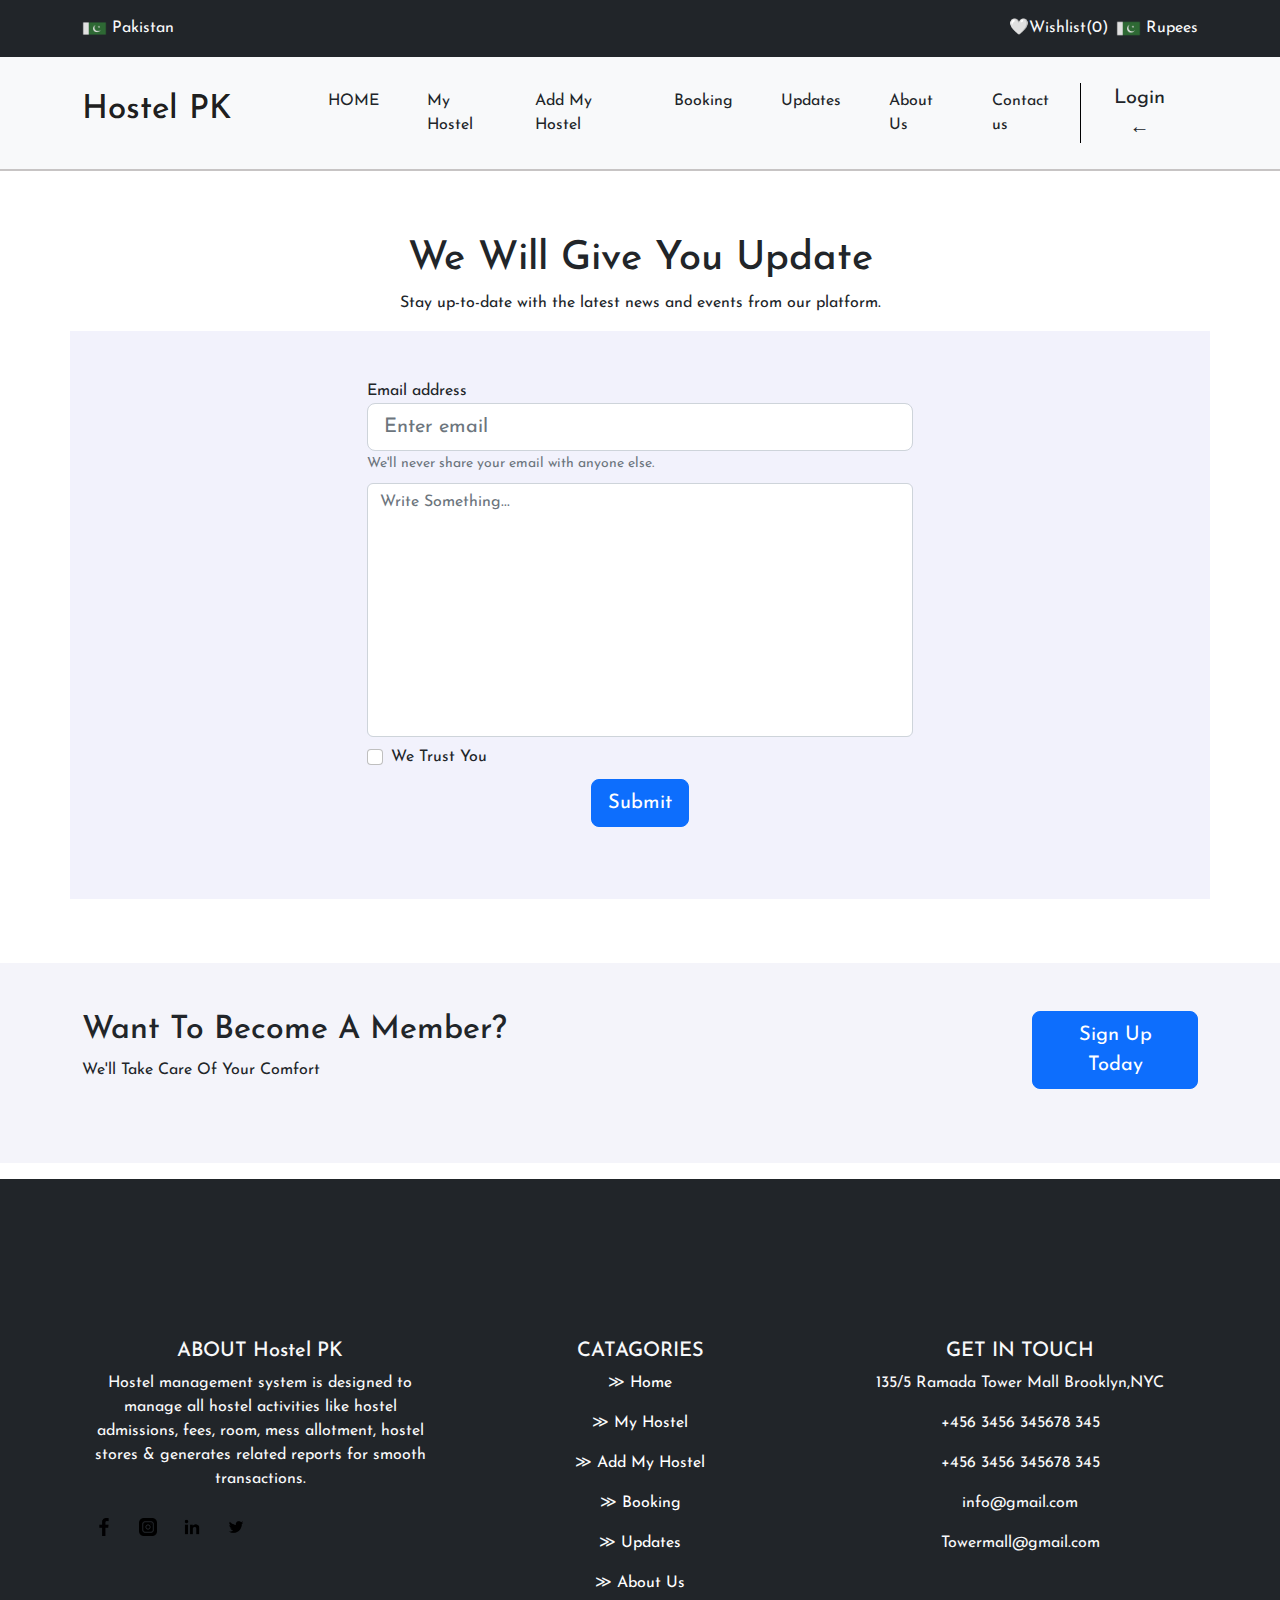
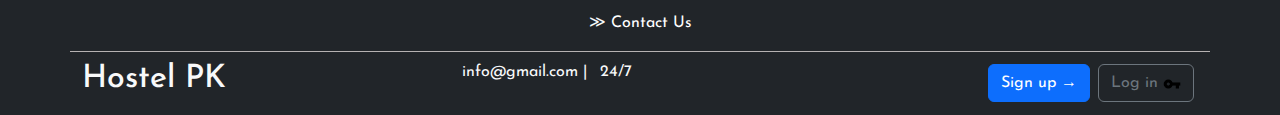
<file: update.html>
<!DOCTYPE html>
<html lang="en">
<head>
    <meta charset="UTF-8">
    <meta name="viewport" content="width=device-width, initial-scale=1.0">
    <title>Hostel Managment System</title>
    <link rel="stylesheet" href="css/bootstrap.min.css">
    <link rel="stylesheet" href="css/style.css">

    <link rel="preconnect" href="https://fonts.googleapis.com">
    <link rel="preconnect" href="https://fonts.gstatic.com" crossorigin>
    <link href="https://fonts.googleapis.com/css2?family=Josefin+Sans&display=swap" rel="stylesheet">
</head>
<body>
   <div class="container-fluid bg-dark" >
    <div class="container">
        <div class="row">
            <div class="col-6">
                <p class="mt-3 text-light" style="display:inline-block;">
                    <img src="icon/pakistan.png" width="25" height="23">
                    Pakistan
                </p>
            </div>
            <div class="col-6">
                <p class="mt-3 float-end ms-2 text-light" style="display:inline-block;">
                    <img src="icon/pakistan.png" width="25" height="25">
                    Rupees
                </p>

                <p class="mt-3 float-end text-light">
                  &#129293;Wishlist(0)
                </p>
            </div>
        </div>
    </div>
   </div>

   <!-- *************************navbar start***************************** -->

   <nav class="navbar navbar-expand-lg bg-light " style="border-bottom: 2px solid rgb(199, 196, 196);">
    <div class="container">
      <h1 class="navbar-brand" style="font-size: 33px;">Hostel PK </h1>
      <button class="navbar-toggler" type="button" data-bs-toggle="collapse" data-bs-target="#navbarSupportedContent" aria-controls="navbarSupportedContent" aria-expanded="false" aria-label="Toggle navigation">
        <span class="navbar-toggler-icon"></span>
      </button>
      <div class="collapse navbar-collapse" id="navbarSupportedContent">
        <ul class="navbar-nav  ps-5">
          <li class="nav-item">
            <a class="nav-link p-4 ms-2 text-dark" aria-current="page" href="index.html">HOME</a>
          </li>
          <li class="nav-item">
            <a class="nav-link p-4 text-dark" aria-current="page" href="myHostel.html">My Hostel </a>
          </li>
          <li class="nav-item">
            <a class="nav-link p-4 text-dark" aria-current="page" href="addMyHostel.html">Add My Hostel</a>
          </li>
          <li class="nav-item">
            <a class="nav-link p-4 text-dark" href="bookingForm.html">Booking</a>
          </li>
          <li class="nav-item">
            <a class="nav-link p-4 text-dark" href="update.html" tabindex="-1" aria-disabled="true">Updates</a>
          </li>
          <li class="nav-item">
            <a class="nav-link p-4 text-dark" aria-current="page" href="aboutUs.html">About Us</a>
          </li>
          <li class="nav-item">
            <a class="nav-link p-4 text-dark" aria-current="page" href="contactUs.html">Contact us </a>
          </li>
        </ul>
      </div>

      <a href="login.html">
        <div class="text-dark text-center px-4 box fs-5">Login &#8592; </div>
      </a>
      
      
    </div>
  </nav>
  <!-- ***********************************navbar end****************************** -->


<!-- ***************update start****************************** -->



<section class="py-5">
    <div class="container">
        <h1 class="text-center pt-3">We Will Give You Update </h1>
        <p class="text-center">Stay up-to-date with the latest news and events from our platform.</p>
        <div class="row" style="background-color: rgb(242, 242, 252);">
            <div class="col-sm-6 col-12 mx-auto py-5">
                <form>
                    <div class="form-group pb-2">
                        <label for="exampleInputEmail1">Email address</label>
                        <input type="email" class=" form-control form-control-lg" id="exampleInputEmail1" aria-describedby="emailHelp" placeholder="Enter email">
                        <small id="emailHelp" class="form-text text-muted">We'll never share your email with anyone else.</small>
                      </div>
                    <div class="form-group  pb-2">
                        <textarea class="form-control" name=""  cols="70" rows="10" id="exampleInpu" placeholder="Write Something..." style="resize: none;"></textarea>
                    </div>
                    <div class="form-group pb-2 form-check">
                      <input required type="checkbox" class="form-check-input" id="exampleCheck1">
                      <label class="form-check-label" for="exampleCheck1">We Trust You</label>
                    </div>
                    <div class="form-group text-center pb-4">
                        <button class="btn btn-primary btn-lg ">Submit</button>
                    </div>
                  </form>
            </div>
        </div>
    </div>
</section>




<!-- ********************update end************************ -->


   <!-- *****************************section6 start*********************** -->

   <section>
    <div class="container-fluid my-3" style="height: 200px; background-color: rgb(244, 244, 250);">
      <div class="container">
        <div class="row pt-5">
          <div class="col-md-10 col-sm-12">
            <h2 class="text-dark">Want To Become A Member?</h2>
            <p class="text-dark">We'll Take Care Of Your Comfort</p>
          </div>
          <div class="col-md-2 col-sm-12">
            <a href="signUp.html"><button class="btn btn-primary btn-lg">Sign Up Today</button></a>
          </div>
        </div>
      </div>
    </div>
  </section>

  <!-- *******************************section6 end************************** -->


  <!-- ******************************footer start******************* -->


   <div class="container-fluid bg-dark">
        <footer class="bg-dark pt-5">
            <div class="container pt-5">
              <div class="row mt-5">
                
                <div class="col-md-4 col-sm-12 mt-3" style="border-bottom: 1px solid rgb(182, 178, 178);">
                  <center>
                  <h5 class="text-light">ABOUT Hostel PK</h5>
                  <p class="text-light">Hostel management system is designed to manage all hostel activities like hostel admissions, fees, room, mess allotment, hostel stores & generates related reports for smooth transactions.</p>
                  <div class="d-flex">
                    <a href=""><button class="btn blue "> <img src="icon/facebook.png" alt="" width="18px" height="18px"> </button></a>
                    <a href=""><button class="btn blue"> <img src="icon/instagram.png" alt="" width="18px" height="18px"> </button></a>
                    <a href=""><button class="btn blue"> <img src="icon/linkedin.png" alt="" width="18px" height="18px"> </button></a>
                    <a href=""><button class="btn blue"> <img src="icon/twitter.png" alt="" width="18px" height="18px"> </button></a>
                  </div>
                </center>
                </div>
                <div class="col-md-4 col-sm-12 mt-3" style="border-bottom: 1px solid rgb(182, 178, 178);">
                  <center>
                  <h5 class="text-light">CATAGORIES</h5>
                  <p class="text-light">	&#8811 <a href="index.html" style="text-decoration: none; color: white;">Home</a> </p>
                  <p class="text-light">	&#8811 <a href="myHostel.html" style="text-decoration: none; color: white;"> My Hostel</a> </p>
                  <p class="text-light">	&#8811 <a href="addMyHostel.html" style="text-decoration: none; color: white;"> Add My Hostel</a> </p>
                  <p class="text-light">	&#8811 <a href="bookingForm.html" style="text-decoration: none; color: white;"> Booking</a> </p>
                  <p class="text-light">	&#8811 <a href="update.html" style="text-decoration: none; color: white;"> Updates</a> </p>
                  <p class="text-light">	&#8811 <a href="aboutUs.html" style="text-decoration: none; color: white;"> About Us </a> </p>
                  <p class="text-light">	&#8811 <a href="contactUs.html" style="text-decoration: none; color: white;"> Contact Us </a> </p>
                  </center>
                </div>
                <!-- <div class="col-md-3 col-sm-12 mt-3" style="border-bottom: 1px solid rgb(182, 178, 178);">
                  <center>
                  <h5 class="text-light">SUPPORT</h5>
                  <p class="text-light">	&#8811 <a href="" style="text-decoration: none; color: white;"> Contact Support</a> </p>
                  <p class="text-light">	&#8811 <a href="" style="text-decoration: none; color: white;"> Systen Requirment</a> </p>
                  <p class="text-light">	&#8811 <a href="" style="text-decoration: none; color: white;"> Site Feedback</a> </p>
                  <p class="text-light">	&#8811 <a href="" style="text-decoration: none; color: white;"> Register Activtion key</a> </p>
                  <p class="text-light">	&#8811 <a href="" style="text-decoration: none; color: white;"> 24/7 Service</a> </p>
                  <p class="text-light">	&#8811 <a href="" style="text-decoration: none; color: white;"> Systen Requirment</a> </p>
                  </center>
                </div> -->
              
                <div class="col-md-4 col-sm-12 mt-3" style="border-bottom: 1px solid rgb(182, 178, 178);">
                  <center>
                  <h5 class="text-light">GET IN TOUCH</h5>
                  <p class="text-light">135/5 Ramada Tower Mall Brooklyn,NYC</p>
                  <p class="text-light">+456 3456 345678 345</p>
                  <p class="text-light">+456 3456 345678 345</p>
                  <p class="text-light">info@gmail.com</p>
                  <p class="text-light">Towermall@gmail.com</p>
                </center>
                </div>
              </div>
    
              <div class="row ">
                <div class="col-md-4 col-12 py-2">
                  <h2 class="text-light">Hostel PK </h2>
                </div>
                <div class="col-md-4 col-12 py-2">
                  <p class="text-light " >info@gmail.com | <span class="px-2"> 24/7</span>  </p>
                </div>
                <div class="col-md-4 col-12 py-2">
                  <a href="lahore.html"><button class="btn btn-outline-secondary float-end m-1"> Log in <img src="icon/key.png" alt="" width="18px" height="18px"> </button></a>
                  <a href="signUp.html"><button class="btn btn-primary float-end m-1"> Sign up  &#8594</button></a>
                </div>
              </div>
    
            </div>
          </footer>
    </div>






  <!-- ***************************footer end***************************** -->
    



    <script src="js/bootstrap.min.js"></script>
    <script src="js/javascript.js"></script>
    
</body>
</html>
</file>
<file: css/style.css>
body
{
    font-family: 'Josefin Sans', sans-serif;}

a
{
    text-decoration: none;
}
.box
{
    border-left: 1px solid black;
}
.box:hover
{
    background-color: rgb(231, 231, 242);
    transition: 1s;
}
.fm
{
    background-color: rgb(243, 243, 243);
}
.crd1:hover
{
    transition: 1s;
    box-shadow: -4px 3px 9px -2px rgba(0,0,0,0.82);
-webkit-box-shadow: -4px 3px 9px -2px rgba(0,0,0,0.82);
-moz-box-shadow: -4px 3px 9px -2px rgba(0,0,0,0.82);
}

.rating-stars {
    color: #ffd700;
    cursor: pointer;
    font-size: 20px;
}
.crdbody
{
    padding-bottom: 0px;
}
.icon
{
    display: inline-flex;
    justify-content: center;
}
.txt
{
    color: rgb(128, 125, 125);
}
.nob
{
    border: none;
}
.border1
{
    padding: 20px;
    border: 1px solid rgb(206, 206, 231);
    border-radius: 50%;
    background-color: rgb(243, 243, 247);
}
.arr
{
    font-size: 90px;
}
.notxt
{
    font-size: larger;
}
</file>
